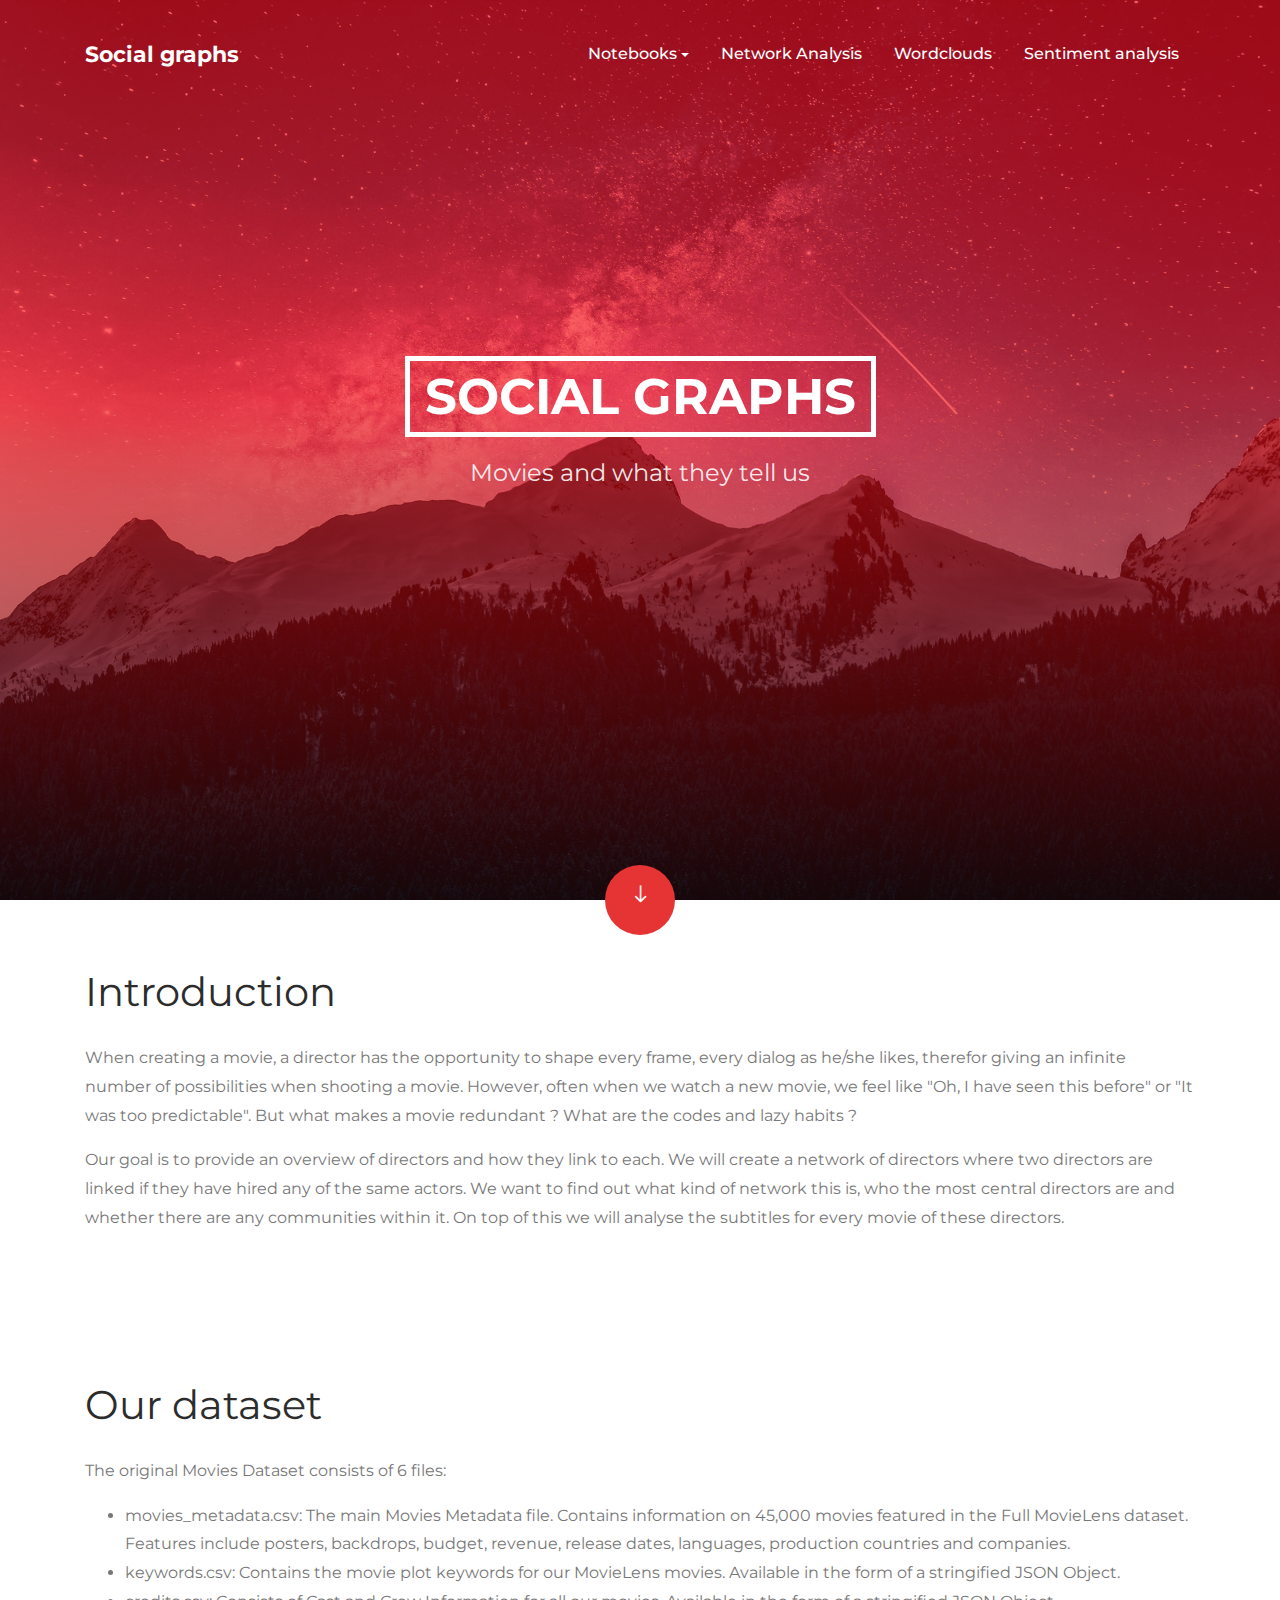
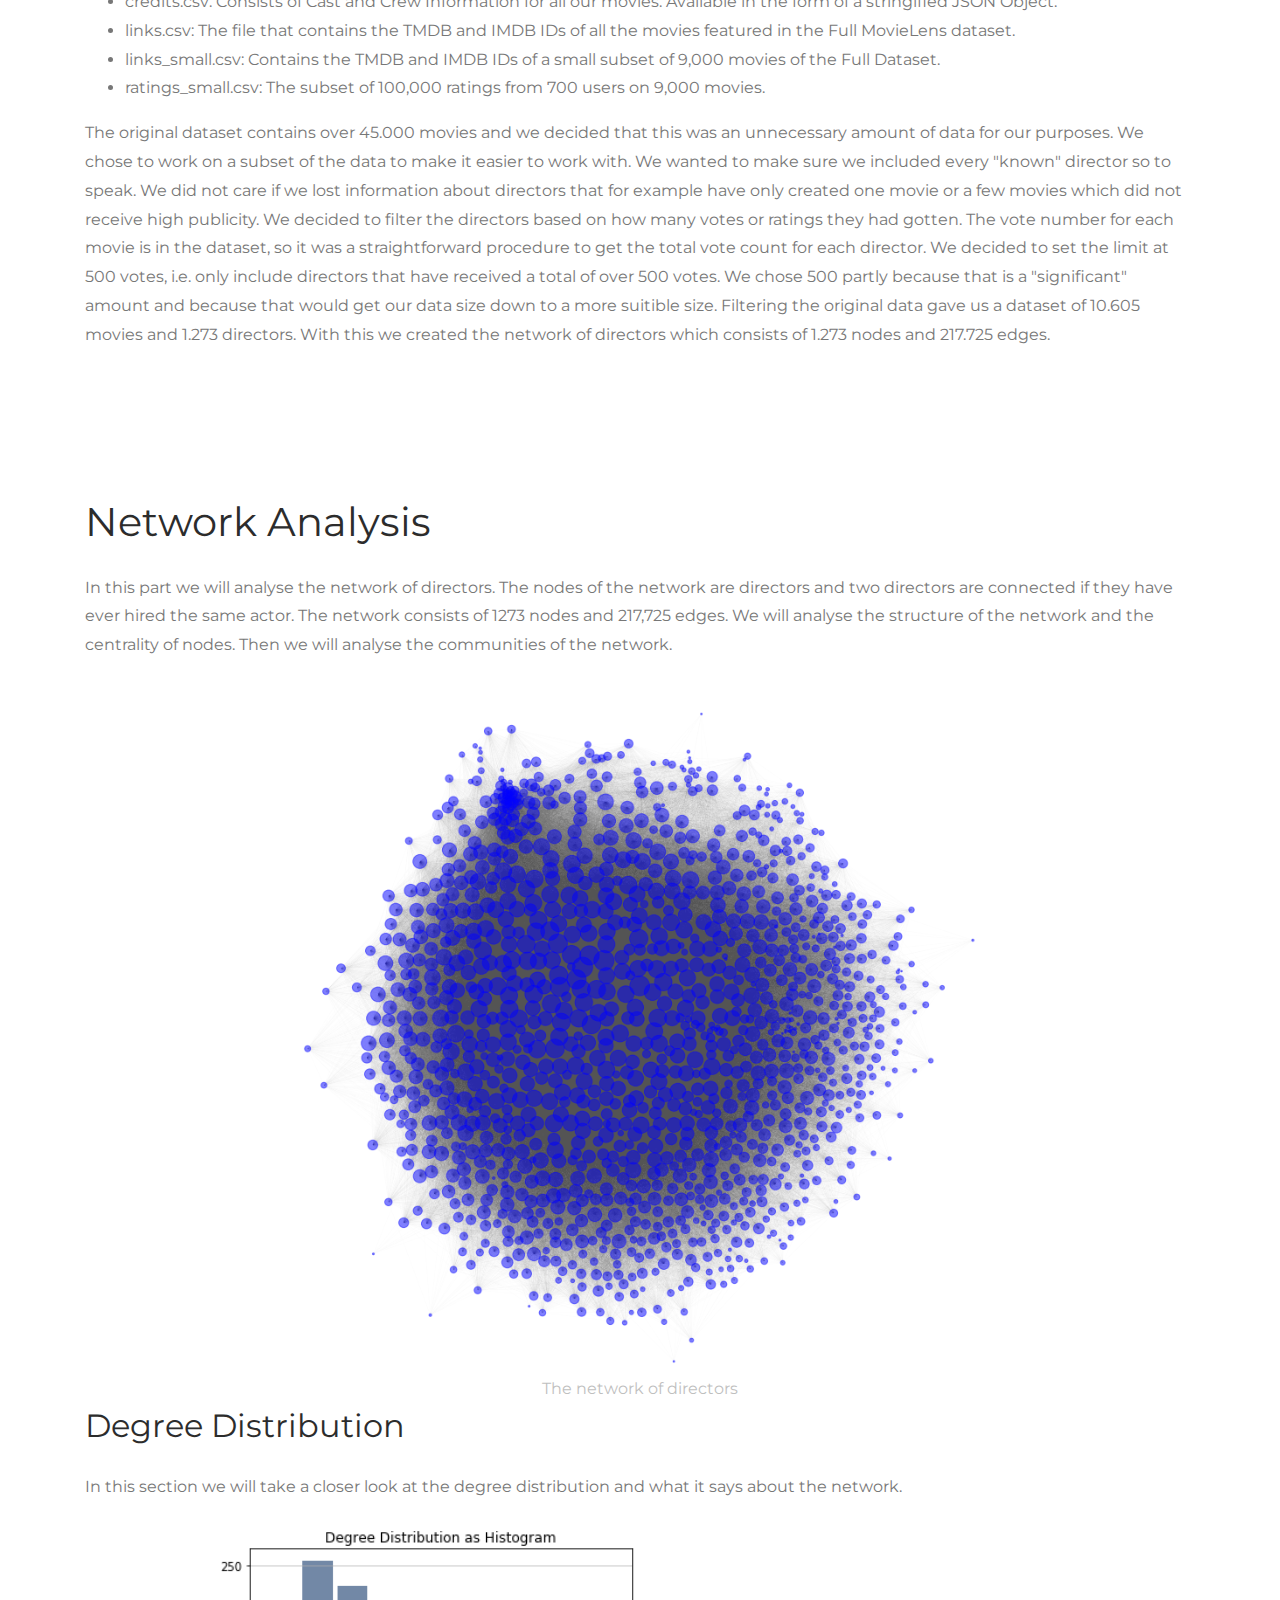
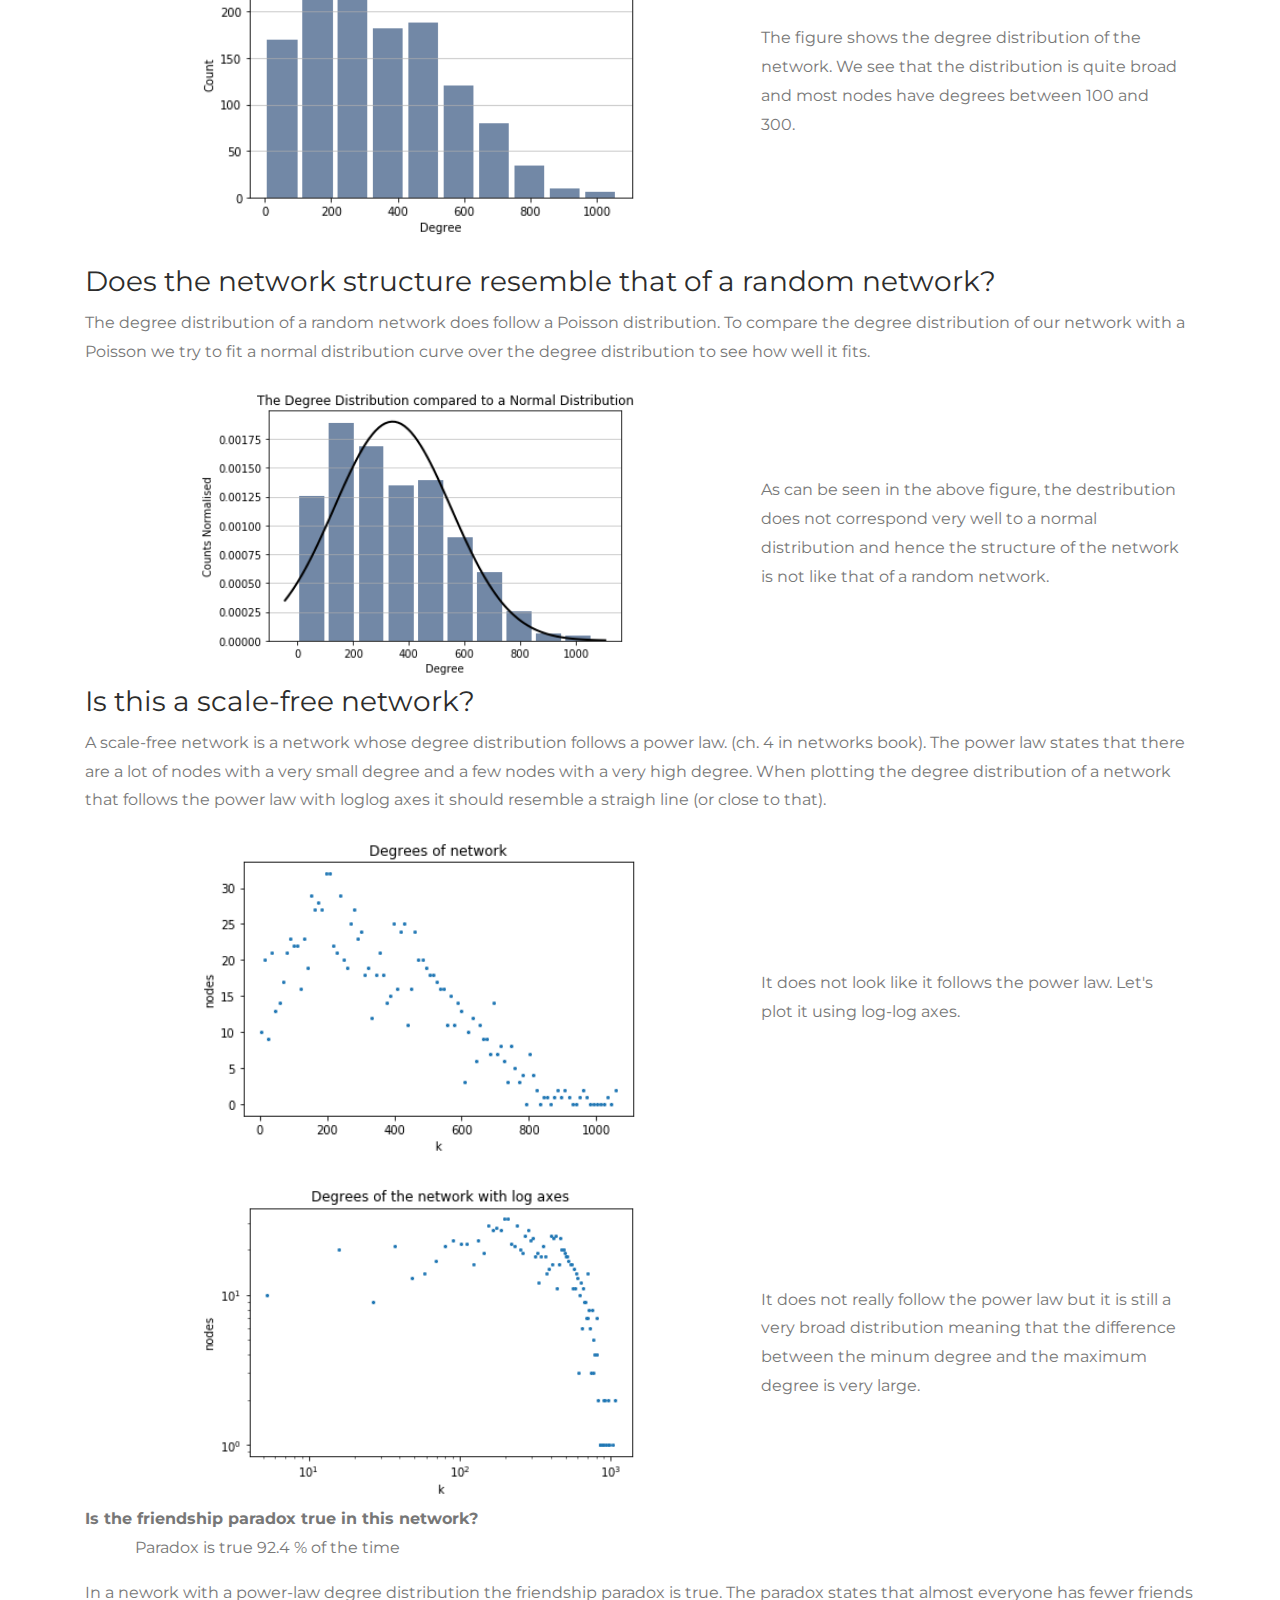
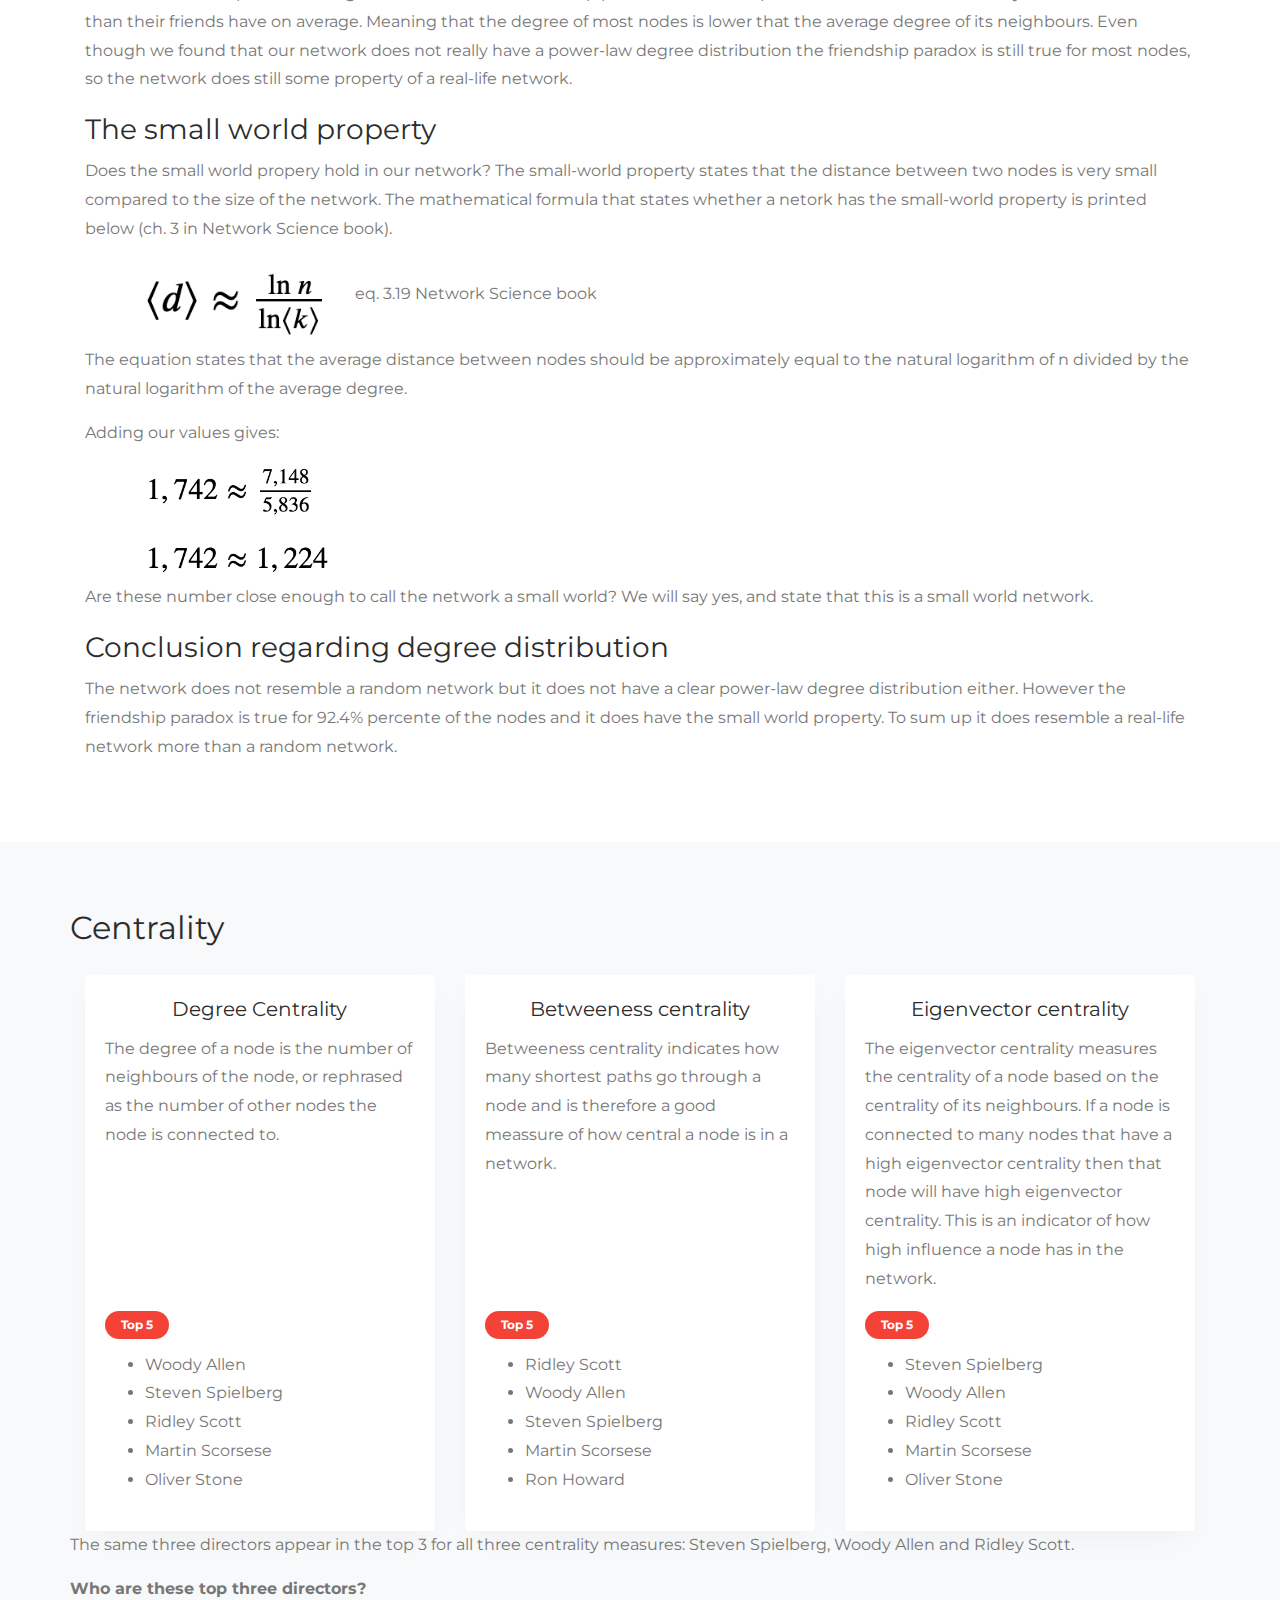
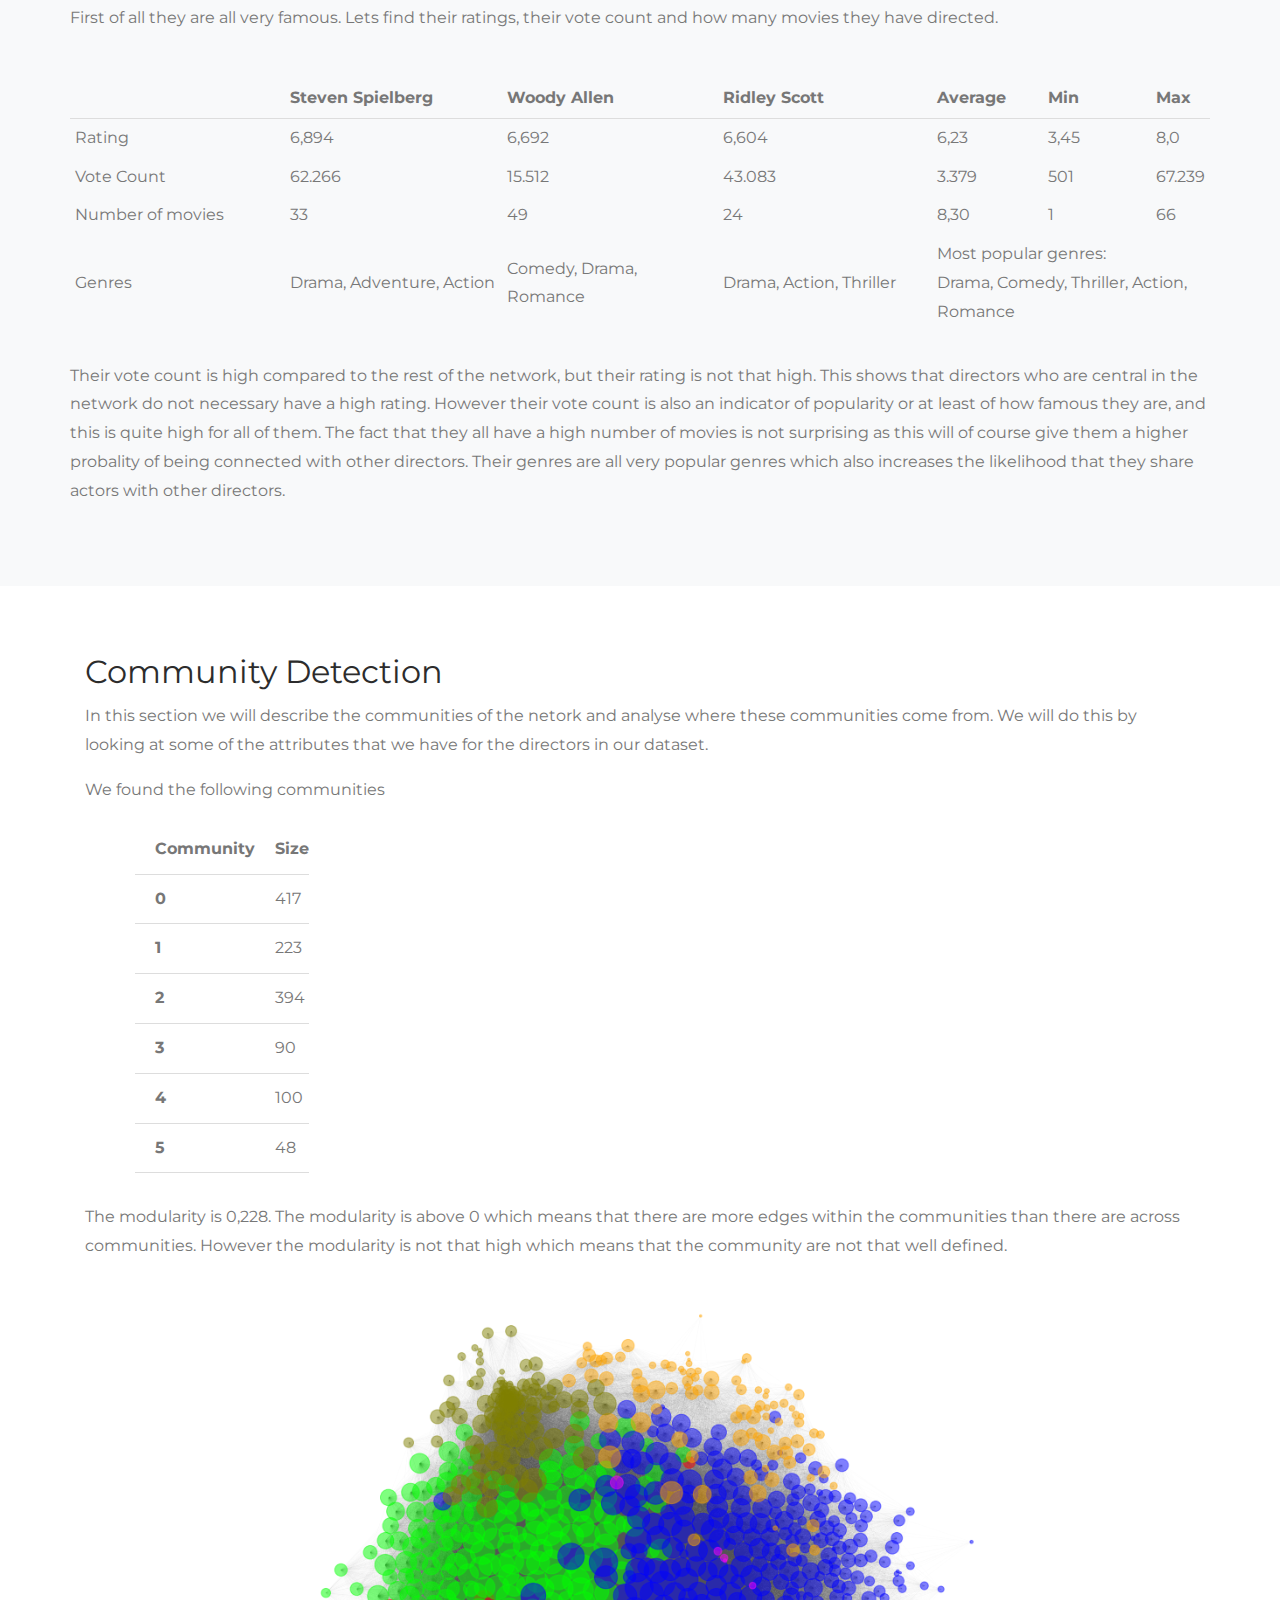
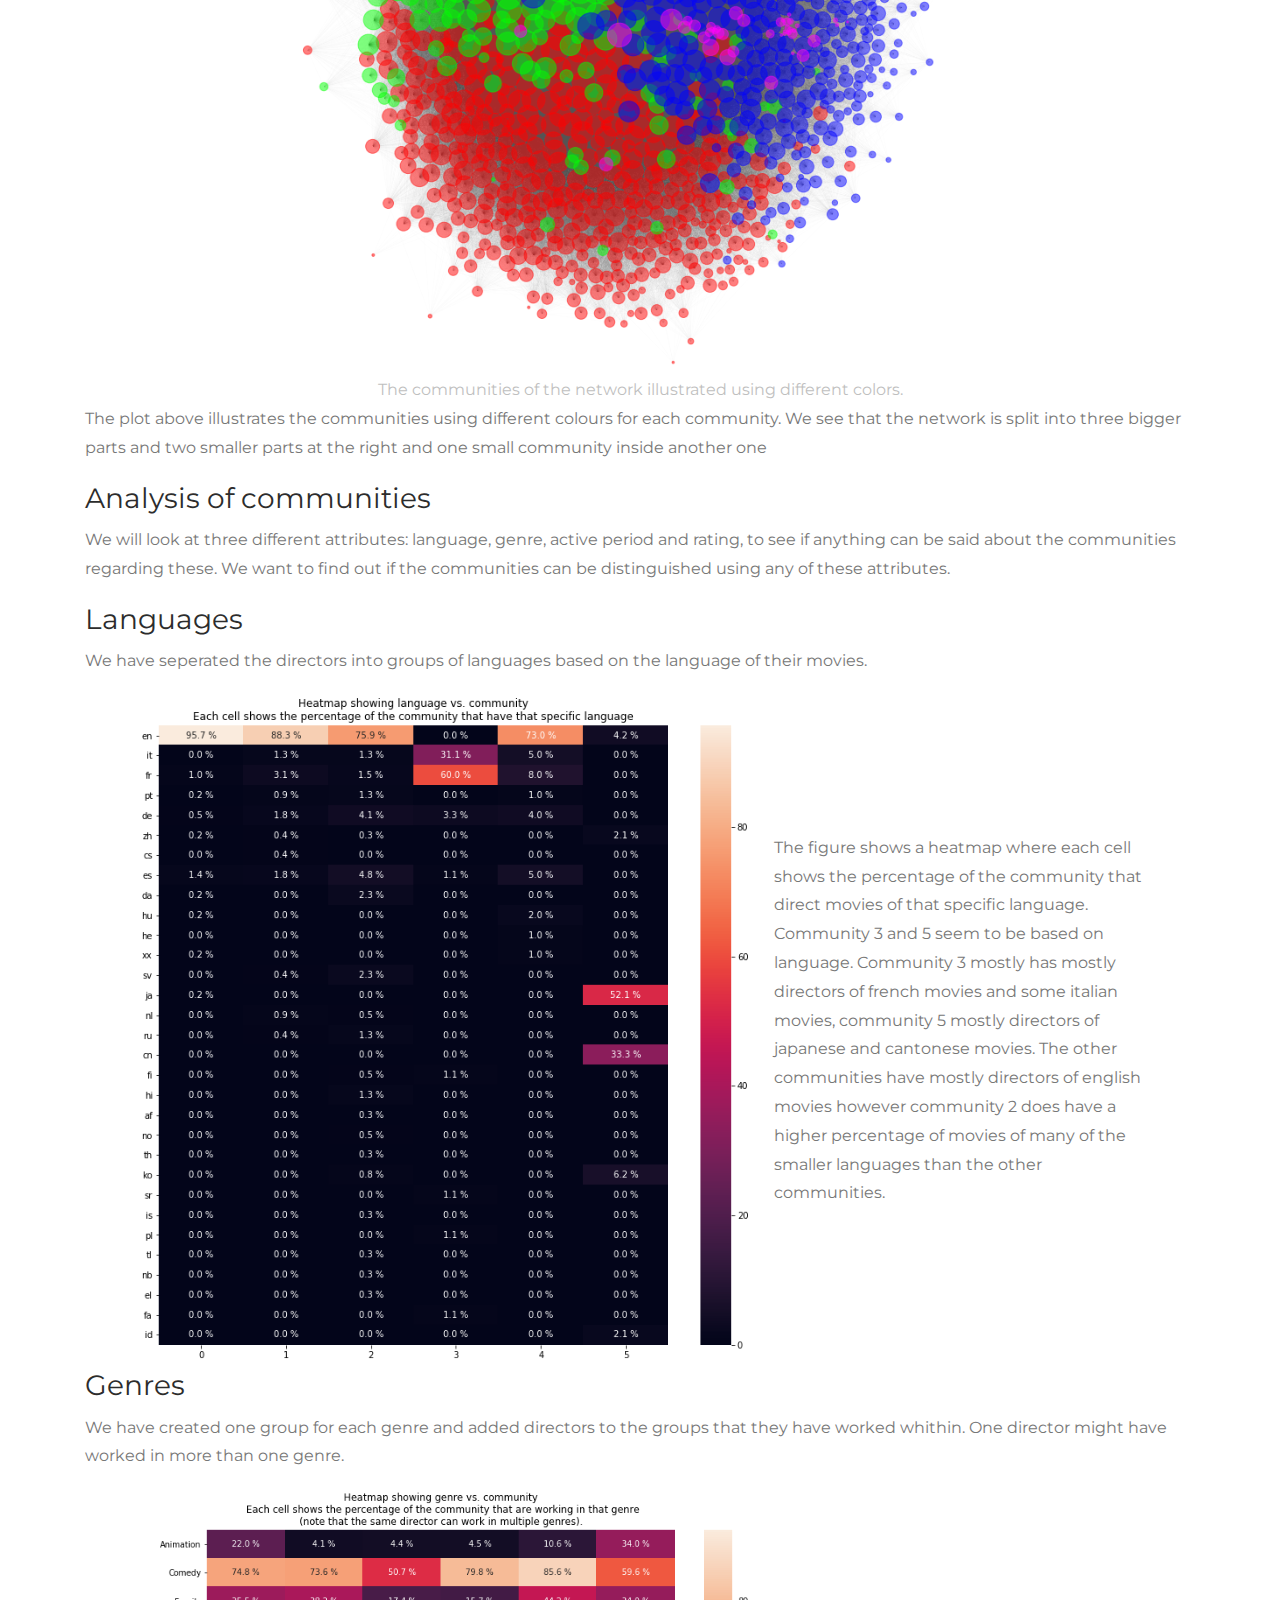
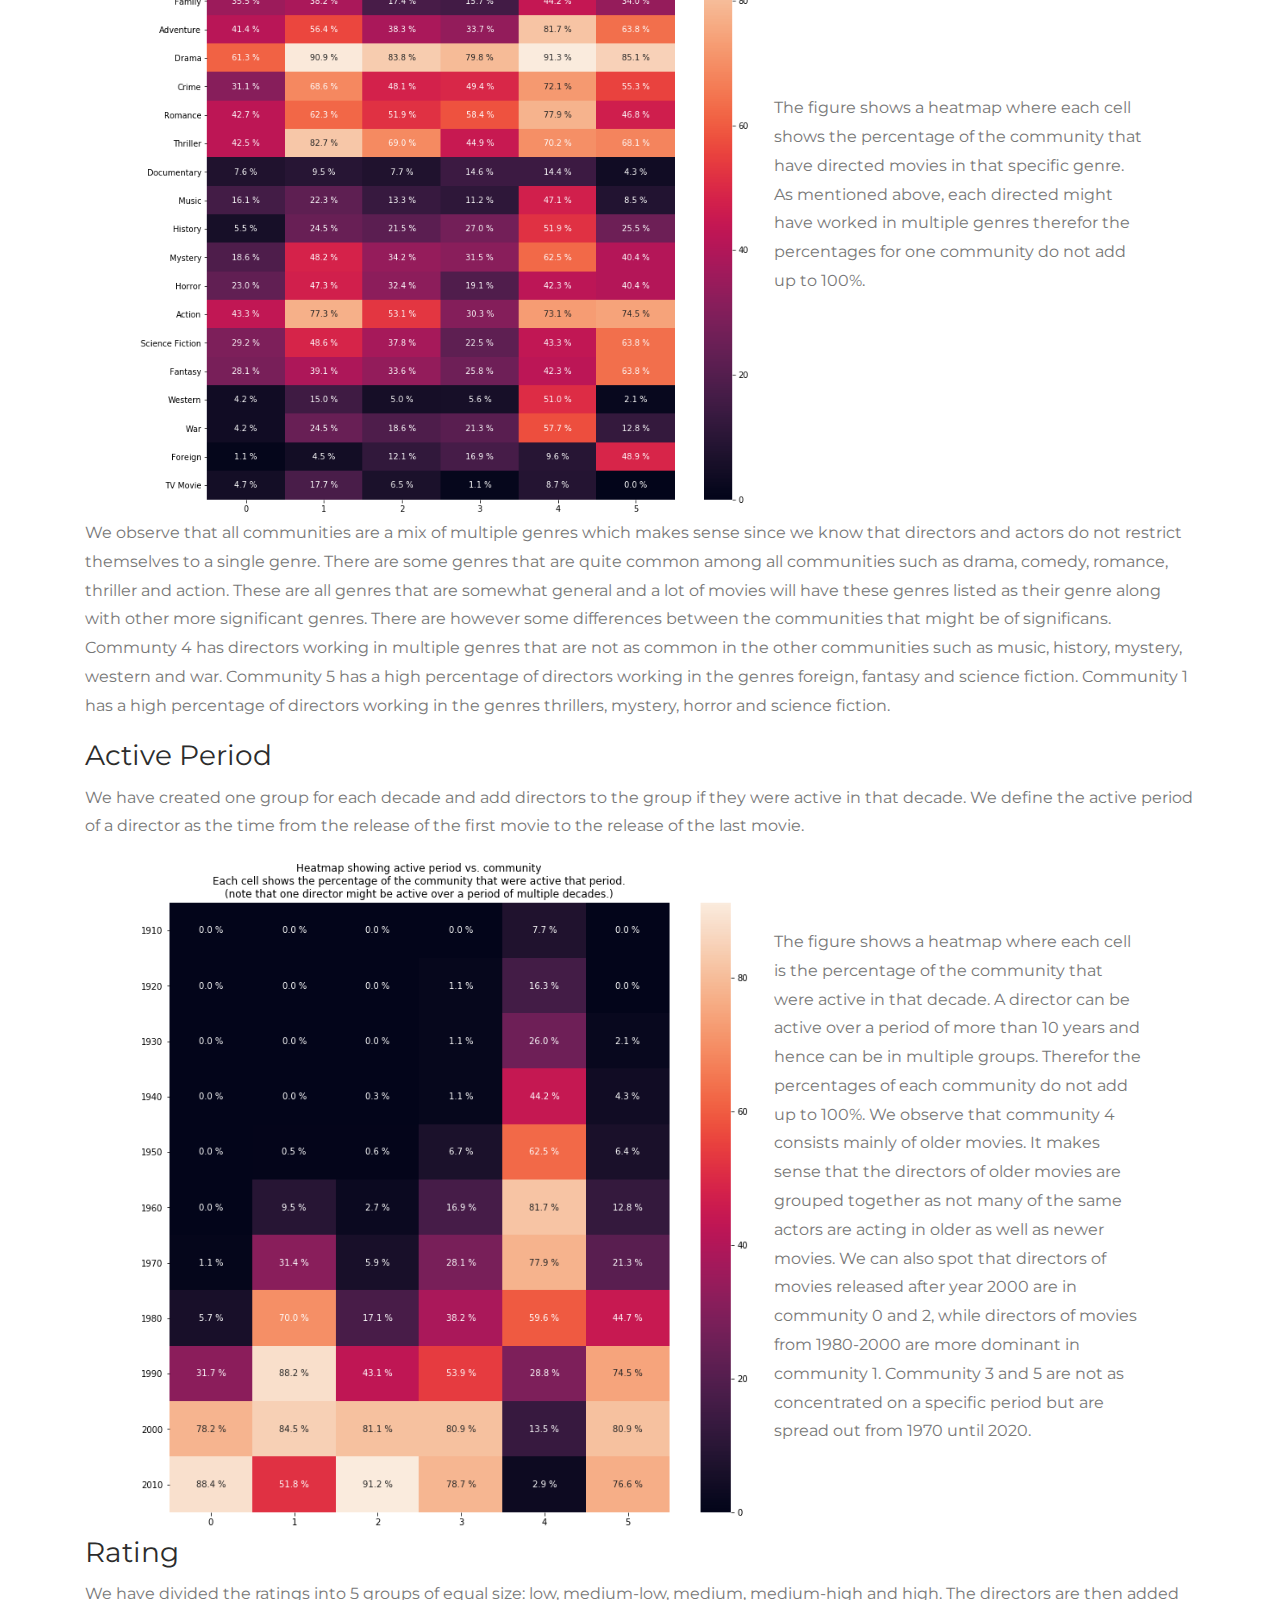
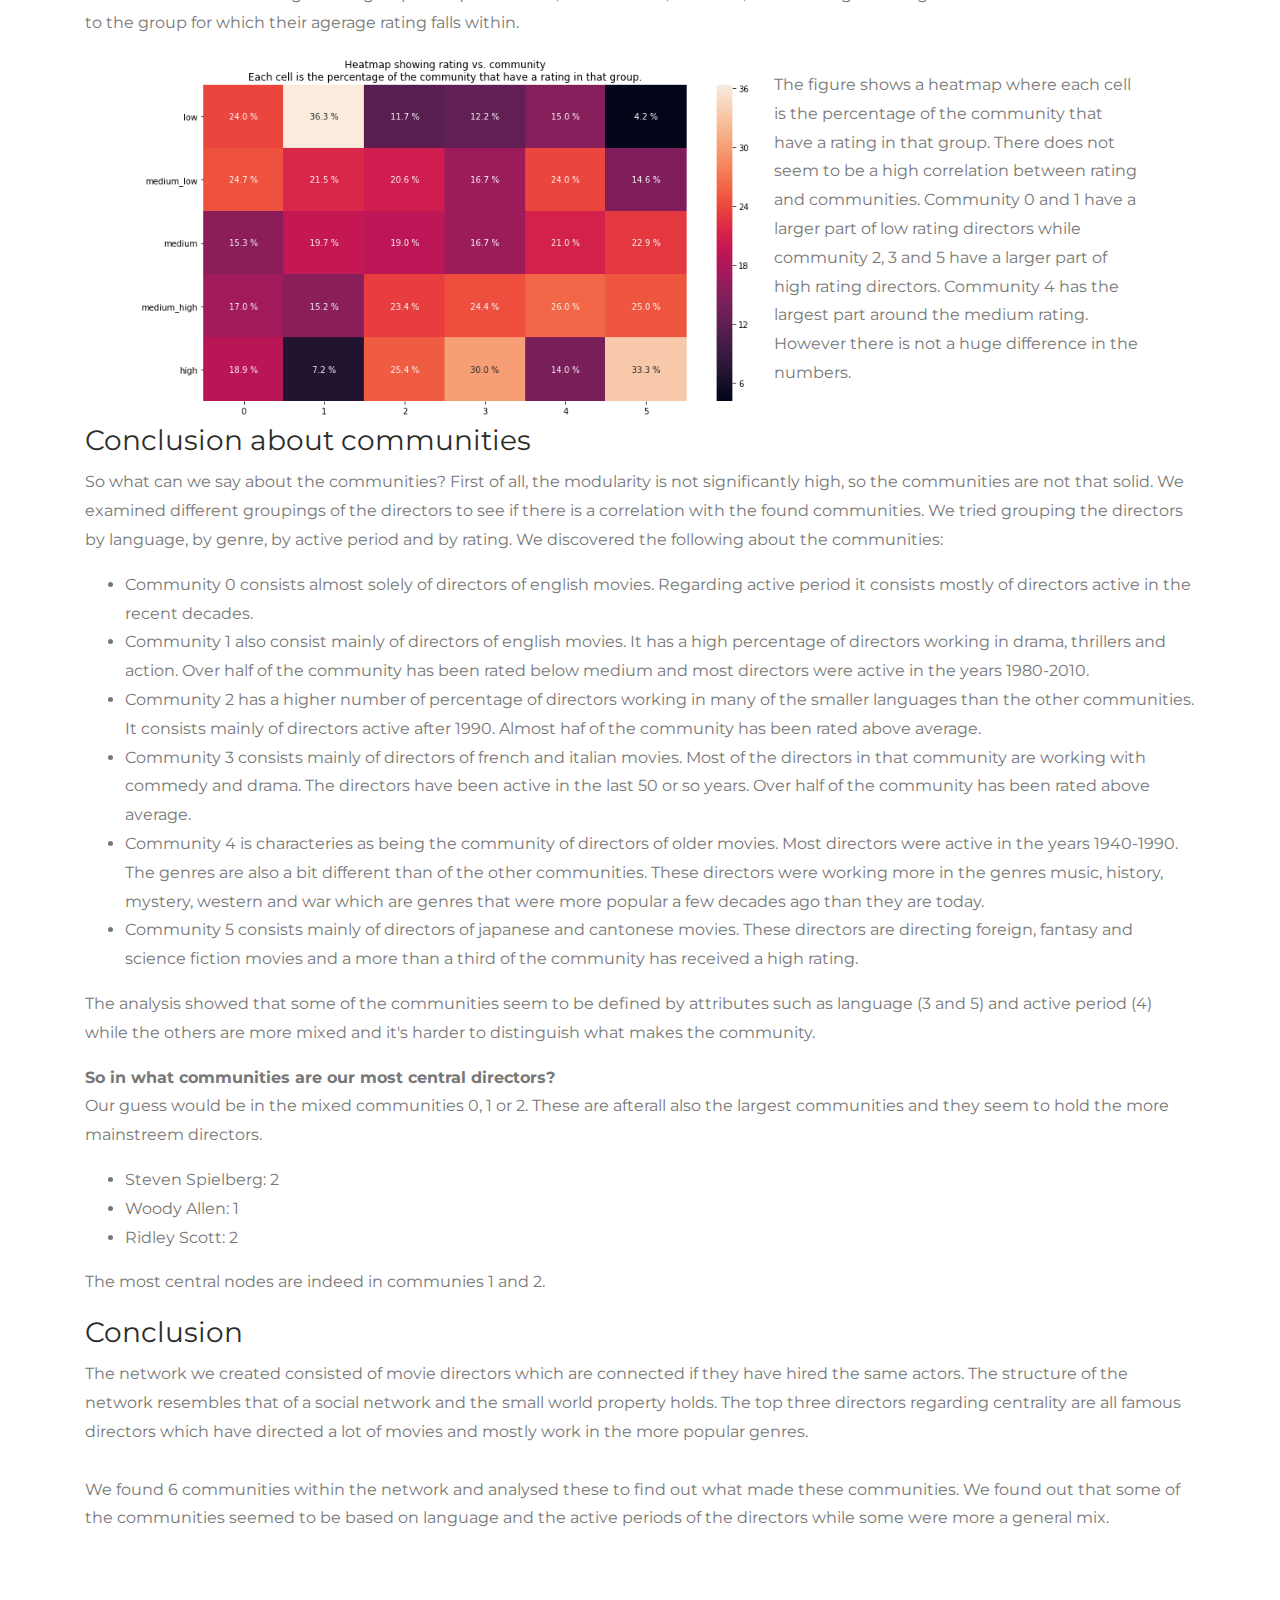
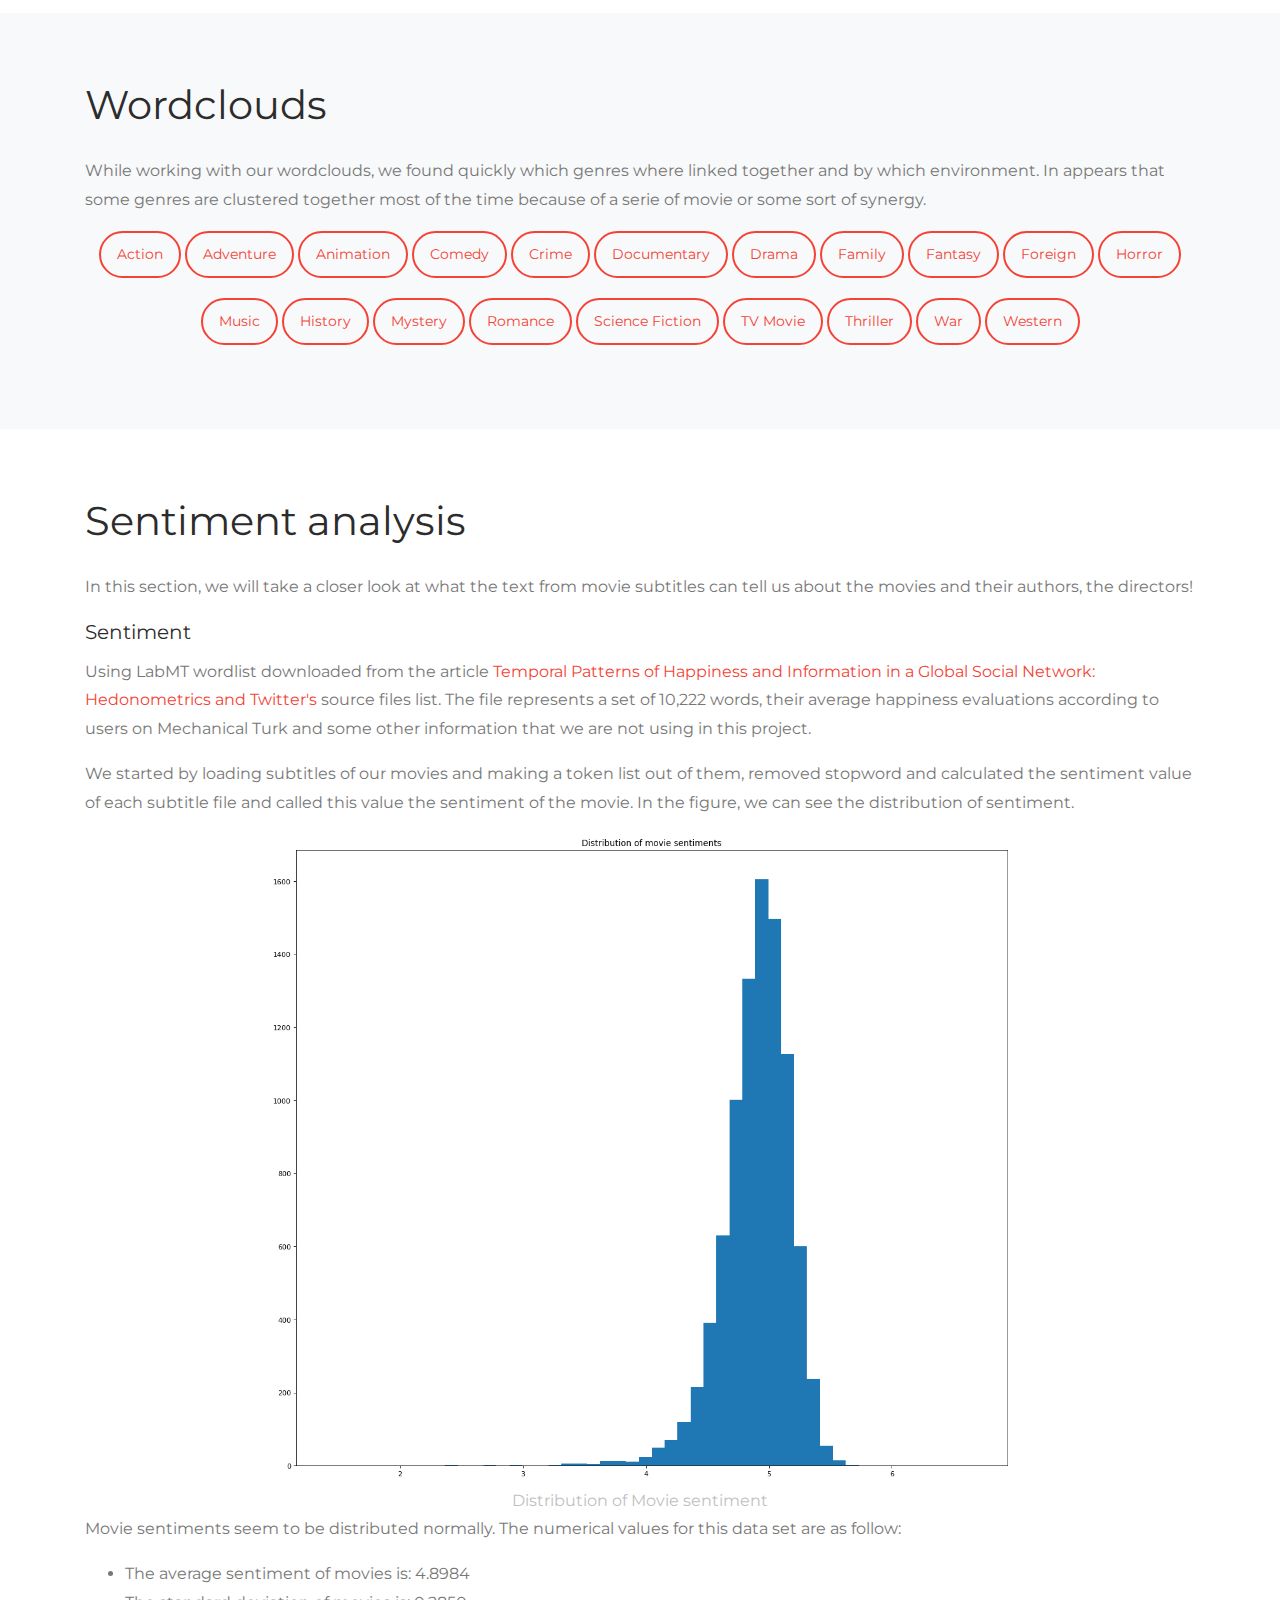
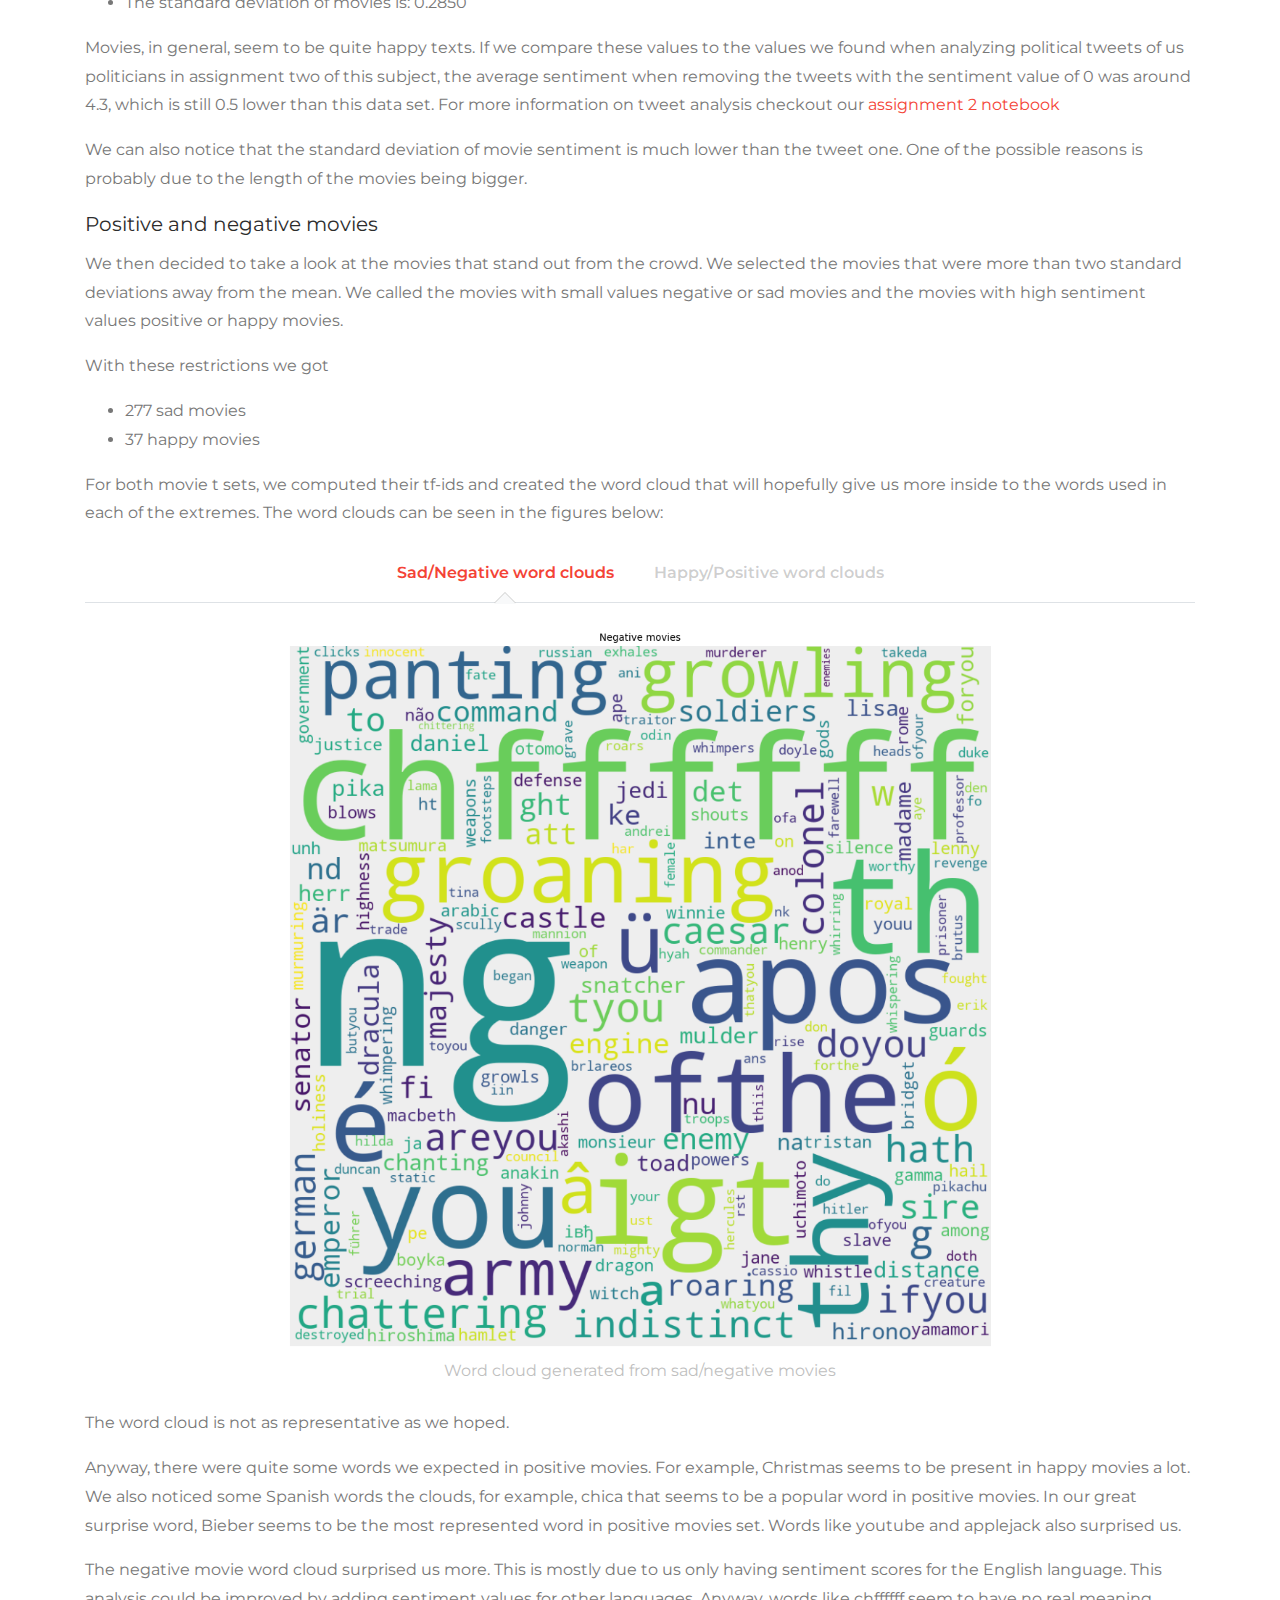
<file: index.html>
<!DOCTYPE html>
<html lang="en">
<head>
    <title>Social graphs - Movies and what they tell us</title>
    <meta charset="utf-8">
    <meta name="viewport" content="width=device-width, initial-scale=1, shrink-to-fit=no">

    <link href="https://fonts.googleapis.com/css?family=Montserrat:200,300,400,500,600,700&display=swap"
          rel="stylesheet">

    <link rel="stylesheet" href="css/open-iconic-bootstrap.min.css">
    <link rel="stylesheet" href="css/animate.css">

    <link rel="stylesheet" href="css/owl.carousel.min.css">
    <link rel="stylesheet" href="css/owl.theme.default.min.css">
    <link rel="stylesheet" href="css/magnific-popup.css">

    <link rel="stylesheet" href="css/aos.css">

    <link rel="stylesheet" href="css/ionicons.min.css">

    <link rel="stylesheet" href="css/bootstrap-datetimepicker.min.css">
    <link rel="stylesheet" href="css/nouislider.css">


    <link rel="stylesheet" href="css/flaticon.css">
    <link rel="stylesheet" href="css/icomoon.css">
    <link rel="stylesheet" href="css/style.css">
    <link rel="stylesheet" href="css/custom.css">
</head>
<body>

<div class="main-section">

    <nav class="navbar navbar-expand-lg navbar-dark ftco_navbar bg-dark ftco-navbar-light" id="ftco-navbar">
        <div class="container">
            <a class="navbar-brand" href="index.html">Social graphs</a>
            <button class="navbar-toggler" type="button" data-toggle="collapse" data-target="#ftco-nav"
                    aria-controls="ftco-nav" aria-expanded="false" aria-label="Toggle navigation">
                <span class="oi oi-menu"></span> Menu
            </button>
            <div class="collapse navbar-collapse" id="ftco-nav">
                <ul class="navbar-nav ml-auto">
                    <li class="dropdown nav-item">
                        <a href="#" class="dropdown-toggle nav-link icon d-flex align-items-center"
                           data-toggle="dropdown">
                            Notebooks
                            <b class="caret"></b>
                        </a>
                        <div class="dropdown-menu dropdown-menu-left">
                            <a href="https://nbviewer.jupyter.org/github/LukaAvbreht/Social_graphs/blob/master/project/Project_overview.ipynb?flush_cache=true" class="dropdown-item">Project overview</a>
                            <a href="./project/network_analysis.ipynb" class="dropdown-item">Network analysis</a>
                            <a href="./project/Sentiment%20analysis%20.ipynb" class="dropdown-item">Sentiment analysis</a>
                            <a href="./project/Wordcloud_Generator.ipynb" class="dropdown-item">Wordcloud</a>
                        </div>
                    </li>
                    <li class="nav-item"><a href="#netanalysis" class="nav-link icon d-flex align-items-center"></i> Network Analysis</a></li>
                    <li class="nav-item"><a href="#wordclouds" class="nav-link icon d-flex align-items-center"></i> Wordclouds</a></li>
                    <li class="nav-item"><a href="#sentanalysis" class="nav-link icon d-flex align-items-center"></i> Sentiment analysis</a></li>
                </ul>
            </div>
        </div>
    </nav>
    <!-- END nav -->

    <section class="hero-wrap js-fullheight" style="background-image: url(images/bg_1.jpg);"
             data-stellar-background-ratio="0.5">
        <div class="overlay"></div>
        <div class="container">
            <div class="row description js-fullheight align-items-center justify-content-center">
                <div class="col-md-8 text-center">
                    <div class="text">
                        <h1 class="mb-4"><span>Social Graphs</span></h1>
                        <h4 class="mb-5 mt-2">Movies and what they tell us</h4>
                    </div>
                </div>
            </div>
        </div>
        <div class="mouse">
            <a href="#" class="mouse-icon rounded-circle bg-danger">
                <div class="mouse-wheel"><span class="ion-ios-arrow-round-down text-light"></span></div>
            </a>
        </div>
    </section>

    <section class="ftco-section">
        <div class="container">
            <div class="row">
                <div class="col-md-12">
                    <h1 class="mb-4">Introduction</h1>
                    <p>
                        When creating a movie, a director has the opportunity to shape every frame, every dialog as
                        he/she likes, therefor giving an infinite number of possibilities when shooting a movie.

                        However, often when we watch a new movie, we feel like "Oh, I have seen this before" or "It was
                        too predictable".

                        But what makes a movie redundant ? What are the codes and lazy habits ?
                    </p>
                    <p>
                        Our goal is to provide an overview of directors and how they link to each. We will create a network of directors where two directors are linked if they have hired any of the same actors. We want to find out what kind of network this is, who the most central directors are and whether there are any communities within it. On top of this we will analyse the subtitles for every movie of these directors.</p>
                </div>
            </div>
        </div>
    </section>

    <section class="ftco-section">
        <div class="container">
            <div class="row">
                <div class="col-md-12">
                    <h1 class="mb-4">Our dataset</h1>
                    <p>
                       The original Movies Dataset consists of 6 files:
                        <ul>
                            <li>movies_metadata.csv: The main Movies Metadata file. Contains information on 45,000 movies featured in the Full MovieLens dataset. Features include posters, backdrops, budget, revenue, release dates, languages, production countries and companies.
                            </li>
                            <li>keywords.csv: Contains the movie plot keywords for our MovieLens movies. Available in the form of a stringified JSON Object.</li>
                            <li>credits.csv: Consists of Cast and Crew Information for all our movies. Available in the form of a stringified JSON Object.</li>
                            <li>links.csv: The file that contains the TMDB and IMDB IDs of all the movies featured in the Full MovieLens dataset.</li>
                            <li>links_small.csv: Contains the TMDB and IMDB IDs of a small subset of 9,000 movies of the Full Dataset.</li>
                            <li>ratings_small.csv: The subset of 100,000 ratings from 700 users on 9,000 movies.</li>
                        </ul>
The original dataset contains over 45.000 movies and we decided that this was an unnecessary amount of data for our purposes. We chose to work on a subset of the data to make it easier to work with. We wanted to make sure we included every "known" director so to speak. We did not care if we lost information about directors that for example have only created one movie or a few movies which did not receive high publicity. We decided to filter the directors based on how many votes or ratings they had gotten. The vote number for each movie is in the dataset, so it was a straightforward procedure to get the total vote count for each director. We decided to set the limit at 500 votes, i.e. only include directors that have received a total of over 500 votes. We chose 500 partly because that is a "significant" amount and because that would get our data size down to a more suitible size.

Filtering the original data gave us a dataset of 10.605 movies and 1.273 directors. With this we created the network of directors which consists of 1.273 nodes and 217.725 edges.
                    </p>
                </div>
            </div>
        </div>
    </section>

    <section class="ftco-section" id="netanalysis">
        <div class="container">
            <div class="row">
                <div class="col-md-12">
                    <h1 class="mb-4">Network Analysis</h1>
                    <p>
                        In this part we will analyse the network of directors. The nodes of the network are directors
                        and two directors are connected if they have ever hired the same actor. The network consists of
                        1273 nodes and 217,725 edges. We will analyse the structure of the network and the centrality of
                        nodes. Then we will analyse the communities of the network.
                    </p>
                    <div class="image-wrap center">
                        <img src="images/graph.png" alt="Round Image" class="rounded img-fluid image image-2">
                        <div class="text">
                            <span class="position">The network of directors</span>
                        </div>
                    </div>
                    <h2 class="mb-4">Degree Distribution</h2>
                    <p>
                        In this section we will take a closer look at the degree distribution and what it says about the
                        network.
                    </p>
                    <table style="width: 100% ">
                        <tr>
                            <td class="image-wrap center" style="width: 60% ">
                                <img src="images/degree_dist.png" alt="degree distribution"
                                     class="rounded img-fluid image image-2">
                            </td>
                            <td style="padding: 10px">
                                The figure shows the degree distribution of the network. We see that the distribution is
                                quite broad and most nodes have degrees between 100 and 300.
                            </td>
                        </tr>
                    </table>
                    <div style="margin-top: 20px">
                        <h3>
                            Does the network structure resemble that of a random network?
                        </h3>
                        <p>
                            The degree distribution of a random network does follow a Poisson distribution. To compare
                            the degree distribution of our network with a Poisson we try to fit a normal distribution
                            curve over the degree distribution to see how well it fits.
                        </p>
                        <table style="width: 100% ">
                            <tr>
                                <td class="image-wrap center" style="width: 60% ">
                                    <img src="images/degree_dist_norm.png" alt="degree distribution"
                                         class="rounded img-fluid image image-2">
                                </td>
                                <td style="padding: 10px">
                                    As can be seen in the above figure, the destribution does not correspond very well
                                    to a normal distribution and hence the structure of the network is not like that of
                                    a random network.
                                </td>
                            </tr>
                        </table>
                        <h3>Is this a scale-free network?</h3>
                        <p>A scale-free network is a network whose degree distribution follows a power law. (ch. 4 in
                            networks book). The power law states that there are a lot of nodes with a very small degree
                            and a few nodes with a very high degree. When plotting the degree distribution of a network
                            that follows the power law with loglog axes it should resemble a straigh line (or close to
                            that).</p>
                        <table style="width: 100% ">
                            <tr>
                                <td class="image-wrap center" style="width: 60% ">
                                    <img src="images/degree_point_plot.png" alt="degree distribution"
                                         class="rounded img-fluid image image-2">
                                </td>
                                <td style="padding: 10px">
                                    It does not look like it follows the power law. Let's plot it using log-log axes.
                                </td>
                            </tr>
                        </table>
                        <table style="width: 100% ">
                            <tr>
                                <td class="image-wrap center" style="width: 60% ">
                                    <img src="images/degrees_point_plot_log.png" alt="degree distribution"
                                         class="rounded img-fluid image image-2">
                                </td>
                                <td style="padding: 10px">
                                    It does not really follow the power law but it is still a very broad distribution
                                    meaning that the difference between the minum degree and the maximum degree is very
                                    large.
                                </td>
                            </tr>
                        </table>
                        <b>Is the friendship paradox true in this network?</b>
                        <p class="indented">Paradox is true 92.4 % of the time</p>

                        <p>In a nework with a power-law degree distribution the friendship paradox is true. The paradox
                            states that almost everyone has fewer friends than their friends have on average. Meaning
                            that the degree of most nodes is lower that the average degree of its neighbours. Even
                            though we found that our network does not really have a power-law degree distribution the
                            friendship paradox is still true for most nodes, so the network does still some property of
                            a real-life network.</p>
                        <h3>The small world property</h3>
                        <p>Does the small world propery hold in our network? The small-world property states that the
                            distance between two nodes is very small compared to the size of the network. The
                            mathematical formula that states whether a netork has the small-world property is printed
                            below (ch. 3 in Network Science book).</p>
                        <div class="indented" style="display: flex; align-items: center; flex-direction: row">
                            <img style="display: flex; width: 200px" src="images/eq_3_19.png" alt="degree distribution"
                                 class="rounded img-fluid image image-2">
                            <div style="display: flex; padding-left: 20px">
                                <p style="display: flex"> eq. 3.19 Network Science book</p>
                            </div>
                        </div>
                        <p>The equation states that the average distance between nodes should be approximately equal to
                            the natural logarithm of n divided by the natural logarithm of the average degree.</p>
                        <p>Adding our values gives: </p>
                        <div class="indented">
                            <img style="width: 200px" src="images/eq_3_19_numbers.png" alt="degree distribution"
                                 class="rounded img-fluid image image-2">
                        </div>
                        <p>Are these number close enough to call the network a small world? We will say yes, and state
                            that this is a small world network.</p>
                        <h3>Conclusion regarding degree distribution</h3>
                        <p>The network does not resemble a random network but it does not have a clear power-law degree
                            distribution either. However the friendship paradox is true for 92.4% percente of the nodes
                            and it does have the small world property. To sum up it does resemble a real-life network
                            more than a random network.</p>

                    </div>
                </div>
            </div>
        </div>
    </section>
    <section class="ftco-section bg-light" id="cards">
        <div class="container">
            <div class="row">
                <h2 class="mb-4">Centrality</h2>
            </div>
            <div class="row">
                <div class="col-md-4">
                    <div class="card" style="height: 100%">
                        <div class="card-body text-center">
                            <h5 class="card-title">Degree Centrality</h5>
                            <p class="card-text" style="text-align: left">The degree of a node is the number of
                                neighbours of the node, or rephrased as the number of other nodes the node is connected
                                to.</p>

                            <div style="position: absolute;text-align: left;bottom: 20px;">
                                <span class="badge badge-pill badge-primary p-2 px-3"
                                      style="margin-bottom: 1em">Top 5</span>
                                <ul>
                                    <li>Woody Allen</li>
                                    <li>Steven Spielberg</li>
                                    <li>Ridley Scott</li>
                                    <li>Martin Scorsese</li>
                                    <li>Oliver Stone</li>
                                </ul>
                            </div>
                        </div>
                    </div>
                </div>
                <div class="col-md-4">
                    <div class="card" style="height: 100%">
                        <div class="card-body text-center">
                            <h5 class="card-title">Betweeness centrality</h5>
                            <p class="card-text" style="text-align: left">Betweeness centrality indicates how many
                                shortest paths go through a node and is therefore a good meassure of how central a node
                                is in a network.</p>

                            <div style="position: absolute;text-align: left;bottom: 20px;">
                                <span class="badge badge-pill badge-primary p-2 px-3"
                                      style="margin-bottom: 1em">Top 5</span>
                                <ul>
                                    <li>Ridley Scott</li>
                                    <li>Woody Allen</li>
                                    <li>Steven Spielberg</li>
                                    <li>Martin Scorsese</li>
                                    <li>Ron Howard</li>
                                </ul>
                            </div>
                        </div>
                    </div>
                </div>
                <div class="col-md-4">
                    <div class="card">
                        <div class="card-body text-center">
                            <h5 class="card-title">Eigenvector centrality</h5>
                            <p class="card-text" style="text-align: left">The eigenvector centrality measures the
                                centrality of a node based on the centrality of its neighbours. If a node is connected
                                to many nodes that have a high eigenvector centrality then that node will have high
                                eigenvector centrality. This is an indicator of how high influence a node has in the
                                network.</p>

                            <div style="text-align: left">
                                <span class="badge badge-pill badge-primary p-2 px-3"
                                      style="margin-bottom: 1em">Top 5</span>
                                <ul>
                                    <li>Steven Spielberg</li>
                                    <li>Woody Allen</li>
                                    <li>Ridley Scott</li>
                                    <li>Martin Scorsese</li>
                                    <li>Oliver Stone</li>
                                </ul>
                            </div>
                        </div>
                    </div>
                </div>
            </div>

            <div class="row">
                <p>
                    The same three directors appear in the top 3 for all three centrality measures: Steven Spielberg,
                    Woody Allen and Ridley Scott.
                </p>
                <b>
                    Who are these top three directors?
                </b>
                <p>
                    First of all they are all very famous. Lets find their ratings, their vote count and how many movies
                    they have directed.
                </p>
                <table class="my_table">
                    <tr>
                        <th style="width: 20%; padding: 5px;">
                        </th>
                        <th style="width: 20%; padding:  5px;">
                            Steven Spielberg
                        </th>
                        <th style="width: 20%; padding: 5px;">
                            Woody Allen
                        </th>
                        <th style="width: 20%; padding:  5px;">
                            Ridley Scott
                        </th>
                        <th style="width: 10%; padding: 5px; ">
                            Average
                        </th>
                        <th style="width: 10%; padding: 5px;">
                            Min
                        </th>
                        <th style="width: 10%; padding: 5px;">
                            Max
                        </th>
                    </tr>
                    <tr>
                        <td style="padding: 5px;">
                            Rating
                        </td>
                        <td style="padding: 5px;">
                            6,894
                        </td>
                        <td style="padding: 5px;">
                            6,692
                        </td>
                        <td style="padding: 5px;">
                            6,604
                        </td>
                        <td style="padding: 5px;">
                            6,23
                        </td>
                        <td style="padding: 5px;">
                            3,45
                        </td>
                        <td style="padding: 5px;">
                            8,0
                        </td>
                    </tr>
                    <tr>
                        <td style="padding: 5px;">
                            Vote Count
                        </td>
                        <td style="padding: 5px;">
                            62.266
                        </td>
                        <td style="padding: 5px;">
                            15.512
                        </td>
                        <td style="padding: 5px;">
                            43.083
                        </td>
                        <td style="padding: 5px;">
                            3.379
                        </td>
                        <td style="padding: 5px;">
                            501
                        </td>
                        <td style="padding: 5px;">
                            67.239
                        </td>
                    </tr>
                    <tr>
                        <td style="padding: 5px;">
                            Number of movies
                        </td>
                        <td style="padding: 5px;">
                            33
                        </td>
                        <td style="padding: 5px;">
                            49
                        </td>
                        <td style=" padding: 5px;">
                            24
                        </td>
                        <td style="padding: 5px;">
                            8,30
                        </td>
                        <td style=" padding: 5px;">
                            1
                        </td>
                        <td style="padding: 5px;">
                            66
                        </td>
                    </tr>
                    <tr>
                        <td style="padding: 5px;">
                            Genres
                        </td>
                        <td style="padding: 5px;">
                            Drama, Adventure, Action
                        </td>
                        <td style="padding: 5px;">
                            Comedy, Drama, Romance
                        </td>
                        <td style="padding: 5px;">
                            Drama, Action, Thriller
                        </td>
                        <td colspan="3" style="padding: 5px;">
                            Most popular genres:<br>
                            Drama, Comedy, Thriller, Action, Romance
                        </td>
                    </tr>
                </table>
                <p>
                    Their vote count is high compared to the rest of the network, but their rating is not that high.
                    This shows that directors who are central in the network do not necessary have a high rating.
                    However their vote count is also an indicator of popularity or at least of how famous they are, and
                    this is quite high for all of them. The fact that they all have a high number of movies is not
                    surprising as this will of course give them a higher probality of being connected with other
                    directors. Their genres are all very popular genres which also increases the likelihood that they
                    share actors with other directors.
                </p>
            </div>
        </div>
    </section>
    <section class="ftco-section">
        <div class="container">
            <div class="row">
                <div class="col-md-12">
                    <h2>Community Detection</h2>
                    <p>In this section we will describe the communities of the netork and analyse where these
                        communities come from. We will do this by looking at some of the attributes that we have for the
                        directors in our dataset.</p>
                    <p>We found the following communities</p>
                    <div class="indented">
                        <table class="community_table">
                            <tr>
                                <th>
                                    Community
                                </th>
                                <th>
                                    Size
                                </th>
                            </tr>
                            <tr>
                                <th>
                                    0
                                </th>
                                <td>
                                    417
                                </td>
                            </tr>
                            <tr>
                                <th>
                                    1
                                </th>
                                <td>
                                    223
                                </td>
                            </tr>
                            <tr>
                                <th>
                                    2
                                </th>
                                <td>
                                    394
                                </td>
                            </tr>
                            <tr>
                                <th>
                                    3
                                </th>
                                <td>
                                    90
                                </td>
                            </tr>
                            <tr>
                                <th>
                                    4
                                </th>
                                <td>
                                    100
                                </td>
                            </tr>
                            <tr>
                                <th>
                                    5
                                </th>
                                <td>
                                    48
                                </td>
                            </tr>
                        </table>
                    </div>
                    <p style="margin-top: 30px">The modularity is 0,228. The modularity is above 0 which means that
                        there are more edges within the communities than there are across communities. However the
                        modularity is not that high which means that the community are not that well defined.</p>
                    <div class="image-wrap center">
                        <img src="images/communities.png" alt="communuties" class="rounded img-fluid image image-2">
                        <div class="text">
                            <span class="position">The communities of the network illustrated using different colors.</span>
                        </div>
                    </div>
                    <p>The plot above illustrates the communities using different colours for each community. We see
                        that the network is split into three bigger parts and two smaller parts at the right and one
                        small community inside another one</p>
                    <h3>Analysis of communities</h3>
                    <p>We will look at three different attributes: language, genre, active period and rating, to see if
                        anything can be said about the communities regarding these. We want to find out if the
                        communities can be distinguished using any of these attributes.</p>

                    <h3>Languages</h3>
                    <p> We have seperated the directors into groups of languages based on the language of their
                        movies.</p>
                    <div class="indented" style="display: flex; align-items: center; flex-direction: row">
                        <img style="display: flex; flex:5;" src="images/confusion_matrix_lang.png"
                             alt="degree distribution" class="rounded img-fluid image image-2">
                        <div style="display: flex; flex: 3; padding-left: 20px">
                            <p style="display: flex;"> The figure shows a heatmap where each cell shows the percentage
                                of the community that direct movies of that specific language. Community 3 and 5 seem to
                                be based on language. Community 3 mostly has mostly directors of french movies and some
                                italian movies, community 5 mostly directors of japanese and cantonese movies. The other
                                communities have mostly directors of english movies however community 2 does have a
                                higher percentage of movies of many of the smaller languages than the other
                                communities. </p>
                        </div>
                    </div>
                    <h3>Genres</h3>
                    <p>We have created one group for each genre and added directors to the groups that they have worked
                        whithin. One director might have worked in more than one genre.</p>
                    <div class="indented" style="display: flex; align-items: center; flex-direction: row">
                        <img style="display: flex; flex:5;" src="images/confusion_matrix_genres.png"
                             alt="degree distribution" class="rounded img-fluid image image-2">
                        <div style="display: flex; flex: 3; padding-left: 20px">
                            <p style="display: flex;"> The figure shows a heatmap where each cell shows the percentage
                                of the community that have directed movies in that specific genre. As mentioned above,
                                each directed might have worked in multiple genres therefor the percentages for one
                                community do not add up to 100%. </p>
                        </div>
                    </div>
                    <p>We observe that all communities are a mix of multiple genres which makes sense since we know that
                        directors and actors do not restrict themselves to a single genre. There are some genres that
                        are quite common among all communities such as drama, comedy, romance, thriller and action.
                        These are all genres that are somewhat general and a lot of movies will have these genres listed
                        as their genre along with other more significant genres. There are however some differences
                        between the communities that might be of significans. Communty 4 has directors working in
                        multiple genres that are not as common in the other communities such as music, history, mystery,
                        western and war. Community 5 has a high percentage of directors working in the genres foreign,
                        fantasy and science fiction. Community 1 has a high percentage of directors working in the
                        genres thrillers, mystery, horror and science fiction.</p>

                    <h3>Active Period</h3>
                    <p> We have created one group for each decade and add directors to the group if they were active in
                        that decade. We define the active period of a director as the time from the release of the first
                        movie to the release of the last movie.</p>
                    <div class="indented" style="display: flex; align-items: center; flex-direction: row">
                        <img style="display: flex; flex:5;" src="images/confusion_matrix_period.png"
                             alt="degree distribution" class="rounded img-fluid image image-2">
                        <div style="display: flex; flex: 3; padding-left: 20px">
                            <p style="display: flex;"> The figure shows a heatmap where each cell is the percentage of
                                the community that were active in that decade. A director can be active over a period of
                                more than 10 years and hence can be in multiple groups. Therefor the percentages of each
                                community do not add up to 100%. We observe that community 4 consists mainly of older
                                movies. It makes sense that the directors of older movies are grouped together as not
                                many of the same actors are acting in older as well as newer movies. We can also spot
                                that directors of movies released after year 2000 are in community 0 and 2, while
                                directors of movies from 1980-2000 are more dominant in community 1. Community 3 and 5
                                are not as concentrated on a specific period but are spread out from 1970 until
                                2020. </p>
                        </div>
                    </div>
                    <h3>Rating</h3>
                    <p>We have divided the ratings into 5 groups of equal size: low, medium-low, medium, medium-high and
                        high. The directors are then added to the group for which their agerage rating falls within.</p>
                    <div class="indented" style="display: flex; align-items: center; flex-direction: row">
                        <img style="display: flex; flex:5;" src="images/confusion_matrix_rating.png"
                             alt="degree distribution" class="rounded img-fluid image image-2">
                        <div style="display: flex; flex: 3; padding-left: 20px">
                            <p style="display: flex;"> The figure shows a heatmap where each cell is the percentage of
                                the community that have a rating in that group. There does not seem to be a high
                                correlation between rating and communities. Community 0 and 1 have a larger part of low
                                rating directors while community 2, 3 and 5 have a larger part of high rating directors.
                                Community 4 has the largest part around the medium rating. However there is not a huge
                                difference in the numbers. </p>
                        </div>
                    </div>
                    <h3>Conclusion about communities</h3>
                    <p>So what can we say about the communities? First of all, the modularity is not significantly high,
                        so the communities are not that solid. We examined different groupings of the directors to see
                        if there is a correlation with the found communities. We tried grouping the directors by
                        language, by genre, by active period and by rating. We discovered the following about the
                        communities:</p>
                    <ul>
                        <li>Community 0 consists almost solely of directors of english movies. Regarding active period
                            it consists mostly of directors active in the recent decades.
                        </li>
                        <li>Community 1 also consist mainly of directors of english movies. It has a high percentage of
                            directors working in drama, thrillers and action. Over half of the community has been rated
                            below medium and most directors were active in the years 1980-2010.
                        </li>
                        <li>Community 2 has a higher number of percentage of directors working in many of the smaller
                            languages than the other communities. It consists mainly of directors active after 1990.
                            Almost haf of the community has been rated above average.
                        </li>
                        <li>Community 3 consists mainly of directors of french and italian movies. Most of the directors
                            in that community are working with commedy and drama. The directors have been active in the
                            last 50 or so years. Over half of the community has been rated above average.
                        </li>
                        <li>Community 4 is characteries as being the community of directors of older movies. Most
                            directors were active in the years 1940-1990. The genres are also a bit different than of
                            the other communities. These directors were working more in the genres music, history,
                            mystery, western and war which are genres that were more popular a few decades ago than they
                            are today.
                        </li>
                        <li>Community 5 consists mainly of directors of japanese and cantonese movies. These directors
                            are directing foreign, fantasy and science fiction movies and a more than a third of the
                            community has received a high rating.
                        </li>
                    </ul>
                    <p>
                        The analysis showed that some of the communities seem to be defined by attributes such as
                        language (3 and 5) and active period (4) while the others are more mixed and it's harder to
                        distinguish what makes the community.
                    </p>
                    <b>So in what communities are our most central directors?</b>
                    <p> Our guess would be in the mixed communities 0, 1 or 2. These are afterall also the largest
                        communities and they seem to hold the more mainstreem directors.</p>
                    <ul>
                        <li>Steven Spielberg: 2</li>
                        <li>Woody Allen: 1</li>
                        <li>Ridley Scott: 2</li>
                    </ul>
                    <p>The most central nodes are indeed in communies 1 and 2.</p>
                    <h3>Conclusion</h3>
                    <p>
                        The network we created consisted of movie directors which are connected if they have hired the
                        same actors. The structure of the network resembles that of a social network and the small world
                        property holds. The top three directors regarding centrality are all famous directors which have
                        directed a lot of movies and mostly work in the more popular genres.
                        <br>
                        <br>
                        We found 6 communities within the network and analysed these to find out what made these
                        communities. We found out that some of the communities seemed to be based on language and the
                        active periods of the directors while some were more a general mix.
                    </p>
                </div>
            </div>
        </div>

    </section>


    <section class="ftco-section bg-light" id="wordclouds">
        <div class="container">
            <div class="row">
                <div class="col-md-12">
                    <h1 class="mb-4">Wordclouds</h1>

                    <p>
                        While working with our wordclouds, we found quickly which genres where linked together and by
                        which environment. In appears that some genres are clustered together most of the time because
                        of a serie of movie or some sort of synergy.
                    </p>
                    <div class="tabulation tabulation2">
                        <div class="d-flex tabs border-left-0 border-right-0 border-top-0 justify-content-center">
                            <div class="d-inline-block" style="text-align: center">
                                <button type="button" style="margin-bottom: 20px" class="btn btn-outline-primary"
                                        data-toggle="modal" data-target="#action">
                                    Action
                                </button>
                                <button type="button" style="margin-bottom: 20px" class="btn btn-outline-primary"
                                        data-toggle="modal" data-target="#adventure">
                                    Adventure
                                </button>
                                <button type="button" style="margin-bottom: 20px" class="btn btn-outline-primary"
                                        data-toggle="modal" data-target="#animation">
                                    Animation
                                </button>
                                <button type="button" style="margin-bottom: 20px" class="btn btn-outline-primary"
                                        data-toggle="modal" data-target="#comedy">
                                    Comedy
                                </button>
                                <button type="button" style="margin-bottom: 20px" class="btn btn-outline-primary"
                                        data-toggle="modal" data-target="#crime">
                                    Crime
                                </button>
                                <button type="button" style="margin-bottom: 20px" class="btn btn-outline-primary"
                                        data-toggle="modal" data-target="#documentary">
                                    Documentary
                                </button>
                                <button type="button" style="margin-bottom: 20px" class="btn btn-outline-primary"
                                        data-toggle="modal" data-target="#drama">
                                    Drama
                                </button>
                                <button type="button" style="margin-bottom: 20px" class="btn btn-outline-primary"
                                        data-toggle="modal" data-target="#family">
                                    Family
                                </button>
                                <button type="button" style="margin-bottom: 20px" class="btn btn-outline-primary"
                                        data-toggle="modal" data-target="#fantasy">
                                    Fantasy
                                </button>
                                <button type="button" style="margin-bottom: 20px" class="btn btn-outline-primary"
                                        data-toggle="modal" data-target="#foreign">
                                    Foreign
                                </button>
                                <button type="button" style="margin-bottom: 20px" class="btn btn-outline-primary"
                                        data-toggle="modal" data-target="#horror">
                                    Horror
                                </button>
                                <button type="button" style="margin-bottom: 20px" class="btn btn-outline-primary"
                                        data-toggle="modal" data-target="#music">
                                    Music
                                </button>
                                <button type="button" style="margin-bottom: 20px" class="btn btn-outline-primary"
                                        data-toggle="modal" data-target="#history">
                                    History
                                </button>
                                <button type="button" style="margin-bottom: 20px" class="btn btn-outline-primary"
                                        data-toggle="modal" data-target="#mystery">
                                    Mystery
                                </button>
                                <button type="button" style="margin-bottom: 20px" class="btn btn-outline-primary"
                                        data-toggle="modal" data-target="#romance">
                                    Romance
                                </button>
                                <button type="button" style="margin-bottom: 20px" class="btn btn-outline-primary"
                                        data-toggle="modal" data-target="#scifi">
                                    Science Fiction
                                </button>
                                <button type="button" style="margin-bottom: 20px" class="btn btn-outline-primary"
                                        data-toggle="modal" data-target="#tvmovie">
                                    TV Movie
                                </button>
                                <button type="button" style="margin-bottom: 20px" class="btn btn-outline-primary"
                                        data-toggle="modal" data-target="#thriller">
                                    Thriller
                                </button>
                                <button type="button" style="margin-bottom: 20px" class="btn btn-outline-primary"
                                        data-toggle="modal" data-target="#war">
                                    War
                                </button>
                                <button type="button" style="margin-bottom: 20px" class="btn btn-outline-primary"
                                        data-toggle="modal" data-target="#western">
                                    Western
                                </button>
                            </div>
                        </div>
                        
                        <div>
                            <div class="modal fade" id="action" tabindex="-1" role="dialog" aria-labelledby="exampleModalCenterTitle" aria-hidden="true">
                              <div class="modal-dialog modal-dialog-centered" role="document" style="max-width: 1000px">
                                <div class="modal-content">
                                  <div class="modal-header">
                                    <h5 class="modal-title" id="exampleModalLongTitle">Action</h5>
                                    <button type="button" class="close" data-dismiss="modal" aria-label="Close">
                                      <span aria-hidden="true">&times;</span>
                                    </button>
                                  </div>
                                  <div class="modal-body">
                                    <p>After creating the Action wordcloud, we found out that a lot of words sound like japanese names. When looking deeper into it, it appears that because a lot of japanese movies got famous worldwide, they got translated in english, which got them in our dataset.
                                    
                                      </p>
                                      <p>
                                    Furthermore, japanese characters in movies are known for calling each others out during battle, which could explain why we have a lot of hero's names in our wordcloud.</p>
                                      
                                    <div class="image-wrap center">
                                        <img src="images/wordclouds/Action.png" alt="Round Image" class="rounded img-fluid image image-2">
                                    </div>
                                  </div>
                                  <div class="modal-footer">
                                    <button type="button" class="btn btn-danger" data-dismiss="modal">Close</button>
                                  </div>
                                </div>
                              </div>
                            </div>
                            
                            <div class="modal fade" id="adventure" tabindex="-1" role="dialog" aria-labelledby="exampleModalCenterTitle" aria-hidden="true">
                              <div class="modal-dialog modal-dialog-centered" role="document" style="max-width: 1000px">
                                <div class="modal-content">
                                  <div class="modal-header">
                                    <h5 class="modal-title" id="exampleModalLongTitle">Adventure</h5>
                                    <button type="button" class="close" data-dismiss="modal" aria-label="Close">
                                      <span aria-hidden="true">&times;</span>
                                    </button>
                                  </div>
                                  <div class="modal-body">
                                    <p>Adventure movies are often related to fantastic worlds. We have for example, in our wordcloud, references to the world of Obelix, Pokemons (Celebi & Pikatchu) and Littlefoot.</p>

                                    <div class="image-wrap center">
                                        <img src="images/wordclouds/Adventure.png" alt="Round Image" class="rounded img-fluid image image-2">
                                    </div>
                                  </div>
                                  <div class="modal-footer">
                                    <button type="button" class="btn btn-danger" data-dismiss="modal">Close</button>
                                  </div>
                                </div>
                              </div>
                            </div>
                            
                            <div class="modal fade" id="animation" tabindex="-1" role="dialog" aria-labelledby="exampleModalCenterTitle" aria-hidden="true">
                              <div class="modal-dialog modal-dialog-centered" role="document" style="max-width: 1000px">
                                <div class="modal-content">
                                  <div class="modal-header">
                                    <h5 class="modal-title" id="exampleModalLongTitle">Animation</h5>
                                    <button type="button" class="close" data-dismiss="modal" aria-label="Close">
                                      <span aria-hidden="true">&times;</span>
                                    </button>
                                  </div>
                                  <div class="modal-body">
                                    <p>Animation movies mostly reflects our childhood with universes like Pokemon, Winnie the Pooh, Monster High and countless others.
                                    </p>
                                    <p>Movies found with the Animation genre are often Fantastic and/or about adventure.</p>

                                    <div class="image-wrap center">
                                        <img src="images/wordclouds/Animation.png" alt="Round Image" class="rounded img-fluid image image-2">
                                    </div>
                                  </div>
                                  <div class="modal-footer">
                                    <button type="button" class="btn btn-danger" data-dismiss="modal">Close</button>
                                  </div>
                                </div>
                              </div>
                            </div>
                            
                            <div class="modal fade" id="comedy" tabindex="-1" role="dialog" aria-labelledby="exampleModalCenterTitle" aria-hidden="true">
                              <div class="modal-dialog modal-dialog-centered" role="document" style="max-width: 1000px">
                                <div class="modal-content">
                                  <div class="modal-header">
                                    <h5 class="modal-title" id="exampleModalLongTitle">Comedy</h5>
                                    <button type="button" class="close" data-dismiss="modal" aria-label="Close">
                                      <span aria-hidden="true">&times;</span>
                                    </button>
                                  </div>
                                  <div class="modal-body">
                                    <p>We can hardly miss it, you probably already noticed but we found a reference to American Pie in this wordcloud (Stifler), a very known comedy movie with numerous volumes.</p>
                                    <p>
                                        In addition, we found an unusual word here for subtitles, "Torrente". At first we thought that it could be because of some subtitles where the word would be written to notify a specific download link for pirates or others. In this case, "Torrente" would appear in every wordcloud, so we dug deeper. In the end, it seems like there are multiple movies about a cop in spain.
                                    </p>

                                    <div class="image-wrap center">
                                        <img src="images/wordclouds/Comedy.png" alt="Round Image" class="rounded img-fluid image image-2">
                                    </div>
                                  </div>
                                  <div class="modal-footer">
                                    <button type="button" class="btn btn-danger" data-dismiss="modal">Close</button>
                                  </div>
                                </div>
                              </div>
                            </div>
                            
                            <div class="modal fade" id="crime" tabindex="-1" role="dialog" aria-labelledby="exampleModalCenterTitle" aria-hidden="true">
                              <div class="modal-dialog modal-dialog-centered" role="document" style="max-width: 1000px">
                                <div class="modal-content">
                                  <div class="modal-header">
                                    <h5 class="modal-title" id="exampleModalLongTitle">Crime</h5>
                                    <button type="button" class="close" data-dismiss="modal" aria-label="Close">
                                      <span aria-hidden="true">&times;</span>
                                    </button>
                                  </div>
                                  <div class="modal-body">
                                    <p>For Crimes, we find again "Torrente" but this time with other famous inspector names, like Poirot or Marple for example.</p>

                                    <div class="image-wrap center">
                                        <img src="images/wordclouds/Crime.png" alt="Round Image" class="rounded img-fluid image image-2">
                                    </div>
                                  </div>
                                  <div class="modal-footer">
                                    <button type="button" class="btn btn-danger" data-dismiss="modal">Close</button>
                                  </div>
                                </div>
                              </div>
                            </div>
                            
                            <div class="modal fade" id="documentary" tabindex="-1" role="dialog" aria-labelledby="exampleModalCenterTitle" aria-hidden="true">
                              <div class="modal-dialog modal-dialog-centered" role="document" style="max-width: 1000px">
                                <div class="modal-content">
                                  <div class="modal-header">
                                    <h5 class="modal-title" id="exampleModalLongTitle">Documentary</h5>
                                    <button type="button" class="close" data-dismiss="modal" aria-label="Close">
                                      <span aria-hidden="true">&times;</span>
                                    </button>
                                  </div>
                                  <div class="modal-body">
                                    <p>The Documentary genre is often linked with hot topics. We can notice for example the word "Bitcoin" which got a lot of documentaries during its boom in 2017.</p>
                                    
                                    <p>In addition to hot topics, we can found out of the norms people who had documentaries made about their life, how they became famous etc.
                                      </p>
                                      
                                    <p>On a sidenote, we found weird squares in our wordcloud, those squares could be used in our subtitles by National Geographic Channel to substitute there logo.</p>

                                    <div class="image-wrap center">
                                        <img src="images/wordclouds/Documentary.png" alt="Round Image" class="rounded img-fluid image image-2">
                                        <div class="text">
                                            <span class="position">The network of directors</span>
                                        </div>
                                    </div>
                                  </div>
                                  <div class="modal-footer">
                                    <button type="button" class="btn btn-danger" data-dismiss="modal">Close</button>
                                  </div>
                                </div>
                              </div>
                            </div>
                            
                            <div class="modal fade" id="drama" tabindex="-1" role="dialog" aria-labelledby="exampleModalCenterTitle" aria-hidden="true">
                              <div class="modal-dialog modal-dialog-centered" role="document" style="max-width: 1000px">
                                <div class="modal-content">
                                  <div class="modal-header">
                                    <h5 class="modal-title" id="exampleModalLongTitle">Drama</h5>
                                    <button type="button" class="close" data-dismiss="modal" aria-label="Close">
                                      <span aria-hidden="true">&times;</span>
                                    </button>
                                  </div>
                                  <div class="modal-body">
                                    <p>Dramas are often one time movies, which means that some words might not be particularly more used than others.</p>
                                    
                                      <p>On another note, if we included TV shows in our dataset, we would surely have something relating to "The Young and the Restless" because TV shows are often more oriented towards drama to keep the audience's attention.</p>

                                    <div class="image-wrap center">
                                        <img src="images/wordclouds/Drama.png" alt="Round Image" class="rounded img-fluid image image-2">
                                    </div>
                                  </div>
                                  <div class="modal-footer">
                                    <button type="button" class="btn btn-danger" data-dismiss="modal">Close</button>
                                  </div>
                                </div>
                              </div>
                            </div>
                            
                            <div class="modal fade" id="family" tabindex="-1" role="dialog" aria-labelledby="exampleModalCenterTitle" aria-hidden="true">
                              <div class="modal-dialog modal-dialog-centered" role="document" style="max-width: 1000px">
                                <div class="modal-content">
                                  <div class="modal-header">
                                    <h5 class="modal-title" id="exampleModalLongTitle">Family</h5>
                                    <button type="button" class="close" data-dismiss="modal" aria-label="Close">
                                      <span aria-hidden="true">&times;</span>
                                    </button>
                                  </div>
                                  <div class="modal-body">
                                    <p>Family movies are, like Animation and Fantasy, often linked together because it implies most of the time a fantastic world. So we found, once again, universes like Pokemon and Littlefoot but this time accompanied by puppet shows.</p>

                                    <div class="image-wrap center">
                                        <img src="images/wordclouds/Family.png" alt="Round Image" class="rounded img-fluid image image-2">
                                    </div>
                                  </div>
                                  <div class="modal-footer">
                                    <button type="button" class="btn btn-danger" data-dismiss="modal">Close</button>
                                  </div>
                                </div>
                              </div>
                            </div>
                            
                            <div class="modal fade" id="fantasy" tabindex="-1" role="dialog" aria-labelledby="exampleModalCenterTitle" aria-hidden="true">
                              <div class="modal-dialog modal-dialog-centered" role="document" style="max-width: 1000px">
                                <div class="modal-content">
                                  <div class="modal-header">
                                    <h5 class="modal-title" id="exampleModalLongTitle">Fantasy</h5>
                                    <button type="button" class="close" data-dismiss="modal" aria-label="Close">
                                      <span aria-hidden="true">&times;</span>
                                    </button>
                                  </div>
                                  <div class="modal-body">
                                    <p>The Fantasy genre is one of the broadest genres because it suits a lot of movie subjects. We found again universes like Pokemon and Monster High but this time we have action movies too. For example The Mummy and Fantomas.</p>

                                    <div class="image-wrap center">
                                        <img src="images/wordclouds/Fantasy.png" alt="Round Image" class="rounded img-fluid image image-2">
                                    </div>
                                  </div>
                                  <div class="modal-footer">
                                    <button type="button" class="btn btn-danger" data-dismiss="modal">Close</button>
                                  </div>
                                </div>
                              </div>
                            </div>
                            
                            <div class="modal fade" id="foreign" tabindex="-1" role="dialog" aria-labelledby="exampleModalCenterTitle" aria-hidden="true">
                              <div class="modal-dialog modal-dialog-centered" role="document" style="max-width: 1000px">
                                <div class="modal-content">
                                  <div class="modal-header">
                                    <h5 class="modal-title" id="exampleModalLongTitle">Foreign</h5>
                                    <button type="button" class="close" data-dismiss="modal" aria-label="Close">
                                      <span aria-hidden="true">&times;</span>
                                    </button>
                                  </div>
                                  <div class="modal-body">
                                    <p>Foreign words are kind of unexpected, we didn't know what we could end up with and so we have a lot of words from different languages, representing foreign culture as best as we would.</p>

                                    <div class="image-wrap center">
                                        <img src="images/wordclouds/Foreign.png" alt="Round Image" class="rounded img-fluid image image-2">
                                    </div>
                                  </div>
                                  <div class="modal-footer">
                                    <button type="button" class="btn btn-danger" data-dismiss="modal">Close</button>
                                  </div>
                                </div>
                              </div>
                            </div>
                            
                            <div class="modal fade" id="horror" tabindex="-1" role="dialog" aria-labelledby="exampleModalCenterTitle" aria-hidden="true">
                              <div class="modal-dialog modal-dialog-centered" role="document" style="max-width: 1000px">
                                <div class="modal-content">
                                  <div class="modal-header">
                                    <h5 class="modal-title" id="exampleModalLongTitle">Horror</h5>
                                    <button type="button" class="close" data-dismiss="modal" aria-label="Close">
                                      <span aria-hidden="true">&times;</span>
                                    </button>
                                  </div>
                                  <div class="modal-body">
                                    <p>Movies from the Horror genre are a little different from what we usually have. Indeed, a lot of words are in the end names because it appears that people get called out more often in horror movies than in other movies.</p>

                                    <div class="image-wrap center">
                                        <img src="images/wordclouds/Horror.png" alt="Round Image" class="rounded img-fluid image image-2">
                                    </div>
                                  </div>
                                  <div class="modal-footer">
                                    <button type="button" class="btn btn-danger" data-dismiss="modal">Close</button>
                                  </div>
                                </div>
                              </div>
                            </div>
                            
                            <div class="modal fade" id="music" tabindex="-1" role="dialog" aria-labelledby="exampleModalCenterTitle" aria-hidden="true">
                              <div class="modal-dialog modal-dialog-centered" role="document" style="max-width: 1000px">
                                <div class="modal-content">
                                  <div class="modal-header">
                                    <h5 class="modal-title" id="exampleModalLongTitle">Music</h5>
                                    <button type="button" class="close" data-dismiss="modal" aria-label="Close">
                                      <span aria-hidden="true">&times;</span>
                                    </button>
                                  </div>
                                  <div class="modal-body">

                                    <div class="image-wrap center">
                                        <img src="images/wordclouds/Music.png" alt="Round Image" class="rounded img-fluid image image-2">
                                    </div>
                                  </div>
                                  <div class="modal-footer">
                                    <button type="button" class="btn btn-danger" data-dismiss="modal">Close</button>
                                  </div>
                                </div>
                              </div>
                            </div>
                            
                            <div class="modal fade" id="history" tabindex="-1" role="dialog" aria-labelledby="exampleModalCenterTitle" aria-hidden="true">
                              <div class="modal-dialog modal-dialog-centered" role="document" style="max-width: 1000px">
                                <div class="modal-content">
                                  <div class="modal-header">
                                    <h5 class="modal-title" id="exampleModalLongTitle">History</h5>
                                    <button type="button" class="close" data-dismiss="modal" aria-label="Close">
                                      <span aria-hidden="true">&times;</span>
                                    </button>
                                  </div>
                                  <div class="modal-body">
                                    <p>History is often related to the Documentary so it often relates to hot topics from the moment like bitcoin. The rest of the History section is about lords and kings from older times.</p>

                                    <div class="image-wrap center">
                                        <img src="images/wordclouds/History.png" alt="Round Image" class="rounded img-fluid image image-2">
                                    </div>
                                  </div>
                                  <div class="modal-footer">
                                    <button type="button" class="btn btn-danger" data-dismiss="modal">Close</button>
                                  </div>
                                </div>
                              </div>
                            </div>
                            
                            <div class="modal fade" id="mystery" tabindex="-1" role="dialog" aria-labelledby="exampleModalCenterTitle" aria-hidden="true">
                              <div class="modal-dialog modal-dialog-centered" role="document" style="max-width: 1000px">
                                <div class="modal-content">
                                  <div class="modal-header">
                                    <h5 class="modal-title" id="exampleModalLongTitle">Mystery</h5>
                                    <button type="button" class="close" data-dismiss="modal" aria-label="Close">
                                      <span aria-hidden="true">&times;</span>
                                    </button>
                                  </div>
                                  <div class="modal-body">
                                    <p>The Mystery movie genre is often related to the Crime genre because no crime exist without Mystery, as we can testify from the huge "Poirot" in the middle of the wordcloud. In addition, a lot of other words are coming from mysterical places around the world.</p>

                                    <div class="image-wrap center">
                                        <img src="images/wordclouds/Mystery.png" alt="Round Image" class="rounded img-fluid image image-2">
                                    </div>
                                  </div>
                                  <div class="modal-footer">
                                    <button type="button" class="btn btn-danger" data-dismiss="modal">Close</button>
                                  </div>
                                </div>
                              </div>
                            </div>
                            
                            <div class="modal fade" id="romance" tabindex="-1" role="dialog" aria-labelledby="exampleModalCenterTitle" aria-hidden="true">
                              <div class="modal-dialog modal-dialog-centered" role="document" style="max-width: 1000px">
                                <div class="modal-content">
                                  <div class="modal-header">
                                    <h5 class="modal-title" id="exampleModalLongTitle">Romance</h5>
                                    <button type="button" class="close" data-dismiss="modal" aria-label="Close">
                                      <span aria-hidden="true">&times;</span>
                                    </button>
                                  </div>
                                  <div class="modal-body">
                                    <p>Romance words are often names because its often about a relationship or someone falling in love, which in the script makes someone's name coming back often.</p>

                                    <div class="image-wrap center">
                                        <img src="images/wordclouds/Romance.png" alt="Round Image" class="rounded img-fluid image image-2">
                                    </div>
                                  </div>
                                  <div class="modal-footer">
                                    <button type="button" class="btn btn-danger" data-dismiss="modal">Close</button>
                                  </div>
                                </div>
                              </div>
                            </div>
                            
                            <div class="modal fade" id="scifi" tabindex="-1" role="dialog" aria-labelledby="exampleModalCenterTitle" aria-hidden="true">
                              <div class="modal-dialog modal-dialog-centered" role="document" style="max-width: 1000px">
                                <div class="modal-content">
                                  <div class="modal-header">
                                    <h5 class="modal-title" id="exampleModalLongTitle">Science Fiction</h5>
                                    <button type="button" class="close" data-dismiss="modal" aria-label="Close">
                                      <span aria-hidden="true">&times;</span>
                                    </button>
                                  </div>
                                  <div class="modal-body"><p></p>

                                    <div class="image-wrap center">
                                        <img src="images/wordclouds/Science%20Fiction.png" alt="Round Image" class="rounded img-fluid image image-2">
                                    </div>
                                  </div>
                                  <div class="modal-footer">
                                    <button type="button" class="btn btn-danger" data-dismiss="modal">Close</button>
                                  </div>
                                </div>
                              </div>
                            </div>
                            
                            <div class="modal fade" id="tvmovie" tabindex="-1" role="dialog" aria-labelledby="exampleModalCenterTitle" aria-hidden="true">
                              <div class="modal-dialog modal-dialog-centered" role="document" style="max-width: 1000px">
                                <div class="modal-content">
                                  <div class="modal-header">
                                    <h5 class="modal-title" id="exampleModalLongTitle">TV Movie</h5>
                                    <button type="button" class="close" data-dismiss="modal" aria-label="Close">
                                      <span aria-hidden="true">&times;</span>
                                    </button>
                                  </div>
                                  <div class="modal-body">
                                    <p></p>

                                    <div class="image-wrap center">
                                        <img src="images/wordclouds/TV%20Movie.png" alt="Round Image" class="rounded img-fluid image image-2">
                                    </div>
                                  </div>
                                  <div class="modal-footer">
                                    <button type="button" class="btn btn-danger" data-dismiss="modal">Close</button>
                                  </div>
                                </div>
                              </div>
                            </div>
                            
                            <div class="modal fade" id="thriller" tabindex="-1" role="dialog" aria-labelledby="exampleModalCenterTitle" aria-hidden="true">
                              <div class="modal-dialog modal-dialog-centered" role="document" style="max-width: 1000px">
                                <div class="modal-content">
                                  <div class="modal-header">
                                    <h5 class="modal-title" id="exampleModalLongTitle">Thriller</h5>
                                    <button type="button" class="close" data-dismiss="modal" aria-label="Close">
                                      <span aria-hidden="true">&times;</span>
                                    </button>
                                  </div>
                                  <div class="modal-body">
                                    <p></p>

                                    <div class="image-wrap center">
                                        <img src="images/wordclouds/Thriller.png" alt="Round Image" class="rounded img-fluid image image-2">
                                    </div>
                                  </div>
                                  <div class="modal-footer">
                                    <button type="button" class="btn btn-danger" data-dismiss="modal">Close</button>
                                  </div>
                                </div>
                              </div>
                            </div>
                            
                            <div class="modal fade" id="war" tabindex="-1" role="dialog" aria-labelledby="exampleModalCenterTitle" aria-hidden="true">
                              <div class="modal-dialog modal-dialog-centered" role="document" style="max-width: 1000px">
                                <div class="modal-content">
                                  <div class="modal-header">
                                    <h5 class="modal-title" id="exampleModalLongTitle">War</h5>
                                    <button type="button" class="close" data-dismiss="modal" aria-label="Close">
                                      <span aria-hidden="true">&times;</span>
                                    </button>
                                  </div>
                                  <div class="modal-body">
                                    <p>Words from the War movie genre is often related to generals and lieutenants.</p>

                                    <div class="image-wrap center">
                                        <img src="images/wordclouds/War.png" alt="Round Image" class="rounded img-fluid image image-2">
                                    </div>
                                  </div>
                                  <div class="modal-footer">
                                    <button type="button" class="btn btn-danger" data-dismiss="modal">Close</button>
                                  </div>
                                </div>
                              </div>
                            </div>
                            
                            <div class="modal fade" id="western" tabindex="-1" role="dialog" aria-labelledby="exampleModalCenterTitle" aria-hidden="true">
                              <div class="modal-dialog modal-dialog-centered" role="document" style="max-width: 1000px">
                                <div class="modal-content">
                                  <div class="modal-header">
                                    <h5 class="modal-title" id="exampleModalLongTitle">Western</h5>
                                    <button type="button" class="close" data-dismiss="modal" aria-label="Close">
                                      <span aria-hidden="true">&times;</span>
                                    </button>
                                  </div>
                                  <div class="modal-body">
                                    <p>Because Western movies were more often produced during early years of the cinema, related words are often heroes and main caracters from those movies. They indeed had a lot of success among older generations.</p>

                                    <div class="image-wrap center">
                                        <img src="images/wordclouds/Western.png" alt="Round Image" class="rounded img-fluid image image-2">
                                    </div>
                                  </div>
                                  <div class="modal-footer">
                                    <button type="button" class="btn btn-danger" data-dismiss="modal">Close</button>
                                  </div>
                                </div>
                              </div>
                            </div>
                        </div>
                    </div>
                </div>
            </div>
        </div>
    </section>

    <section class="ftco-section" id="sentanalysis">
        <div class="container">
            <div class="row">
                <div class="col-md-12">
                    <h1 class="mb-4">Sentiment analysis</h1>
                    <p>
                        In this section, we will take a closer look at what the text from movie subtitles can tell us
                        about the movies and their authors, the directors!
                    </p>
                    <h5 class="card-title">Sentiment</h5>
                    <p>Using LabMT wordlist downloaded from the article <a
                            href="http://journals.plos.org/plosone/article?id=10.1371/journal.pone.0026752">Temporal
                        Patterns of Happiness and Information in a Global Social Network: Hedonometrics and
                        Twitter's</a> source files list.

                        The file represents a set of 10,222 words, their average happiness evaluations according to
                        users on Mechanical Turk and some other information that we are not using in this project.</p>
                    <p>
                        We started by loading subtitles of our movies and making a token list out of them, removed
                        stopword and calculated the sentiment value of each subtitle file and called this value the
                        sentiment of the movie. In the figure, we can see the distribution of sentiment.
                    </p>
                    <div class="image-wrap center">
                        <img style="margin-bottom: 30px" src="images/fig1_avrg_sentiment.png" alt="communuties"
                             class="rounded img-fluid image image-2">
                        <div class="text">
                            <span class="position"> Distribution of Movie sentiment </span>
                        </div>
                    </div>
                    <p>
                        Movie sentiments seem to be distributed normally. The numerical values for this data set are as
                        follow:
                    </p>

                    <ul>
                        <li>The average sentiment of movies is: 4.8984</li>
                        <li>The standard deviation of movies is: 0.2850</li>
                    </ul>

                    <p>
                        Movies, in general, seem to be quite happy texts. If we compare these values to the values
                        we found when analyzing political tweets of us politicians in assignment two of this subject,
                        the average sentiment when removing the tweets with the sentiment value of 0 was around 4.3,
                        which is still 0.5 lower than this data set. For more information on tweet analysis
                        checkout our <a href="02_Assignment/assignment2.ipynb">assignment 2 notebook</a>
                    </p>
                    <p>
                        We can also notice that the standard deviation of movie sentiment is much lower than the tweet
                        one.
                        One of the possible reasons is probably due to the length of the movies being bigger.
                    </p>
                </div>
            </div>
            <div class="row">
                <div class="col-md-12">
                    <h5 class="card-title">Positive and negative movies</h5>
                    <p>
                        We then decided to take a look at the movies that stand out from the crowd. We selected the
                        movies that were more than two standard deviations away from the mean.
                        We called the movies with small values negative or sad movies and the movies with high sentiment
                        values positive or happy movies.
                    </p>
                    <p>With these restrictions we got </p>
                    <ul>
                        <li>277 sad movies</li>
                        <li>37 happy movies</li>
                    </ul>

                    <p>For both movie t sets, we computed their tf-ids and created the word cloud that will hopefully
                        give us more inside to the words used in each of the extremes. The word clouds can be seen in
                        the figures below:</p>

                    <div class="tabulation tabulation2">
                        <div class="d-flex tabs border border-left-0 border-right-0 border-top-0 justify-content-center">
                            <div class="d-inline-block">
                                <ul class="nav nav-tabs border-0">
                                    <li class="nav-item">
                                        <a class="nav-link active" data-toggle="tab" href="#Negativewordclouds">Sad/Negative
                                            word clouds</a>
                                    </li>
                                    <li class="nav-item">
                                        <a class="nav-link" data-toggle="tab" href="#Positivewordclouds">Happy/Positive
                                            word clouds</a>
                                    </li>
                                </ul>
                            </div>
                        </div>

                        <!-- Tab panes -->
                        <div class="tab-content border-0">
                            <div class="tab-pane container p-4 active text-center" id="Negativewordclouds">
                                <div class="image-wrap center">
                                    <img style="margin-bottom: 30px" src="images/fig2_sad_wordclud.png"
                                         alt="sad_wordcloud"
                                         class="rounded img-fluid image image-2">
                                    <div class="text">
                                        <span class="position"> Word cloud generated from sad/negative movies </span>
                                    </div>
                                </div>
                            </div>
                            <div class="tab-pane container p-4 fade text-center" id="Positivewordclouds">
                                <div class="image-wrap center">
                                    <img style="margin-bottom: 30px" src="images/fig3_happy_wordclud.png"
                                         alt="sad_wordcloud"
                                         class="rounded img-fluid image image-2">
                                    <div class="text">
                                        <span class="position"> Word cloud generated from happy/positive movies </span>
                                    </div>
                                </div>
                            </div>
                        </div>
                    </div>
                    <p>
                        The word cloud is not as representative as we hoped.
                    </p>
                    <p>
                        Anyway, there were quite some words we expected in positive movies. For example, Christmas seems
                        to be present in happy movies a lot. We also noticed some Spanish words the clouds, for example,
                        chica that seems to be a popular word in positive movies. In our great surprise word, Bieber
                        seems to be the most represented word in positive movies set. Words like youtube and applejack
                        also surprised us.
                    </p>
                    <p>
                        The negative movie word cloud surprised us more. This is mostly due to us only having sentiment
                        scores for the English language. This analysis could be improved by adding sentiment values for
                        other languages. Anyway, words like chffffff seem to have no real meaning. There were also a lot
                        of words that seem like stopword from other languages. There were also quite a few words that
                        seem were to be expected in the sad movie set, for example screeching, danger, justice, army and
                        so on.
                    </p>

                </div>
            </div>

            <div class="row">
                <div class="col-md-12">
                    <h5 class="card-title">Sentiment of directors</h5>
                    <p>
                        We then grouped the movies of each director. We were again interested in the distribution of
                        sentiment of each director. The results can be seen in the figure below:
                    </p>
                    <div class="image-wrap center">
                        <img style="margin-bottom: 30px" src="images/fig4_director_sentiment_dist.png"
                             alt="director_sentiment"
                             class="rounded img-fluid image image-2">
                        <div class="text">
                            <span class="position"> Distribution of Directors sentiment </span>
                        </div>
                    </div>
                    <p>There is no surprise that the sentiment is again distributed normally. The numerical values are
                        as follows:</p>
                    <ul>
                        <li>The average sentiment of directors work is: 4.9084</li>
                        <li>The standard deviation of directors work is: 0.1878</li>
                    </ul>

                    <p>Again the sentiment of the director's work is even higher than the tweeter one. It is also higher
                        than the average movie sentiment. </p>
                </div>
            </div>

            <div class="row">
                <div class="col-md-12">
                    <h5 class="card-title">Positive and negative Directors</h5>
                    <p>
                        We again selected happy/positive and sad/negative directors using the same criteria as with
                        movies to get two sets of directors.
                    </p>
                    <p>The sizes of the sets are as follows: </p>
                    <ul>
                        <li>43 sad directors</li>
                        <li>19 happy directors</li>
                    </ul>

                    <p>For reasons stated before we are not surprised that there are quite a few non-English speaking
                        directors in the negative set since most of their work is not in English.</p>

                    <p>We again generated word clouds for each director group and got the following word clouds</p>

                    <div class="tabulation tabulation2">
                        <div class="d-flex tabs border border-left-0 border-right-0 border-top-0 justify-content-center">
                            <div class="d-inline-block">
                                <ul class="nav nav-tabs border-0">
                                    <li class="nav-item">
                                        <a class="nav-link active" data-toggle="tab" href="#Negativewordcloudsdir">Sad/Negative
                                            director word clouds</a>
                                    </li>
                                    <li class="nav-item">
                                        <a class="nav-link" data-toggle="tab" href="#Positivewordcloudsdir">Happy/Positive
                                            director word clouds</a>
                                    </li>
                                </ul>
                            </div>
                        </div>

                        <!-- Tab panes -->
                        <div class="tab-content border-0">
                            <div class="tab-pane container p-4 active text-center" id="Negativewordcloudsdir">
                                <div class="image-wrap center">
                                    <img style="margin-bottom: 30px" src="images/fig5_sad_directors.png"
                                         alt="sad_wordcloud"
                                         class="rounded img-fluid image image-2">
                                    <div class="text">
                                        <span class="position"> Word cloud generated from sad/negative directors </span>
                                    </div>
                                </div>
                            </div>
                            <div class="tab-pane container p-4 fade text-center" id="Positivewordcloudsdir">
                                <div class="image-wrap center">
                                    <img style="margin-bottom: 30px" src="images/fig6_happy_directors.png"
                                         alt="sad_wordcloud"
                                         class="rounded img-fluid image image-2">
                                    <div class="text">
                                        <span class="position"> Word cloud generated from happy/positive directors </span>
                                    </div>
                                </div>
                            </div>
                        </div>
                    </div>
                    <p>
                        The results of positive and negative director work surprised us a lot. Words like Pikachu, Pika,
                        Anakin, and words like that surprised us a lot. The Positive word cloud was even weirder. There
                        where almost only names in it and maybe some words that we could make sense of, for example,
                        pajamas
                    </p>

                </div>
            </div>

            <div class="row">
                <div class="col-md-12">
                    <h5 class="card-title">Central Directors</h5>
                    <p>
                        We focused on three directors that were in the most central nodes in most of the centrality
                        measures. We did in the network analysis part of this project for the following three Directors:
                    </p>
                    <ul>
                        <li>Ridley Scott</li>
                        <li>Woody Allen</li>
                        <li>Steven Spielberg</li>
                    </ul>
                    <p>We first took a look at their sentiment in comparison to other directors. This can be seen very
                        well in figure bellow
                    </p>
                    <div class="image-wrap center">
                        <img style="margin-bottom: 30px" src="images/fig7_dir_sentiment_with_central_directors.png"
                             alt="director_sentiment"
                             class="rounded img-fluid image image-2">
                        <div class="text">
                            <span class="position"> Distribution of directors sentiment with central directors </span>
                        </div>
                    </div>
                    <p>It comes as no surprise that out of these three, Woody Allen has the highest sentiment since he
                        is known more for his work in romantic and drama genres of movies. Both Ridley Scott know for
                        Alien, Blade Runner, Gladiator ... and Steven Spielberg is known for Jaws, Jurassic Park,
                        Schindler's list ... are more of directors that normally produce a bit darker movies, and
                        therefore have a lower average sentiment. </p>

                    <p>We also generated the word clouds comparing and representing their work.</p>

                    <div class="tabulation tabulation2">
                        <div class="d-flex tabs border border-left-0 border-right-0 border-top-0 justify-content-center">
                            <div class="d-inline-block">
                                <ul class="nav nav-tabs border-0">
                                    <li class="nav-item">
                                        <a class="nav-link active" data-toggle="tab" href="#RidleyScottwc">RidleyScott
                                            word clouds</a>
                                    </li>
                                    <li class="nav-item">
                                        <a class="nav-link" data-toggle="tab" href="#WoodyAllenwc">Woody Allen
                                            word clouds</a>
                                    </li>
                                    <li class="nav-item">
                                        <a class="nav-link" data-toggle="tab" href="#StevenSpielbergwc">Steven Spielberg
                                            word clouds</a>
                                    </li>
                                </ul>
                            </div>
                        </div>

                        <!-- Tab panes -->
                        <div class="tab-content border-0">
                            <div class="tab-pane container p-4 active text-center" id="RidleyScottwc">
                                <div class="image-wrap center">
                                    <img style="margin-bottom: 30px" src="images/fig8_wordcloud_RidleyScott.png"
                                         alt="sad_wordcloud"
                                         class="rounded img-fluid image image-2">
                                    <div class="text">
                                        <span class="position"> Word cloud generated from Ridley Scott's movies </span>
                                    </div>
                                </div>
                            </div>
                            <div class="tab-pane container p-4 fade text-center" id="WoodyAllenwc">
                                <div class="image-wrap center">
                                    <img style="margin-bottom: 30px" src="images/fig9_wordcloud_WoodyAllen.png"
                                         alt="sad_wordcloud"
                                         class="rounded img-fluid image image-2">
                                    <div class="text">
                                        <span class="position"> Word cloud generated from Woody Allen's movies </span>
                                    </div>
                                </div>
                            </div>
                            <div class="tab-pane container p-4 fade text-center" id="StevenSpielbergwc">
                                <div class="image-wrap center">
                                    <img style="margin-bottom: 30px" src="images/fig10_wordcloud_StevenSpielberg.png"
                                         alt="sad_wordcloud"
                                         class="rounded img-fluid image image-2">
                                    <div class="text">
                                        <span class="position"> Word cloud generated from Steven Spielberg's movies </span>
                                    </div>
                                </div>
                            </div>
                        </div>
                    </div>

                    <p> In Ridley Scott word clouds there are quite a few names from greek mythology, such as Maximus,
                        Hermes, and Ramses which comes as no surprise. There are also words like rover and starling that
                        point to more fantasy/space movies. </p>

                    <p>Woody Allen uses words like actresses, sexy and novel a lot which also comes as no surprise since
                        his style is more romantic and easy-going. </p>

                    <p>Steven Spielberg uses words like the grail, nicht, and ark in his work, which tells us something
                        about his more adventure colored movies. As with the other two directors, a lot of words in
                        clouds are the character names, especially if there are more movies with the same
                        characters.</p>
                    <p>Just by analyzing word clouds of different directors, we can tell something about their style.
                        Both Ridley Scott and Steven Spielberg make more action and sci-fi movies when Allen produces
                        mostly drama movies.</p>
                </div>
            </div>

            <div class="row">
                <div class="col-md-12">
                    <h5 class="card-title">Language diversity for directors</h5>
                    <p>
                        We also analyzed the language diversity used by directors.
                    </p>

                    <p>What even is language diversity.</p>
                    <p>We call language diversity the measure of how many different words are used in directors'
                        vocabulary compared to their vocabulary size.</p>

                    <p>We can see the language diversity distribution of director's work in figure bellow</p>

                    <div class="image-wrap center">
                        <img style="margin-bottom: 30px" src="images/fig11_director_lang_diversity.png"
                             alt="director_sentiment"
                             class="rounded img-fluid image image-2">
                        <div class="text">
                            <span class="position"> Distribution of language diversity of directors </span>
                        </div>
                    </div>
                    <p>
                        As expected the distribution of language diversity seems to be normal. Again the numerical
                        values are as follows:</p>
                    <ul>
                        <li>Average language diversity of directors work is: 0.2229</li>
                        <li>Standard language diversity of directors work is: 0.0770</li>
                    </ul>

                    <p>
                        It seems like this measure alone doesn't tell us much about directors. We see that popular
                        directors
                        are the ones that have really low diversity value, but that is mainly due to them having made a
                        lot
                        of movies.
                    </p>
                    <p>
                        Lets again take a look at the central director's ant their diversity. These measures are the
                        best
                        represented in the figure below.
                    </p>
                    <div class="image-wrap center">
                        <img style="margin-bottom: 30px" src="images/fig12_director_lang_diversity_with_central.png"
                             alt="director_sentiment"
                             class="rounded img-fluid image image-2">
                        <div class="text">
                            <span class="position"> Distribution of language diversity of directors with central direcotrs </span>
                        </div>
                    </div>
                    <p>
                        We suspect that the reason for their low diversity is mostly due to them having made a lot of
                        movies, and therefore even if they are having really big vocabulary still doesn't outweigh the
                        combined length of their work
                    </p>
                </div>
            </div>

            <div class="row">
                <div class="col-md-12">
                    <h5 class="card-title">Most used words for directors</h5>
                    <p>
                        We also looked at the distribution of most used words in each of the highest centrality
                        directors' work. We did that by selecting the 75 most used words in their work by counting it
                        and sorting it. We then plotted the results in the next figures.

                    </p>

                    <div class="tabulation tabulation2">
                        <div class="d-flex tabs border border-left-0 border-right-0 border-top-0 justify-content-center">
                            <div class="d-inline-block">
                                <ul class="nav nav-tabs border-0">
                                    <li class="nav-item">
                                        <a class="nav-link active" data-toggle="tab" href="#RidleyScottwu">RidleyScott
                                            words usage</a>
                                    </li>
                                    <li class="nav-item">
                                        <a class="nav-link" data-toggle="tab" href="#WoodyAllenwu">Woody Allen
                                            words usage</a>
                                    </li>
                                    <li class="nav-item">
                                        <a class="nav-link" data-toggle="tab" href="#StevenSpielbergwu">Steven Spielberg
                                            words usage</a>
                                    </li>
                                </ul>
                            </div>
                        </div>

                        <!-- Tab panes -->
                        <div class="tab-content border-0">
                            <div class="tab-pane container p-4 active text-center" id="RidleyScottwu">
                                <div class="image-wrap center">
                                    <img style="margin-bottom: 30px" src="images/fig13_com_freq_RidleyScott.png"
                                         alt="sad_wordcloud"
                                         class="rounded img-fluid image image-2">
                                    <div class="text">
                                        <span class="position"> Ridley Scott's movies word usage distribution</span>
                                    </div>
                                </div>
                            </div>
                            <div class="tab-pane container p-4 fade text-center" id="WoodyAllenwu">
                                <div class="image-wrap center">
                                    <img style="margin-bottom: 30px" src="images/fig14_com_freq_WoodyAllen.png"
                                         alt="sad_wordcloud"
                                         class="rounded img-fluid image image-2">
                                    <div class="text">
                                        <span class="position">Woody Allen's movies word usage distribution</span>
                                    </div>
                                </div>
                            </div>
                            <div class="tab-pane container p-4 fade text-center" id="StevenSpielbergwu">
                                <div class="image-wrap center">
                                    <img style="margin-bottom: 30px" src="images/fig15_com_freq_StevenSpielberg.png"
                                         alt="sad_wordcloud"
                                         class="rounded img-fluid image image-2">
                                    <div class="text">
                                        <span class="position">Steven Spielberg's movies word usage distribution</span>
                                    </div>
                                </div>
                            </div>
                        </div>
                    </div>


                    <p>We can see that the frequencies look quite similar for all directors. This is probably due to the
                        common words used in everyday English that outweigh the ones that may represent each individual
                        director..</p>

                </div>
            </div>

            <div class="row">
                <div class="col-md-12">
                    <h5 class="card-title">Most used words for directors</h5>
                    <p>
                        We were also interested in how movies changed over time. To get an inside in this kind of
                        information we used lexical dispersity visualization. This is done marking each occurrence of a
                        word in text by a small line and then plotting the graph. With this, we get an inside on how
                        texts change over time.
                    </p>
                    <p>
                        For this need, we ordered all of our movie data by their release date, and then join them all
                        together. We tried generating the plots for quite some words, some of them are representative
                        and some of them just seem to be too common to tell us anything about the change in the language
                        used.
                    </p>

                    <div class="tabulation tabulation2">
                        <div class="d-flex tabs border border-left-0 border-right-0 border-top-0 justify-content-center">
                            <div class="d-inline-block">
                                <ul class="nav nav-tabs border-0">
                                    <li class="nav-item">
                                        <a class="nav-link active" data-toggle="tab" href="#disper1">Dispersity plot
                                            1</a>
                                    </li>
                                    <li class="nav-item">
                                        <a class="nav-link" data-toggle="tab" href="#disper2">Dispersity plot 2</a>
                                    </li>
                                    <li class="nav-item">
                                        <a class="nav-link" data-toggle="tab" href="#disper3">Dispersity plot 3</a>
                                    </li>
                                </ul>
                            </div>
                        </div>

                        <!-- Tab panes -->
                        <div class="tab-content border-0">
                            <div class="tab-pane container p-4 active text-center" id="disper1">
                                <div class="image-wrap center">
                                    <img style="margin-bottom: 30px" src="images/fig16_dispersity_1.png"
                                         alt="sad_wordcloud"
                                         class="rounded img-fluid image image-2">
                                    <div class="text">
                                        <span class="position"> Dispersity plot: Lady, money, gun, internet, americ</span>
                                    </div>
                                </div>
                            </div>
                            <div class="tab-pane container p-4 fade text-center" id="disper2">
                                <div class="image-wrap center">
                                    <img style="margin-bottom: 30px" src="images/fig17_dispersity_2.png"
                                         alt="sad_wordcloud"
                                         class="rounded img-fluid image image-2">
                                    <div class="text">
                                        <span class="position">Dispersity plot: Potter, Bond, Indy, Batman, Jedy</span>
                                    </div>
                                </div>
                            </div>
                            <div class="tab-pane container p-4 fade text-center" id="disper3">
                                <div class="image-wrap center">
                                    <img style="margin-bottom: 30px" src="images/fig18_dispersity_3.png"
                                         alt="sad_wordcloud"
                                         class="rounded img-fluid image image-2">
                                    <div class="text">
                                        <span class="position">Dispersity plot: Fuck, Marry, Beatles, Queen, Aliens</span>
                                    </div>
                                </div>
                            </div>
                        </div>
                    </div>
                    <p>
                        For example, if we take a look at the dispersity plot of the word Indy, we get the
                        rough placement of Indiana Jones movies that was brought to life by Steven Spielberg
                        and George Lucas and played by Harrison Ford. We also plotted some other words that
                        are specific to famous movies, for example, Potter, Bond, Batman, Jedi...
                    </p>
                    <p>
                        We also tried doing the same for the directors with the highest centrality. We again
                        selected their work and picked out some words that seem to be interesting for each
                        of the selected directors, and some universal ones.
                    </p>

                    <div class="tabulation tabulation2">
                        <div class="d-flex tabs border border-left-0 border-right-0 border-top-0 justify-content-center">
                            <div class="d-inline-block">
                                <ul class="nav nav-tabs border-0">
                                    <li class="nav-item">
                                        <a class="nav-link active" data-toggle="tab" href="#RidleyScottdp">RidleyScott
                                        </a>
                                    </li>
                                    <li class="nav-item">
                                        <a class="nav-link" data-toggle="tab" href="#WoodyAllendp">Woody Allen
                                        </a>
                                    </li>
                                    <li class="nav-item">
                                        <a class="nav-link" data-toggle="tab" href="#StevenSpielbergdp">Steven Spielberg
                                        </a>
                                    </li>
                                </ul>
                            </div>
                        </div>

                        <!-- Tab panes -->
                        <div class="tab-content border-0">
                            <div class="tab-pane container p-4 active text-center" id="RidleyScottwdp">
                                <div class="image-wrap center">
                                    <img style="margin-bottom: 30px" src="images/fig19_dispersity_RidleyScott.png"
                                         alt="sad_wordcloud"
                                         class="rounded img-fluid image image-2">
                                    <div class="text">
                                        <span class="position"> Ridley Scott's dispersity plot</span>
                                    </div>
                                </div>
                            </div>
                            <div class="tab-pane container p-4 fade text-center" id="WoodyAllendp">
                                <div class="image-wrap center">
                                    <img style="margin-bottom: 30px" src="images/fig20_dispersity_WoodyAllen.png"
                                         alt="sad_wordcloud"
                                         class="rounded img-fluid image image-2">
                                    <div class="text">
                                        <span class="position">Woody Allen's dispersity plot</span>
                                    </div>
                                </div>
                            </div>
                            <div class="tab-pane container p-4 fade text-center" id="StevenSpielbergdp">
                                <div class="image-wrap center">
                                    <img style="margin-bottom: 30px" src="images/fig21_dispersity_StevenSpielberg.png"
                                         alt="sad_wordcloud"
                                         class="rounded img-fluid image image-2">
                                    <div class="text">
                                        <span class="position">Steven Spielberg's dispersity plot</span>
                                    </div>
                                </div>
                            </div>
                        </div>
                    </div>

                    <p>
                        Again we can see that word love is used a lot more in the Woody Allen than in any other
                        Directors work
                    </p>

                </div>
            </div>

            <div class="row">
                <div class="col-md-12">
                    <h5 class="card-title">Director community sentiment</h5>
                    <p>
                        We also tried to check if there are any noticeable differences between the communities of
                        directors described in the network analysis part of this assignment. The combined sentiments can
                        be observed in the figure below.
                    </p>

                    <div class="image-wrap center">
                        <img style="margin-bottom: 30px" src="images/fig22_community_sentiment.png"
                             alt="director_sentiment"
                             class="rounded img-fluid image image-2">
                        <div class="text">
                            <span class="position"> Distribution of community sentiments</span>
                        </div>
                    </div>

                    <div class="indented">
                        <table class="community_table">
                            <tbody>
                            <tr>
                                <th>
                                    Community
                                </th>
                                <th>
                                    Mean
                                </th>
                                <th>
                                    Standard deviation
                                </th>
                            </tr>
                            <tr>
                                <th>
                                    Community 1
                                </th>
                                <td>
                                    4.9592
                                </td>
                                <th>
                                    0.2111
                                </th>
                            </tr>
                            <tr>
                                <th>
                                    Community 2
                                </th>
                                <td>
                                    4.9248
                                </td>
                                <th>
                                    0.1334
                                </th>
                            </tr>

                            <tr>
                                <th>
                                    Community 3
                                </th>
                                <td>
                                    4.8870
                                </td>
                                <th>
                                    0.1835
                                </th>
                            </tr>

                            <tr>
                                <th>
                                    Community 4
                                </th>
                                <td>
                                    4.8646
                                </td>
                                <th>
                                    0.1519
                                </th>
                            </tr>

                            <tr>
                                <th>
                                    Community 5
                                </th>
                                <td>
                                    4.8463
                                </td>
                                <th>
                                    0.1372
                                </th>
                            </tr>

                            <tr>
                                <th>
                                    Community 6
                                </th>
                                <td>
                                    4.7859
                                </td>
                                <th>
                                    0.2184
                                </th>
                            </tr>
                            </tbody>
                        </table>
                    </div>

                    <p>
                        The last community's sentiment is lower than others, we mostly assume that is due to there being
                        a lot of foreign directors in that community.
                    </p>
                </div>
            </div>

        </div>
    </section>

    <footer class="ftco-section ftco-section-2">
        <div class="col-md-12 text-center">
            <p class="mb-0">
                <!-- Link back to Colorlib can't be removed. Template is licensed under CC BY 3.0. -->
                Copyright &copy;<script>
                document.write(new Date().getFullYear());

            </script>
                All rights reserved | This template is made with <i class="icon-heart" aria-hidden="true"></i> by <a
                    href="https://colorlib.com" target="_blank">Colorlib</a>
                <!-- Link back to Colorlib can't be removed. Template is licensed under CC BY 3.0. -->
            </p>
        </div>
    </footer>

</div>

<!-- loader -->
<div id="ftco-loader" class="show fullscreen">
    <svg class="circular" width="48px" height="48px">
        <circle class="path-bg" cx="24" cy="24" r="22" fill="none" stroke-width="4" stroke="#eeeeee"/>
        <circle class="path" cx="24" cy="24" r="22" fill="none" stroke-width="4" stroke-miterlimit="10"
                stroke="#F96D00"/>
    </svg>
</div>


<script src="js/jquery.min.js"></script>
<script src="js/jquery-migrate-3.0.1.min.js"></script>
<script src="js/popper.min.js"></script>
<script src="js/bootstrap.min.js"></script>
<script src="js/jquery.easing.1.3.js"></script>
<script src="js/jquery.waypoints.min.js"></script>
<script src="js/jquery.stellar.min.js"></script>
<script src="js/owl.carousel.min.js"></script>
<script src="js/jquery.magnific-popup.min.js"></script>
<script src="js/aos.js"></script>

<script src="js/nouislider.min.js"></script>
<script src="js/moment-with-locales.min.js"></script>
<script src="js/bootstrap-datetimepicker.min.js"></script>
<script src="js/main.js"></script>

</body>
</html>
</file>
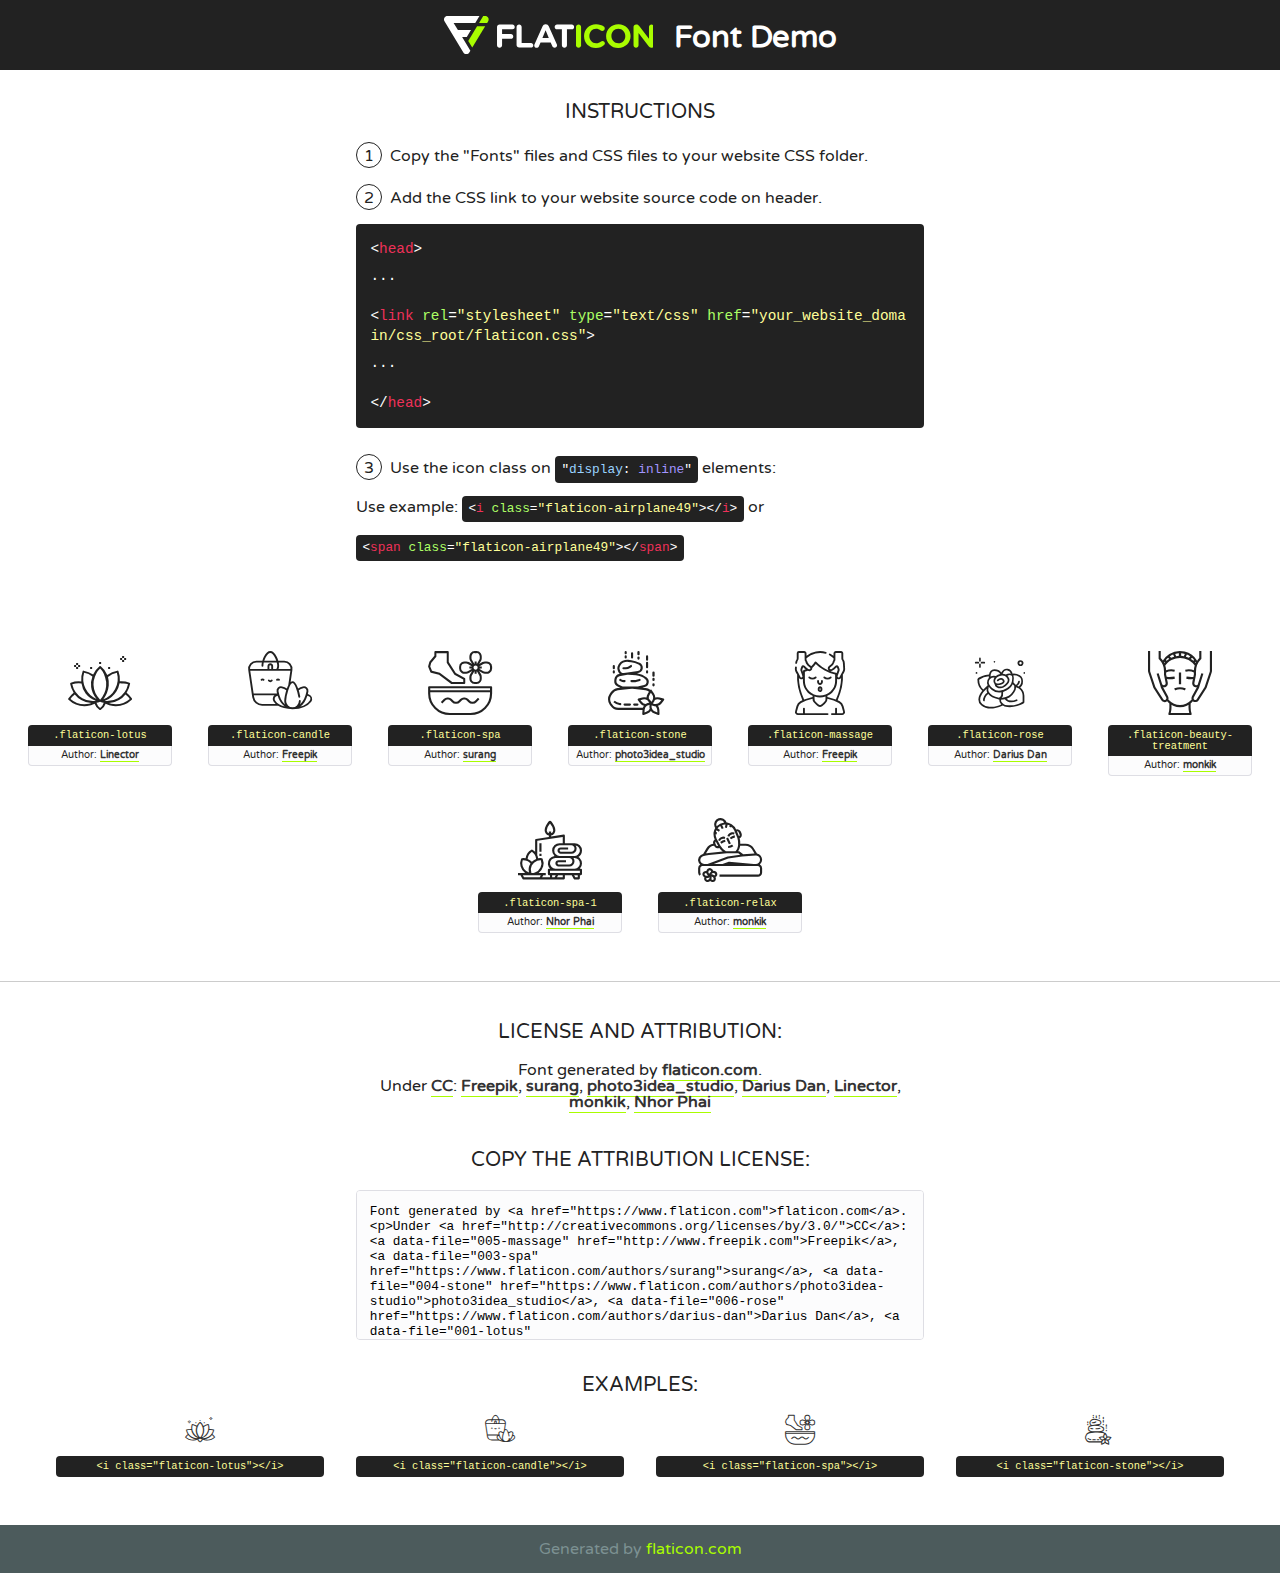
<file: fonts/flaticon/font/flaticon.html>
<!DOCTYPE html>
<!--
  Flaticon icon font: Flaticon
  Creation date: 24/09/2019 09:05
-->
<html>
<!DOCTYPE html>
<html>

<head>
    <title>Flaticon WebFont</title>
    <link href="http://fonts.googleapis.com/css?family=Varela+Round" rel="stylesheet" type="text/css" />
    <link rel="stylesheet" type="text/css" href="flaticon.css">
    <meta charset="UTF-8">
    <style>
    html, body, div, span, applet, object, iframe,
    h1, h2, h3, h4, h5, h6, p, blockquote, pre,
    a, abbr, acronym, address, big, cite, code,
    del, dfn, em, img, ins, kbd, q, s, samp,
    small, strike, strong, sub, sup, tt, var,
    b, u, i, center,
    dl, dt, dd, ol, ul, li,
    fieldset, form, label, legend,
    table, caption, tbody, tfoot, thead, tr, th, td,
    article, aside, canvas, details, embed, 
    figure, figcaption, footer, header, hgroup, 
    menu, nav, output, ruby, section, summary,
    time, mark, audio, video {
        margin: 0;
        padding: 0;
        border: 0;
        font-size: 100%;
        font: inherit;
        vertical-align: baseline;
    }
    /* HTML5 display-role reset for older browsers */
    article, aside, details, figcaption, figure, 
    footer, header, hgroup, menu, nav, section {
        display: block;
    }
    body {
        line-height: 1;
    }
    ol, ul {
        list-style: none;
    }
    blockquote, q {
        quotes: none;
    }
    blockquote:before, blockquote:after,
    q:before, q:after {
        content: '';
        content: none;
    }
    table {
        border-collapse: collapse;
        border-spacing: 0;
    }
    body {
        font-family: 'Varela Round', Helvetica, Arial, sans-serif;
        font-size: 16px;
        color: #222;
    }
    a {
        color: #333;
        border-bottom: 1px solid #a9fd00;
        font-weight: bold;
        text-decoration: none;
    }
    * {
        -moz-box-sizing: border-box;
        -webkit-box-sizing: border-box;
        box-sizing: border-box;
        margin: 0;
        padding: 0;
    }
    [class^="flaticon-"]:before, [class*=" flaticon-"]:before, [class^="flaticon-"]:after, [class*=" flaticon-"]:after {
        font-family: Flaticon;
        font-size: 30px;
        font-style: normal;
        margin-left: 20px;
        color: #333;
    }
    .wrapper {
        max-width: 600px;
        margin: auto;
        padding: 0 1em;
    }
    .title {
        font-size: 1.25em;
        text-align: center;
        margin-bottom: 1em;
        text-transform: uppercase;
    }
    header {
        text-align: center;
        background-color: #222;
        color: #fff;
        padding: 1em;
    }
    header .logo {
        width: 210px;
        height: 38px;
        display: inline-block;
        vertical-align: middle;
        margin-right: 1em;
        border: none;
    }
    header strong {
        font-size: 1.95em;
        font-weight: bold;
        vertical-align: middle;
        margin-top: 5px;
        display: inline-block;
    }
    .demo {
        margin: 2em auto;
        line-height: 1.25em;
    }
    .demo ul li {
        margin-bottom: 1em;
    }
    .demo ul li .num {
        color: #222;
        border-radius: 20px;
        display: inline-block;
        width: 26px;
        padding: 3px;
        height: 26px;
        text-align: center;
        margin-right: 0.5em;
        border: 1px solid #222;
    }
    .demo ul li code {
        background-color: #222;
        border-radius: 4px;
        padding: 0.25em 0.5em;
        display: inline-block;
        color: #fff;
        font-family: Consolas,Monaco,Lucida Console,Liberation Mono,DejaVu Sans Mono,Bitstream Vera Sans Mono,Courier New, monospace;
        font-weight: lighter;
        margin-top: 1em;
        font-size: 0.8em;
        word-break: break-all;
    }
    .demo ul li code.big {
        padding: 1em;
        font-size: 0.9em;
    }
    .demo ul li code .red {
        color: #EF3159;
    }
    .demo ul li code .green {
        color: #ACFF65;
    }
    .demo ul li code .yellow {
        color: #FFFF99;
    }
    .demo ul li code .blue {
        color: #99D3FF;
    }
    .demo ul li code .purple {
        color: #A295FF;
    }
    .demo ul li code .dots {
        margin-top: 0.5em;
        display: block;
    }
    #glyphs {
        border-bottom: 1px solid #ccc;
        padding: 2em 0;
        text-align: center;
    }
    .glyph {
        display: inline-block;
        width: 9em;
        margin: 1em;
        text-align: center;
        vertical-align: top;
        background: #FFF;
    }
    .glyph .glyph-icon {
        padding: 10px;
        display: block;
        font-family:"Flaticon";
        font-size: 64px;
        line-height: 1;
    }
    .glyph .glyph-icon:before {
        font-size: 64px;
        color: #222;
        margin-left: 0;
    }
    .class-name {
        font-size: 0.65em;
        background-color: #222;
        color: #fff;
        border-radius: 4px 4px 0 0;
        padding: 0.5em;
        color: #FFFF99;
        font-family: Consolas,Monaco,Lucida Console,Liberation Mono,DejaVu Sans Mono,Bitstream Vera Sans Mono,Courier New, monospace;
    }
    .author-name {
        font-size: 0.6em;
        background-color: #fcfcfd;
        border: 1px solid #DEDEE4;
        border-top: 0;
        border-radius: 0 0 4px 4px;
        padding: 0.5em;
    }
    .class-name:last-child {
        font-size: 10px;
        color:#888;
    }
    .class-name:last-child a {
        font-size: 10px;
        color:#555;
    }
    .class-name:last-child a:hover {
        color:#a9fd00;
    }
    .glyph > input {
        display: block;
        width: 100px;
        margin: 5px auto;
        text-align: center;
        font-size: 12px;
        cursor: text;
    }
    .glyph > input.icon-input {
        font-family:"Flaticon";
        font-size: 16px;
        margin-bottom: 10px;
    }
    .attribution .title {
        margin-top: 2em;
    }
    .attribution textarea {
        background-color: #fcfcfd;
        padding: 1em;
        border: none;
        box-shadow: none;
        border: 1px solid #DEDEE4;
        border-radius: 4px;
        resize: none;
        width: 100%;
        height: 150px;
        font-size: 0.8em;
        font-family: Consolas,Monaco,Lucida Console,Liberation Mono,DejaVu Sans Mono,Bitstream Vera Sans Mono,Courier New, monospace;
        -webkit-appearance: none;
    }
    .iconsuse {
        margin: 2em auto;
        text-align: center;
        max-width: 1200px;
    }
    .iconsuse:after {
        content: '';
        display: table;
        clear: both;
    }
    .iconsuse .image {
        float: left;
        width: 25%;
        padding: 0 1em;
    }
    .iconsuse .image p {
        margin-bottom: 1em;
    }
    .iconsuse .image span {
        display: block;
        font-size: 0.65em;
        background-color: #222;
        color: #fff;
        border-radius: 4px;
        padding: 0.5em;
        color: #FFFF99;
        margin-top: 1em;
        font-family: Consolas,Monaco,Lucida Console,Liberation Mono,DejaVu Sans Mono,Bitstream Vera Sans Mono,Courier New, monospace;
    }
    #footer {
        text-align: center;
        background-color: #4C5B5C;
        color: #7c9192;
        padding: 1em;
    }
    #footer a {
        border: none;
        color: #a9fd00;
        font-weight: normal;
    }
    @media (max-width: 960px) {
        .iconsuse .image {
            width: 50%;
        }
    }
    @media (max-width: 560px) {
        .iconsuse .image {
            width: 100%;
        }
    }
    </style>
</head>

<body class="characters-off">

    <header>
        <a href="https://www.flaticon.com" target="_blank" class="logo">
            <svg version="1.1" xmlns="http://www.w3.org/2000/svg" xmlns:xlink="http://www.w3.org/1999/xlink" xmlns:a="http://ns.adobe.com/AdobeSVGViewerExtensions/3.0/" viewBox="0 0 560.875 102.036" enable-background="new 0 0 560.875 102.036" xml:space="preserve">
                <defs>
                </defs>
                <g>
                    <g class="letters">
                        <path fill="#ffffff" d="M141.596,29.675c0-3.777,2.985-6.767,6.764-6.767h34.438c3.426,0,6.15,2.728,6.15,6.15
                        c0,3.43-2.724,6.149-6.15,6.149h-27.674v13.091h23.719c3.429,0,6.151,2.724,6.151,6.15c0,3.43-2.723,6.149-6.151,6.149h-23.719
                        v17.574c0,3.773-2.986,6.761-6.764,6.761c-3.779,0-6.764-2.989-6.764-6.761V29.675z"></path>
                        <path fill="#ffffff" d="M193.844,29.149c0-3.781,2.985-6.767,6.764-6.767c3.776,0,6.763,2.985,6.763,6.767v42.957h25.039
                        c3.426,0,6.149,2.726,6.149,6.153c0,3.425-2.723,6.15-6.149,6.15h-31.802c-3.779,0-6.764-2.986-6.764-6.768V29.149z"></path>
                        <path fill="#ffffff" d="M241.891,75.71l21.438-48.407c1.492-3.341,4.215-5.357,7.906-5.357h0.792
                        c3.686,0,6.323,2.017,7.815,5.357l21.439,48.407c0.436,0.967,0.701,1.845,0.701,2.723c0,3.602-2.809,6.501-6.414,6.501
                        c-3.161,0-5.269-1.845-6.499-4.655l-4.132-9.661h-27.059l-4.301,10.102c-1.144,2.631-3.426,4.214-6.237,4.214
                        c-3.517,0-6.24-2.81-6.24-6.325C241.1,77.64,241.451,76.677,241.891,75.71z M279.932,58.666l-8.521-20.297l-8.526,20.297H279.932
                        z"></path>
                        <path fill="#ffffff" d="M314.864,35.387H301.86c-3.429,0-6.239-2.813-6.239-6.238c0-3.429,2.811-6.24,6.239-6.24h39.533
                        c3.426,0,6.237,2.811,6.237,6.24c0,3.425-2.811,6.238-6.237,6.238h-13.001v42.785c0,3.773-2.99,6.761-6.764,6.761
                        c-3.779,0-6.764-2.989-6.764-6.761V35.387z"></path>
                        <path fill="#A9FD00" d="M352.615,29.149c0-3.781,2.985-6.767,6.767-6.767c3.774,0,6.761,2.985,6.761,6.767v49.024
                        c0,3.773-2.987,6.761-6.761,6.761c-3.781,0-6.767-2.989-6.767-6.761V29.149z"></path>
                        <path fill="#A9FD00" d="M374.132,53.836v-0.179c0-17.481,13.178-31.801,32.065-31.801c9.22,0,15.459,2.458,20.557,6.238
                        c1.402,1.054,2.637,2.985,2.637,5.357c0,3.692-2.985,6.59-6.681,6.59c-1.845,0-3.071-0.702-4.044-1.319
                        c-3.776-2.813-7.729-4.393-12.562-4.393c-10.364,0-17.831,8.611-17.831,19.154v0.173c0,10.542,7.291,19.329,17.831,19.329
                        c5.715,0,9.492-1.756,13.359-4.834c1.049-0.874,2.458-1.491,4.039-1.491c3.429,0,6.325,2.813,6.325,6.236
                        c0,2.106-1.056,3.78-2.282,4.834c-5.539,4.834-12.036,7.733-21.878,7.733C387.572,85.464,374.132,71.493,374.132,53.836z"></path>
                        <path fill="#A9FD00" d="M433.009,53.836v-0.179c0-17.481,13.79-31.801,32.766-31.801c18.981,0,32.592,14.143,32.592,31.628v0.173
                        c0,17.483-13.785,31.807-32.769,31.807C446.625,85.464,433.009,71.32,433.009,53.836z M484.224,53.836v-0.179
                        c0-10.539-7.725-19.326-18.626-19.326c-10.893,0-18.449,8.611-18.449,19.154v0.173c0,10.542,7.73,19.329,18.626,19.329
                        C476.676,72.986,484.224,64.378,484.224,53.836z"></path>
                        <path fill="#A9FD00" d="M506.233,29.321c0-3.774,2.99-6.763,6.767-6.763h1.401c3.252,0,5.183,1.583,7.029,3.953l26.093,34.265
                        V29.059c0-3.692,2.99-6.677,6.681-6.677c3.683,0,6.671,2.985,6.671,6.677v48.934c0,3.78-2.987,6.765-6.764,6.765h-0.436
                        c-3.257,0-5.188-1.581-7.034-3.953l-27.056-35.492v32.944c0,3.687-2.985,6.676-6.678,6.676c-3.683,0-6.673-2.989-6.673-6.676
                        V29.321z"></path>
                    </g>
                    <g class="insignia">
                        <path fill="#ffffff" d="M48.372,56.137h12.517l11.156-18.537H37.186L25.688,18.539h57.825L94.668,0H9.271
                        C5.925,0,2.842,1.801,1.198,4.716c-1.644,2.907-1.593,6.482,0.134,9.343l50.38,83.501c1.678,2.781,4.689,4.476,7.938,4.476
                        c3.246,0,6.257-1.695,7.935-4.476l2.898-4.804L48.372,56.137z"></path>
                        <g class="i">
                            <path fill="#A9FD00" d="M93.575,18.539h0.031v0.004l21.652,0.004l2.705-4.488c1.727-2.861,1.778-6.436,0.133-9.343
                            C116.454,1.801,113.371,0,110.026,0h-5.294L93.575,18.539z"></path>
                            <polygon fill="#A9FD00" points="88.291,27.356 64.725,66.486 75.519,84.404 109.942,27.356"></polygon>
                        </g>
                    </g>
                </g>
            </svg>
        </a>
        <strong>Font Demo</strong>
    </header>


    <section class="demo wrapper">

        <p class="title">Instructions</p>

        <ul>
            <li>
                <span class="num">1</span>Copy the "Fonts" files and CSS files to your website CSS folder.
            </li>
            <li>
                <span class="num">2</span>Add the CSS link to your website source code on header.
                <code class="big">
                    &lt;<span class="red">head</span>&gt;
                    <br/><span class="dots">...</span>
                    <br/>&lt;<span class="red">link</span> <span class="green">rel</span>=<span class="yellow">"stylesheet"</span> <span class="green">type</span>=<span class="yellow">"text/css"</span> <span class="green">href</span>=<span class="yellow">"your_website_domain/css_root/flaticon.css"</span>&gt;
                    <br/><span class="dots">...</span>
                    <br/>&lt;/<span class="red">head</span>&gt;
                </code>
            </li>

            <li>
                <p>
                    <span class="num">3</span>Use the icon class on <code>"<span class="blue">display</span>:<span class="purple"> inline</span>"</code> elements:
                    <br />
                    Use example: <code>&lt;<span class="red">i</span> <span class="green">class</span>=<span class="yellow">&quot;flaticon-airplane49&quot;</span>&gt;&lt;/<span class="red">i</span>&gt;</code> or <code>&lt;<span class="red">span</span> <span class="green">class</span>=<span class="yellow">&quot;flaticon-airplane49&quot;</span>&gt;&lt;/<span class="red">span</span>&gt;</code>
            </li>
        </ul>

    </section>




   <section id="glyphs">          
    
      
        <div class="glyph"><div class="glyph-icon flaticon-lotus"></div>
            <div class="class-name">.flaticon-lotus</div>
            <div class="author-name">Author: <a data-file="001-lotus" href="https://www.flaticon.com/authors/linector">Linector</a> </div> 
        </div>        
        
        <div class="glyph"><div class="glyph-icon flaticon-candle"></div>
            <div class="class-name">.flaticon-candle</div>
            <div class="author-name">Author: <a data-file="002-candle" href="http://www.freepik.com">Freepik</a> </div> 
        </div>        
        
        <div class="glyph"><div class="glyph-icon flaticon-spa"></div>
            <div class="class-name">.flaticon-spa</div>
            <div class="author-name">Author: <a data-file="003-spa" href="https://www.flaticon.com/authors/surang">surang</a> </div> 
        </div>        
        
        <div class="glyph"><div class="glyph-icon flaticon-stone"></div>
            <div class="class-name">.flaticon-stone</div>
            <div class="author-name">Author: <a data-file="004-stone" href="https://www.flaticon.com/authors/photo3idea-studio">photo3idea_studio</a> </div> 
        </div>        
        
        <div class="glyph"><div class="glyph-icon flaticon-massage"></div>
            <div class="class-name">.flaticon-massage</div>
            <div class="author-name">Author: <a data-file="005-massage" href="http://www.freepik.com">Freepik</a> </div> 
        </div>        
        
        <div class="glyph"><div class="glyph-icon flaticon-rose"></div>
            <div class="class-name">.flaticon-rose</div>
            <div class="author-name">Author: <a data-file="006-rose" href="https://www.flaticon.com/authors/darius-dan">Darius Dan</a> </div> 
        </div>        
        
        <div class="glyph"><div class="glyph-icon flaticon-beauty-treatment"></div>
            <div class="class-name">.flaticon-beauty-treatment</div>
            <div class="author-name">Author: <a data-file="007-beauty-treatment" href="https://www.flaticon.com/authors/monkik">monkik</a> </div> 
        </div>        
        
        <div class="glyph"><div class="glyph-icon flaticon-spa-1"></div>
            <div class="class-name">.flaticon-spa-1</div>
            <div class="author-name">Author: <a data-file="008-spa-1" href="https://www.flaticon.com/authors/nhor-phai">Nhor Phai</a> </div> 
        </div>        
        
        <div class="glyph"><div class="glyph-icon flaticon-relax"></div>
            <div class="class-name">.flaticon-relax</div>
            <div class="author-name">Author: <a data-file="009-relax" href="https://www.flaticon.com/authors/monkik">monkik</a> </div> 
        </div>        
        

    </section>



    <section class="attribution wrapper"   style="text-align:center;">

      <div class="title">License and attribution:</div><div class="attrDiv">Font generated by <a href="https://www.flaticon.com">flaticon.com</a>. <div><p>Under <a href="http://creativecommons.org/licenses/by/3.0/">CC</a>: <a data-file="005-massage" href="http://www.freepik.com">Freepik</a>, <a data-file="003-spa" href="https://www.flaticon.com/authors/surang">surang</a>, <a data-file="004-stone" href="https://www.flaticon.com/authors/photo3idea-studio">photo3idea_studio</a>, <a data-file="006-rose" href="https://www.flaticon.com/authors/darius-dan">Darius Dan</a>, <a data-file="001-lotus" href="https://www.flaticon.com/authors/linector">Linector</a>, <a data-file="009-relax" href="https://www.flaticon.com/authors/monkik">monkik</a>, <a data-file="008-spa-1" href="https://www.flaticon.com/authors/nhor-phai">Nhor Phai</a></p>  </div>
      </div>
      <div class="title">Copy the Attribution License:</div>

    <textarea onclick="this.focus();this.select();">Font generated by &lt;a href=&quot;https://www.flaticon.com&quot;&gt;flaticon.com&lt;/a&gt;. <p>Under <a href="http://creativecommons.org/licenses/by/3.0/">CC</a>: <a data-file="005-massage" href="http://www.freepik.com">Freepik</a>, <a data-file="003-spa" href="https://www.flaticon.com/authors/surang">surang</a>, <a data-file="004-stone" href="https://www.flaticon.com/authors/photo3idea-studio">photo3idea_studio</a>, <a data-file="006-rose" href="https://www.flaticon.com/authors/darius-dan">Darius Dan</a>, <a data-file="001-lotus" href="https://www.flaticon.com/authors/linector">Linector</a>, <a data-file="009-relax" href="https://www.flaticon.com/authors/monkik">monkik</a>, <a data-file="008-spa-1" href="https://www.flaticon.com/authors/nhor-phai">Nhor Phai</a></p>  
     </textarea>

    </section>

    <section class="iconsuse">

          <div class="title">Examples:</div>            
             
            <div class="image">
                <p>
                    <i class="glyph-icon flaticon-lotus"></i> 
                    <span>&lt;i class=&quot;flaticon-lotus&quot;&gt;&lt;/i&gt;</span>
                </p>
            </div>
            
            <div class="image">
                <p>
                    <i class="glyph-icon flaticon-candle"></i> 
                    <span>&lt;i class=&quot;flaticon-candle&quot;&gt;&lt;/i&gt;</span>
                </p>
            </div>
            
            <div class="image">
                <p>
                    <i class="glyph-icon flaticon-spa"></i> 
                    <span>&lt;i class=&quot;flaticon-spa&quot;&gt;&lt;/i&gt;</span>
                </p>
            </div>
            
            <div class="image">
                <p>
                    <i class="glyph-icon flaticon-stone"></i> 
                    <span>&lt;i class=&quot;flaticon-stone&quot;&gt;&lt;/i&gt;</span>
                </p>
            </div>
                       
        </div>
                            
    </section>

<div id="footer">
    <div>Generated by <a href="https://www.flaticon.com">flaticon.com</a>
    </div>
</div>



</body>
</html>
</file>
<file: css/nouislider.css>
/*! nouislider - 14.0.2 - 6/28/2019 */
/* Functional styling;
 * These styles are required for noUiSlider to function.
 * You don't need to change these rules to apply your design.
 */
.noUi-target,
.noUi-target * {
  -webkit-touch-callout: none;
  -webkit-tap-highlight-color: rgba(0, 0, 0, 0);
  -webkit-user-select: none;
  -ms-touch-action: none;
  touch-action: none;
  -ms-user-select: none;
  -moz-user-select: none;
  user-select: none;
  -moz-box-sizing: border-box;
  box-sizing: border-box;
}
.noUi-target {
  position: relative;
  direction: ltr;
}
.noUi-base,
.noUi-connects {
  width: 100%;
  height: 100%;
  position: relative;
  z-index: 1;
}
/* Wrapper for all connect elements.
 */
.noUi-connects {
  overflow: hidden;
  z-index: 0;
}
.noUi-connect,
.noUi-origin {
  will-change: transform;
  position: absolute;
  z-index: 1;
  top: 0;
  left: 0;
  -ms-transform-origin: 0 0;
  -webkit-transform-origin: 0 0;
  -webkit-transform-style: preserve-3d;
  transform-origin: 0 0;
  transform-style: flat;
}
.noUi-connect {
  height: 100%;
  width: 100%;
}
.noUi-origin {
  height: 10%;
  width: 10%;
}
/* Offset direction
 */
html:not([dir="rtl"]) .noUi-horizontal .noUi-origin {
  left: auto;
  right: 0;
}
/* Give origins 0 height/width so they don't interfere with clicking the
 * connect elements.
 */
.noUi-vertical .noUi-origin {
  width: 0;
}
.noUi-horizontal .noUi-origin {
  height: 0;
}
.noUi-handle {
  -webkit-backface-visibility: hidden;
  backface-visibility: hidden;
  position: absolute;
}
.noUi-touch-area {
  height: 100%;
  width: 100%;
}
.noUi-state-tap .noUi-connect,
.noUi-state-tap .noUi-origin {
  -webkit-transition: transform 0.3s;
  transition: transform 0.3s;
}
.noUi-state-drag * {
  cursor: inherit !important;
}
/* Slider size and handle placement;
 */
.noUi-horizontal {
  height: 18px;
}
.noUi-horizontal .noUi-handle {
  width: 34px;
  height: 28px;
  left: -17px;
  top: -6px;
}
.noUi-vertical {
  width: 18px;
}
.noUi-vertical .noUi-handle {
  width: 28px;
  height: 34px;
  left: -6px;
  top: -17px;
}
html:not([dir="rtl"]) .noUi-horizontal .noUi-handle {
  right: -17px;
  left: auto;
}
/* Styling;
 * Giving the connect element a border radius causes issues with using transform: scale
 */
.noUi-target {
  background: #FAFAFA;
  border-radius: 4px;
  border: 1px solid #D3D3D3;
  box-shadow: inset 0 1px 1px #F0F0F0, 0 3px 6px -5px #BBB;
}
.noUi-connects {
  border-radius: 3px;
}
.noUi-connect {
  background: #3FB8AF;
}
/* Handles and cursors;
 */
.noUi-draggable {
  cursor: ew-resize;
}
.noUi-vertical .noUi-draggable {
  cursor: ns-resize;
}
.noUi-handle {
  border: 1px solid #D9D9D9;
  border-radius: 3px;
  background: #FFF;
  cursor: default;
  box-shadow: inset 0 0 1px #FFF, inset 0 1px 7px #EBEBEB, 0 3px 6px -3px #BBB;
}
.noUi-active {
  box-shadow: inset 0 0 1px #FFF, inset 0 1px 7px #DDD, 0 3px 6px -3px #BBB;
}
/* Handle stripes;
 */
.noUi-handle:before,
.noUi-handle:after {
  content: "";
  display: block;
  position: absolute;
  height: 14px;
  width: 1px;
  background: #E8E7E6;
  left: 14px;
  top: 6px;
}
.noUi-handle:after {
  left: 17px;
}
.noUi-vertical .noUi-handle:before,
.noUi-vertical .noUi-handle:after {
  width: 14px;
  height: 1px;
  left: 6px;
  top: 14px;
}
.noUi-vertical .noUi-handle:after {
  top: 17px;
}
/* Disabled state;
 */
[disabled] .noUi-connect {
  background: #B8B8B8;
}
[disabled].noUi-target,
[disabled].noUi-handle,
[disabled] .noUi-handle {
  cursor: not-allowed;
}
/* Base;
 *
 */
.noUi-pips,
.noUi-pips * {
  -moz-box-sizing: border-box;
  box-sizing: border-box;
}
.noUi-pips {
  position: absolute;
  color: #999;
}
/* Values;
 *
 */
.noUi-value {
  position: absolute;
  white-space: nowrap;
  text-align: center;
}
.noUi-value-sub {
  color: #ccc;
  font-size: 10px;
}
/* Markings;
 *
 */
.noUi-marker {
  position: absolute;
  background: #CCC;
}
.noUi-marker-sub {
  background: #AAA;
}
.noUi-marker-large {
  background: #AAA;
}
/* Horizontal layout;
 *
 */
.noUi-pips-horizontal {
  padding: 10px 0;
  height: 80px;
  top: 100%;
  left: 0;
  width: 100%;
}
.noUi-value-horizontal {
  -webkit-transform: translate(-50%, 50%);
  transform: translate(-50%, 50%);
}
.noUi-rtl .noUi-value-horizontal {
  -webkit-transform: translate(50%, 50%);
  transform: translate(50%, 50%);
}
.noUi-marker-horizontal.noUi-marker {
  margin-left: -1px;
  width: 2px;
  height: 5px;
}
.noUi-marker-horizontal.noUi-marker-sub {
  height: 10px;
}
.noUi-marker-horizontal.noUi-marker-large {
  height: 15px;
}
/* Vertical layout;
 *
 */
.noUi-pips-vertical {
  padding: 0 10px;
  height: 100%;
  top: 0;
  left: 100%;
}
.noUi-value-vertical {
  -webkit-transform: translate(0, -50%);
  transform: translate(0, -50%);
  padding-left: 25px;
}
.noUi-rtl .noUi-value-vertical {
  -webkit-transform: translate(0, 50%);
  transform: translate(0, 50%);
}
.noUi-marker-vertical.noUi-marker {
  width: 5px;
  height: 2px;
  margin-top: -1px;
}
.noUi-marker-vertical.noUi-marker-sub {
  width: 10px;
}
.noUi-marker-vertical.noUi-marker-large {
  width: 15px;
}
.noUi-tooltip {
  display: block;
  position: absolute;
  border: 1px solid #D9D9D9;
  border-radius: 3px;
  background: #fff;
  color: #000;
  padding: 5px;
  text-align: center;
  white-space: nowrap;
}
.noUi-horizontal .noUi-tooltip {
  -webkit-transform: translate(-50%, 0);
  transform: translate(-50%, 0);
  left: 50%;
  bottom: 120%;
}
.noUi-vertical .noUi-tooltip {
  -webkit-transform: translate(0, -50%);
  transform: translate(0, -50%);
  top: 50%;
  right: 120%;
}
</file>
<file: css/flaticon.css>
/*
  	Flaticon icon font: Flaticon
  	Creation date: 31/12/2018 05:16
  	*/
  	
@font-face {
  font-family: "Flaticon";
  src: url("../fonts/flaticon/font/Flaticon.eot");
  src: url("../fonts/flaticon/font/Flaticon.eot?#iefix") format("embedded-opentype"),
       url("../fonts/flaticon/font/Flaticon.woff") format("woff"),
       url("../fonts/flaticon/font/Flaticon.ttf") format("truetype"),
       url("../fonts/flaticon/font/Flaticon.svg#Flaticon") format("svg");
  font-weight: normal;
  font-style: normal;
}

@media screen and (-webkit-min-device-pixel-ratio:0) {
  @font-face {
    font-family: "Flaticon";
    src: url("../fonts/flaticon/font/Flaticon.svg#Flaticon") format("svg");
  }
}

[class^="flaticon-"]:before, [class*=" flaticon-"]:before,
[class^="flaticon-"]:after, [class*=" flaticon-"]:after {   
  font-family: Flaticon;
  font-style: normal;
  font-weight: normal;
  font-variant: normal;
  text-transform: none;
  line-height: 1;

  /* Better Font Rendering =========== */
  -webkit-font-smoothing: antialiased;
  -moz-osx-font-smoothing: grayscale;
}

.flaticon-lotus:before { content: "\f100"; }
.flaticon-candle:before { content: "\f101"; }
.flaticon-spa:before { content: "\f102"; }
.flaticon-stone:before { content: "\f103"; }
.flaticon-massage:before { content: "\f104"; }
.flaticon-rose:before { content: "\f105"; }
.flaticon-beauty-treatment:before { content: "\f106"; }
.flaticon-spa-1:before { content: "\f107"; }
.flaticon-relax:before { content: "\f108"; }
</file>
<file: css/icomoon.css>
@font-face {
  font-family: 'icomoon';
  src:  url('../fonts/icomoon/icomoon.eot?6tt51o');
  src:  url('../fonts/icomoon/icomoon.eot?6tt51o#iefix') format('embedded-opentype'),
    url('../fonts/icomoon/icomoon.ttf?6tt51o') format('truetype'),
    url('../fonts/icomoon/icomoon.woff?6tt51o') format('woff'),
    url('../fonts/icomoon/icomoon.svg?6tt51o#icomoon') format('svg');
  font-weight: normal;
  font-style: normal;
}

[class^="icon-"], [class*=" icon-"] {
  /* use !important to prevent issues with browser extensions that change fonts */
  font-family: 'icomoon' !important;
  speak: none;
  font-style: normal;
  font-weight: normal;
  font-variant: normal;
  text-transform: none;
  line-height: 1;

  /* Better Font Rendering =========== */
  -webkit-font-smoothing: antialiased;
  -moz-osx-font-smoothing: grayscale;
}

.icon-asterisk:before {
  content: "\f069";
}
.icon-plus:before {
  content: "\f067";
}
.icon-question:before {
  content: "\f128";
}
.icon-minus:before {
  content: "\f068";
}
.icon-glass:before {
  content: "\f000";
}
.icon-music:before {
  content: "\f001";
}
.icon-search:before {
  content: "\f002";
}
.icon-envelope-o:before {
  content: "\f003";
}
.icon-heart:before {
  content: "\f004";
}
.icon-star:before {
  content: "\f005";
}
.icon-star-o:before {
  content: "\f006";
}
.icon-user:before {
  content: "\f007";
}
.icon-film:before {
  content: "\f008";
}
.icon-th-large:before {
  content: "\f009";
}
.icon-th:before {
  content: "\f00a";
}
.icon-th-list:before {
  content: "\f00b";
}
.icon-check:before {
  content: "\f00c";
}
.icon-close:before {
  content: "\f00d";
}
.icon-remove:before {
  content: "\f00d";
}
.icon-times:before {
  content: "\f00d";
}
.icon-search-plus:before {
  content: "\f00e";
}
.icon-search-minus:before {
  content: "\f010";
}
.icon-power-off:before {
  content: "\f011";
}
.icon-signal:before {
  content: "\f012";
}
.icon-cog:before {
  content: "\f013";
}
.icon-gear:before {
  content: "\f013";
}
.icon-trash-o:before {
  content: "\f014";
}
.icon-home:before {
  content: "\f015";
}
.icon-file-o:before {
  content: "\f016";
}
.icon-clock-o:before {
  content: "\f017";
}
.icon-road:before {
  content: "\f018";
}
.icon-download:before {
  content: "\f019";
}
.icon-arrow-circle-o-down:before {
  content: "\f01a";
}
.icon-arrow-circle-o-up:before {
  content: "\f01b";
}
.icon-inbox:before {
  content: "\f01c";
}
.icon-play-circle-o:before {
  content: "\f01d";
}
.icon-repeat:before {
  content: "\f01e";
}
.icon-rotate-right:before {
  content: "\f01e";
}
.icon-refresh:before {
  content: "\f021";
}
.icon-list-alt:before {
  content: "\f022";
}
.icon-lock:before {
  content: "\f023";
}
.icon-flag:before {
  content: "\f024";
}
.icon-headphones:before {
  content: "\f025";
}
.icon-volume-off:before {
  content: "\f026";
}
.icon-volume-down:before {
  content: "\f027";
}
.icon-volume-up:before {
  content: "\f028";
}
.icon-qrcode:before {
  content: "\f029";
}
.icon-barcode:before {
  content: "\f02a";
}
.icon-tag:before {
  content: "\f02b";
}
.icon-tags:before {
  content: "\f02c";
}
.icon-book:before {
  content: "\f02d";
}
.icon-bookmark:before {
  content: "\f02e";
}
.icon-print:before {
  content: "\f02f";
}
.icon-camera:before {
  content: "\f030";
}
.icon-font:before {
  content: "\f031";
}
.icon-bold:before {
  content: "\f032";
}
.icon-italic:before {
  content: "\f033";
}
.icon-text-height:before {
  content: "\f034";
}
.icon-text-width:before {
  content: "\f035";
}
.icon-align-left:before {
  content: "\f036";
}
.icon-align-center:before {
  content: "\f037";
}
.icon-align-right:before {
  content: "\f038";
}
.icon-align-justify:before {
  content: "\f039";
}
.icon-list:before {
  content: "\f03a";
}
.icon-dedent:before {
  content: "\f03b";
}
.icon-outdent:before {
  content: "\f03b";
}
.icon-indent:before {
  content: "\f03c";
}
.icon-video-camera:before {
  content: "\f03d";
}
.icon-image:before {
  content: "\f03e";
}
.icon-photo:before {
  content: "\f03e";
}
.icon-picture-o:before {
  content: "\f03e";
}
.icon-pencil:before {
  content: "\f040";
}
.icon-map-marker:before {
  content: "\f041";
}
.icon-adjust:before {
  content: "\f042";
}
.icon-tint:before {
  content: "\f043";
}
.icon-edit:before {
  content: "\f044";
}
.icon-pencil-square-o:before {
  content: "\f044";
}
.icon-share-square-o:before {
  content: "\f045";
}
.icon-check-square-o:before {
  content: "\f046";
}
.icon-arrows:before {
  content: "\f047";
}
.icon-step-backward:before {
  content: "\f048";
}
.icon-fast-backward:before {
  content: "\f049";
}
.icon-backward:before {
  content: "\f04a";
}
.icon-play:before {
  content: "\f04b";
}
.icon-pause:before {
  content: "\f04c";
}
.icon-stop:before {
  content: "\f04d";
}
.icon-forward:before {
  content: "\f04e";
}
.icon-fast-forward:before {
  content: "\f050";
}
.icon-step-forward:before {
  content: "\f051";
}
.icon-eject:before {
  content: "\f052";
}
.icon-chevron-left:before {
  content: "\f053";
}
.icon-chevron-right:before {
  content: "\f054";
}
.icon-plus-circle:before {
  content: "\f055";
}
.icon-minus-circle:before {
  content: "\f056";
}
.icon-times-circle:before {
  content: "\f057";
}
.icon-check-circle:before {
  content: "\f058";
}
.icon-question-circle:before {
  content: "\f059";
}
.icon-info-circle:before {
  content: "\f05a";
}
.icon-crosshairs:before {
  content: "\f05b";
}
.icon-times-circle-o:before {
  content: "\f05c";
}
.icon-check-circle-o:before {
  content: "\f05d";
}
.icon-ban:before {
  content: "\f05e";
}
.icon-arrow-left:before {
  content: "\f060";
}
.icon-arrow-right:before {
  content: "\f061";
}
.icon-arrow-up:before {
  content: "\f062";
}
.icon-arrow-down:before {
  content: "\f063";
}
.icon-mail-forward:before {
  content: "\f064";
}
.icon-share:before {
  content: "\f064";
}
.icon-expand:before {
  content: "\f065";
}
.icon-compress:before {
  content: "\f066";
}
.icon-exclamation-circle:before {
  content: "\f06a";
}
.icon-gift:before {
  content: "\f06b";
}
.icon-leaf:before {
  content: "\f06c";
}
.icon-fire:before {
  content: "\f06d";
}
.icon-eye:before {
  content: "\f06e";
}
.icon-eye-slash:before {
  content: "\f070";
}
.icon-exclamation-triangle:before {
  content: "\f071";
}
.icon-warning:before {
  content: "\f071";
}
.icon-plane:before {
  content: "\f072";
}
.icon-calendar:before {
  content: "\f073";
}
.icon-random:before {
  content: "\f074";
}
.icon-comment:before {
  content: "\f075";
}
.icon-magnet:before {
  content: "\f076";
}
.icon-chevron-up:before {
  content: "\f077";
}
.icon-chevron-down:before {
  content: "\f078";
}
.icon-retweet:before {
  content: "\f079";
}
.icon-shopping-cart:before {
  content: "\f07a";
}
.icon-folder:before {
  content: "\f07b";
}
.icon-folder-open:before {
  content: "\f07c";
}
.icon-arrows-v:before {
  content: "\f07d";
}
.icon-arrows-h:before {
  content: "\f07e";
}
.icon-bar-chart:before {
  content: "\f080";
}
.icon-bar-chart-o:before {
  content: "\f080";
}
.icon-twitter-square:before {
  content: "\f081";
}
.icon-facebook-square:before {
  content: "\f082";
}
.icon-camera-retro:before {
  content: "\f083";
}
.icon-key:before {
  content: "\f084";
}
.icon-cogs:before {
  content: "\f085";
}
.icon-gears:before {
  content: "\f085";
}
.icon-comments:before {
  content: "\f086";
}
.icon-thumbs-o-up:before {
  content: "\f087";
}
.icon-thumbs-o-down:before {
  content: "\f088";
}
.icon-star-half:before {
  content: "\f089";
}
.icon-heart-o:before {
  content: "\f08a";
}
.icon-sign-out:before {
  content: "\f08b";
}
.icon-linkedin-square:before {
  content: "\f08c";
}
.icon-thumb-tack:before {
  content: "\f08d";
}
.icon-external-link:before {
  content: "\f08e";
}
.icon-sign-in:before {
  content: "\f090";
}
.icon-trophy:before {
  content: "\f091";
}
.icon-github-square:before {
  content: "\f092";
}
.icon-upload:before {
  content: "\f093";
}
.icon-lemon-o:before {
  content: "\f094";
}
.icon-phone:before {
  content: "\f095";
}
.icon-square-o:before {
  content: "\f096";
}
.icon-bookmark-o:before {
  content: "\f097";
}
.icon-phone-square:before {
  content: "\f098";
}
.icon-twitter:before {
  content: "\f099";
}
.icon-facebook:before {
  content: "\f09a";
}
.icon-facebook-f:before {
  content: "\f09a";
}
.icon-github:before {
  content: "\f09b";
}
.icon-unlock:before {
  content: "\f09c";
}
.icon-credit-card:before {
  content: "\f09d";
}
.icon-feed:before {
  content: "\f09e";
}
.icon-rss:before {
  content: "\f09e";
}
.icon-hdd-o:before {
  content: "\f0a0";
}
.icon-bullhorn:before {
  content: "\f0a1";
}
.icon-bell-o:before {
  content: "\f0a2";
}
.icon-certificate:before {
  content: "\f0a3";
}
.icon-hand-o-right:before {
  content: "\f0a4";
}
.icon-hand-o-left:before {
  content: "\f0a5";
}
.icon-hand-o-up:before {
  content: "\f0a6";
}
.icon-hand-o-down:before {
  content: "\f0a7";
}
.icon-arrow-circle-left:before {
  content: "\f0a8";
}
.icon-arrow-circle-right:before {
  content: "\f0a9";
}
.icon-arrow-circle-up:before {
  content: "\f0aa";
}
.icon-arrow-circle-down:before {
  content: "\f0ab";
}
.icon-globe:before {
  content: "\f0ac";
}
.icon-wrench:before {
  content: "\f0ad";
}
.icon-tasks:before {
  content: "\f0ae";
}
.icon-filter:before {
  content: "\f0b0";
}
.icon-briefcase:before {
  content: "\f0b1";
}
.icon-arrows-alt:before {
  content: "\f0b2";
}
.icon-group:before {
  content: "\f0c0";
}
.icon-users:before {
  content: "\f0c0";
}
.icon-chain:before {
  content: "\f0c1";
}
.icon-link:before {
  content: "\f0c1";
}
.icon-cloud:before {
  content: "\f0c2";
}
.icon-flask:before {
  content: "\f0c3";
}
.icon-cut:before {
  content: "\f0c4";
}
.icon-scissors:before {
  content: "\f0c4";
}
.icon-copy:before {
  content: "\f0c5";
}
.icon-files-o:before {
  content: "\f0c5";
}
.icon-paperclip:before {
  content: "\f0c6";
}
.icon-floppy-o:before {
  content: "\f0c7";
}
.icon-save:before {
  content: "\f0c7";
}
.icon-square:before {
  content: "\f0c8";
}
.icon-bars:before {
  content: "\f0c9";
}
.icon-navicon:before {
  content: "\f0c9";
}
.icon-reorder:before {
  content: "\f0c9";
}
.icon-list-ul:before {
  content: "\f0ca";
}
.icon-list-ol:before {
  content: "\f0cb";
}
.icon-strikethrough:before {
  content: "\f0cc";
}
.icon-underline:before {
  content: "\f0cd";
}
.icon-table:before {
  content: "\f0ce";
}
.icon-magic:before {
  content: "\f0d0";
}
.icon-truck:before {
  content: "\f0d1";
}
.icon-pinterest:before {
  content: "\f0d2";
}
.icon-pinterest-square:before {
  content: "\f0d3";
}
.icon-google-plus-square:before {
  content: "\f0d4";
}
.icon-google-plus:before {
  content: "\f0d5";
}
.icon-money:before {
  content: "\f0d6";
}
.icon-caret-down:before {
  content: "\f0d7";
}
.icon-caret-up:before {
  content: "\f0d8";
}
.icon-caret-left:before {
  content: "\f0d9";
}
.icon-caret-right:before {
  content: "\f0da";
}
.icon-columns:before {
  content: "\f0db";
}
.icon-sort:before {
  content: "\f0dc";
}
.icon-unsorted:before {
  content: "\f0dc";
}
.icon-sort-desc:before {
  content: "\f0dd";
}
.icon-sort-down:before {
  content: "\f0dd";
}
.icon-sort-asc:before {
  content: "\f0de";
}
.icon-sort-up:before {
  content: "\f0de";
}
.icon-envelope:before {
  content: "\f0e0";
}
.icon-linkedin:before {
  content: "\f0e1";
}
.icon-rotate-left:before {
  content: "\f0e2";
}
.icon-undo:before {
  content: "\f0e2";
}
.icon-gavel:before {
  content: "\f0e3";
}
.icon-legal:before {
  content: "\f0e3";
}
.icon-dashboard:before {
  content: "\f0e4";
}
.icon-tachometer:before {
  content: "\f0e4";
}
.icon-comment-o:before {
  content: "\f0e5";
}
.icon-comments-o:before {
  content: "\f0e6";
}
.icon-bolt:before {
  content: "\f0e7";
}
.icon-flash:before {
  content: "\f0e7";
}
.icon-sitemap:before {
  content: "\f0e8";
}
.icon-umbrella:before {
  content: "\f0e9";
}
.icon-clipboard:before {
  content: "\f0ea";
}
.icon-paste:before {
  content: "\f0ea";
}
.icon-lightbulb-o:before {
  content: "\f0eb";
}
.icon-exchange:before {
  content: "\f0ec";
}
.icon-cloud-download:before {
  content: "\f0ed";
}
.icon-cloud-upload:before {
  content: "\f0ee";
}
.icon-user-md:before {
  content: "\f0f0";
}
.icon-stethoscope:before {
  content: "\f0f1";
}
.icon-suitcase:before {
  content: "\f0f2";
}
.icon-bell:before {
  content: "\f0f3";
}
.icon-coffee:before {
  content: "\f0f4";
}
.icon-cutlery:before {
  content: "\f0f5";
}
.icon-file-text-o:before {
  content: "\f0f6";
}
.icon-building-o:before {
  content: "\f0f7";
}
.icon-hospital-o:before {
  content: "\f0f8";
}
.icon-ambulance:before {
  content: "\f0f9";
}
.icon-medkit:before {
  content: "\f0fa";
}
.icon-fighter-jet:before {
  content: "\f0fb";
}
.icon-beer:before {
  content: "\f0fc";
}
.icon-h-square:before {
  content: "\f0fd";
}
.icon-plus-square:before {
  content: "\f0fe";
}
.icon-angle-double-left:before {
  content: "\f100";
}
.icon-angle-double-right:before {
  content: "\f101";
}
.icon-angle-double-up:before {
  content: "\f102";
}
.icon-angle-double-down:before {
  content: "\f103";
}
.icon-angle-left:before {
  content: "\f104";
}
.icon-angle-right:before {
  content: "\f105";
}
.icon-angle-up:before {
  content: "\f106";
}
.icon-angle-down:before {
  content: "\f107";
}
.icon-desktop:before {
  content: "\f108";
}
.icon-laptop:before {
  content: "\f109";
}
.icon-tablet:before {
  content: "\f10a";
}
.icon-mobile:before {
  content: "\f10b";
}
.icon-mobile-phone:before {
  content: "\f10b";
}
.icon-circle-o:before {
  content: "\f10c";
}
.icon-quote-left:before {
  content: "\f10d";
}
.icon-quote-right:before {
  content: "\f10e";
}
.icon-spinner:before {
  content: "\f110";
}
.icon-circle:before {
  content: "\f111";
}
.icon-mail-reply:before {
  content: "\f112";
}
.icon-reply:before {
  content: "\f112";
}
.icon-github-alt:before {
  content: "\f113";
}
.icon-folder-o:before {
  content: "\f114";
}
.icon-folder-open-o:before {
  content: "\f115";
}
.icon-smile-o:before {
  content: "\f118";
}
.icon-frown-o:before {
  content: "\f119";
}
.icon-meh-o:before {
  content: "\f11a";
}
.icon-gamepad:before {
  content: "\f11b";
}
.icon-keyboard-o:before {
  content: "\f11c";
}
.icon-flag-o:before {
  content: "\f11d";
}
.icon-flag-checkered:before {
  content: "\f11e";
}
.icon-terminal:before {
  content: "\f120";
}
.icon-code:before {
  content: "\f121";
}
.icon-mail-reply-all:before {
  content: "\f122";
}
.icon-reply-all:before {
  content: "\f122";
}
.icon-star-half-empty:before {
  content: "\f123";
}
.icon-star-half-full:before {
  content: "\f123";
}
.icon-star-half-o:before {
  content: "\f123";
}
.icon-location-arrow:before {
  content: "\f124";
}
.icon-crop:before {
  content: "\f125";
}
.icon-code-fork:before {
  content: "\f126";
}
.icon-chain-broken:before {
  content: "\f127";
}
.icon-unlink:before {
  content: "\f127";
}
.icon-info:before {
  content: "\f129";
}
.icon-exclamation:before {
  content: "\f12a";
}
.icon-superscript:before {
  content: "\f12b";
}
.icon-subscript:before {
  content: "\f12c";
}
.icon-eraser:before {
  content: "\f12d";
}
.icon-puzzle-piece:before {
  content: "\f12e";
}
.icon-microphone:before {
  content: "\f130";
}
.icon-microphone-slash:before {
  content: "\f131";
}
.icon-shield:before {
  content: "\f132";
}
.icon-calendar-o:before {
  content: "\f133";
}
.icon-fire-extinguisher:before {
  content: "\f134";
}
.icon-rocket:before {
  content: "\f135";
}
.icon-maxcdn:before {
  content: "\f136";
}
.icon-chevron-circle-left:before {
  content: "\f137";
}
.icon-chevron-circle-right:before {
  content: "\f138";
}
.icon-chevron-circle-up:before {
  content: "\f139";
}
.icon-chevron-circle-down:before {
  content: "\f13a";
}
.icon-html5:before {
  content: "\f13b";
}
.icon-css3:before {
  content: "\f13c";
}
.icon-anchor:before {
  content: "\f13d";
}
.icon-unlock-alt:before {
  content: "\f13e";
}
.icon-bullseye:before {
  content: "\f140";
}
.icon-ellipsis-h:before {
  content: "\f141";
}
.icon-ellipsis-v:before {
  content: "\f142";
}
.icon-rss-square:before {
  content: "\f143";
}
.icon-play-circle:before {
  content: "\f144";
}
.icon-ticket:before {
  content: "\f145";
}
.icon-minus-square:before {
  content: "\f146";
}
.icon-minus-square-o:before {
  content: "\f147";
}
.icon-level-up:before {
  content: "\f148";
}
.icon-level-down:before {
  content: "\f149";
}
.icon-check-square:before {
  content: "\f14a";
}
.icon-pencil-square:before {
  content: "\f14b";
}
.icon-external-link-square:before {
  content: "\f14c";
}
.icon-share-square:before {
  content: "\f14d";
}
.icon-compass:before {
  content: "\f14e";
}
.icon-caret-square-o-down:before {
  content: "\f150";
}
.icon-toggle-down:before {
  content: "\f150";
}
.icon-caret-square-o-up:before {
  content: "\f151";
}
.icon-toggle-up:before {
  content: "\f151";
}
.icon-caret-square-o-right:before {
  content: "\f152";
}
.icon-toggle-right:before {
  content: "\f152";
}
.icon-eur:before {
  content: "\f153";
}
.icon-euro:before {
  content: "\f153";
}
.icon-gbp:before {
  content: "\f154";
}
.icon-dollar:before {
  content: "\f155";
}
.icon-usd:before {
  content: "\f155";
}
.icon-inr:before {
  content: "\f156";
}
.icon-rupee:before {
  content: "\f156";
}
.icon-cny:before {
  content: "\f157";
}
.icon-jpy:before {
  content: "\f157";
}
.icon-rmb:before {
  content: "\f157";
}
.icon-yen:before {
  content: "\f157";
}
.icon-rouble:before {
  content: "\f158";
}
.icon-rub:before {
  content: "\f158";
}
.icon-ruble:before {
  content: "\f158";
}
.icon-krw:before {
  content: "\f159";
}
.icon-won:before {
  content: "\f159";
}
.icon-bitcoin:before {
  content: "\f15a";
}
.icon-btc:before {
  content: "\f15a";
}
.icon-file:before {
  content: "\f15b";
}
.icon-file-text:before {
  content: "\f15c";
}
.icon-sort-alpha-asc:before {
  content: "\f15d";
}
.icon-sort-alpha-desc:before {
  content: "\f15e";
}
.icon-sort-amount-asc:before {
  content: "\f160";
}
.icon-sort-amount-desc:before {
  content: "\f161";
}
.icon-sort-numeric-asc:before {
  content: "\f162";
}
.icon-sort-numeric-desc:before {
  content: "\f163";
}
.icon-thumbs-up:before {
  content: "\f164";
}
.icon-thumbs-down:before {
  content: "\f165";
}
.icon-youtube-square:before {
  content: "\f166";
}
.icon-youtube:before {
  content: "\f167";
}
.icon-xing:before {
  content: "\f168";
}
.icon-xing-square:before {
  content: "\f169";
}
.icon-youtube-play:before {
  content: "\f16a";
}
.icon-dropbox:before {
  content: "\f16b";
}
.icon-stack-overflow:before {
  content: "\f16c";
}
.icon-instagram:before {
  content: "\f16d";
}
.icon-flickr:before {
  content: "\f16e";
}
.icon-adn:before {
  content: "\f170";
}
.icon-bitbucket:before {
  content: "\f171";
}
.icon-bitbucket-square:before {
  content: "\f172";
}
.icon-tumblr:before {
  content: "\f173";
}
.icon-tumblr-square:before {
  content: "\f174";
}
.icon-long-arrow-down:before {
  content: "\f175";
}
.icon-long-arrow-up:before {
  content: "\f176";
}
.icon-long-arrow-left:before {
  content: "\f177";
}
.icon-long-arrow-right:before {
  content: "\f178";
}
.icon-apple:before {
  content: "\f179";
}
.icon-windows:before {
  content: "\f17a";
}
.icon-android:before {
  content: "\f17b";
}
.icon-linux:before {
  content: "\f17c";
}
.icon-dribbble:before {
  content: "\f17d";
}
.icon-skype:before {
  content: "\f17e";
}
.icon-foursquare:before {
  content: "\f180";
}
.icon-trello:before {
  content: "\f181";
}
.icon-female:before {
  content: "\f182";
}
.icon-male:before {
  content: "\f183";
}
.icon-gittip:before {
  content: "\f184";
}
.icon-gratipay:before {
  content: "\f184";
}
.icon-sun-o:before {
  content: "\f185";
}
.icon-moon-o:before {
  content: "\f186";
}
.icon-archive:before {
  content: "\f187";
}
.icon-bug:before {
  content: "\f188";
}
.icon-vk:before {
  content: "\f189";
}
.icon-weibo:before {
  content: "\f18a";
}
.icon-renren:before {
  content: "\f18b";
}
.icon-pagelines:before {
  content: "\f18c";
}
.icon-stack-exchange:before {
  content: "\f18d";
}
.icon-arrow-circle-o-right:before {
  content: "\f18e";
}
.icon-arrow-circle-o-left:before {
  content: "\f190";
}
.icon-caret-square-o-left:before {
  content: "\f191";
}
.icon-toggle-left:before {
  content: "\f191";
}
.icon-dot-circle-o:before {
  content: "\f192";
}
.icon-wheelchair:before {
  content: "\f193";
}
.icon-vimeo-square:before {
  content: "\f194";
}
.icon-try:before {
  content: "\f195";
}
.icon-turkish-lira:before {
  content: "\f195";
}
.icon-plus-square-o:before {
  content: "\f196";
}
.icon-space-shuttle:before {
  content: "\f197";
}
.icon-slack:before {
  content: "\f198";
}
.icon-envelope-square:before {
  content: "\f199";
}
.icon-wordpress:before {
  content: "\f19a";
}
.icon-openid:before {
  content: "\f19b";
}
.icon-bank:before {
  content: "\f19c";
}
.icon-institution:before {
  content: "\f19c";
}
.icon-university:before {
  content: "\f19c";
}
.icon-graduation-cap:before {
  content: "\f19d";
}
.icon-mortar-board:before {
  content: "\f19d";
}
.icon-yahoo:before {
  content: "\f19e";
}
.icon-google:before {
  content: "\f1a0";
}
.icon-reddit:before {
  content: "\f1a1";
}
.icon-reddit-square:before {
  content: "\f1a2";
}
.icon-stumbleupon-circle:before {
  content: "\f1a3";
}
.icon-stumbleupon:before {
  content: "\f1a4";
}
.icon-delicious:before {
  content: "\f1a5";
}
.icon-digg:before {
  content: "\f1a6";
}
.icon-pied-piper-pp:before {
  content: "\f1a7";
}
.icon-pied-piper-alt:before {
  content: "\f1a8";
}
.icon-drupal:before {
  content: "\f1a9";
}
.icon-joomla:before {
  content: "\f1aa";
}
.icon-language:before {
  content: "\f1ab";
}
.icon-fax:before {
  content: "\f1ac";
}
.icon-building:before {
  content: "\f1ad";
}
.icon-child:before {
  content: "\f1ae";
}
.icon-paw:before {
  content: "\f1b0";
}
.icon-spoon:before {
  content: "\f1b1";
}
.icon-cube:before {
  content: "\f1b2";
}
.icon-cubes:before {
  content: "\f1b3";
}
.icon-behance:before {
  content: "\f1b4";
}
.icon-behance-square:before {
  content: "\f1b5";
}
.icon-steam:before {
  content: "\f1b6";
}
.icon-steam-square:before {
  content: "\f1b7";
}
.icon-recycle:before {
  content: "\f1b8";
}
.icon-automobile:before {
  content: "\f1b9";
}
.icon-car:before {
  content: "\f1b9";
}
.icon-cab:before {
  content: "\f1ba";
}
.icon-taxi:before {
  content: "\f1ba";
}
.icon-tree:before {
  content: "\f1bb";
}
.icon-spotify:before {
  content: "\f1bc";
}
.icon-deviantart:before {
  content: "\f1bd";
}
.icon-soundcloud:before {
  content: "\f1be";
}
.icon-database:before {
  content: "\f1c0";
}
.icon-file-pdf-o:before {
  content: "\f1c1";
}
.icon-file-word-o:before {
  content: "\f1c2";
}
.icon-file-excel-o:before {
  content: "\f1c3";
}
.icon-file-powerpoint-o:before {
  content: "\f1c4";
}
.icon-file-image-o:before {
  content: "\f1c5";
}
.icon-file-photo-o:before {
  content: "\f1c5";
}
.icon-file-picture-o:before {
  content: "\f1c5";
}
.icon-file-archive-o:before {
  content: "\f1c6";
}
.icon-file-zip-o:before {
  content: "\f1c6";
}
.icon-file-audio-o:before {
  content: "\f1c7";
}
.icon-file-sound-o:before {
  content: "\f1c7";
}
.icon-file-movie-o:before {
  content: "\f1c8";
}
.icon-file-video-o:before {
  content: "\f1c8";
}
.icon-file-code-o:before {
  content: "\f1c9";
}
.icon-vine:before {
  content: "\f1ca";
}
.icon-codepen:before {
  content: "\f1cb";
}
.icon-jsfiddle:before {
  content: "\f1cc";
}
.icon-life-bouy:before {
  content: "\f1cd";
}
.icon-life-buoy:before {
  content: "\f1cd";
}
.icon-life-ring:before {
  content: "\f1cd";
}
.icon-life-saver:before {
  content: "\f1cd";
}
.icon-support:before {
  content: "\f1cd";
}
.icon-circle-o-notch:before {
  content: "\f1ce";
}
.icon-ra:before {
  content: "\f1d0";
}
.icon-rebel:before {
  content: "\f1d0";
}
.icon-resistance:before {
  content: "\f1d0";
}
.icon-empire:before {
  content: "\f1d1";
}
.icon-ge:before {
  content: "\f1d1";
}
.icon-git-square:before {
  content: "\f1d2";
}
.icon-git:before {
  content: "\f1d3";
}
.icon-hacker-news:before {
  content: "\f1d4";
}
.icon-y-combinator-square:before {
  content: "\f1d4";
}
.icon-yc-square:before {
  content: "\f1d4";
}
.icon-tencent-weibo:before {
  content: "\f1d5";
}
.icon-qq:before {
  content: "\f1d6";
}
.icon-wechat:before {
  content: "\f1d7";
}
.icon-weixin:before {
  content: "\f1d7";
}
.icon-paper-plane:before {
  content: "\f1d8";
}
.icon-send:before {
  content: "\f1d8";
}
.icon-paper-plane-o:before {
  content: "\f1d9";
}
.icon-send-o:before {
  content: "\f1d9";
}
.icon-history:before {
  content: "\f1da";
}
.icon-circle-thin:before {
  content: "\f1db";
}
.icon-header:before {
  content: "\f1dc";
}
.icon-paragraph:before {
  content: "\f1dd";
}
.icon-sliders:before {
  content: "\f1de";
}
.icon-share-alt:before {
  content: "\f1e0";
}
.icon-share-alt-square:before {
  content: "\f1e1";
}
.icon-bomb:before {
  content: "\f1e2";
}
.icon-futbol-o:before {
  content: "\f1e3";
}
.icon-soccer-ball-o:before {
  content: "\f1e3";
}
.icon-tty:before {
  content: "\f1e4";
}
.icon-binoculars:before {
  content: "\f1e5";
}
.icon-plug:before {
  content: "\f1e6";
}
.icon-slideshare:before {
  content: "\f1e7";
}
.icon-twitch:before {
  content: "\f1e8";
}
.icon-yelp:before {
  content: "\f1e9";
}
.icon-newspaper-o:before {
  content: "\f1ea";
}
.icon-wifi:before {
  content: "\f1eb";
}
.icon-calculator:before {
  content: "\f1ec";
}
.icon-paypal:before {
  content: "\f1ed";
}
.icon-google-wallet:before {
  content: "\f1ee";
}
.icon-cc-visa:before {
  content: "\f1f0";
}
.icon-cc-mastercard:before {
  content: "\f1f1";
}
.icon-cc-discover:before {
  content: "\f1f2";
}
.icon-cc-amex:before {
  content: "\f1f3";
}
.icon-cc-paypal:before {
  content: "\f1f4";
}
.icon-cc-stripe:before {
  content: "\f1f5";
}
.icon-bell-slash:before {
  content: "\f1f6";
}
.icon-bell-slash-o:before {
  content: "\f1f7";
}
.icon-trash:before {
  content: "\f1f8";
}
.icon-copyright:before {
  content: "\f1f9";
}
.icon-at:before {
  content: "\f1fa";
}
.icon-eyedropper:before {
  content: "\f1fb";
}
.icon-paint-brush:before {
  content: "\f1fc";
}
.icon-birthday-cake:before {
  content: "\f1fd";
}
.icon-area-chart:before {
  content: "\f1fe";
}
.icon-pie-chart:before {
  content: "\f200";
}
.icon-line-chart:before {
  content: "\f201";
}
.icon-lastfm:before {
  content: "\f202";
}
.icon-lastfm-square:before {
  content: "\f203";
}
.icon-toggle-off:before {
  content: "\f204";
}
.icon-toggle-on:before {
  content: "\f205";
}
.icon-bicycle:before {
  content: "\f206";
}
.icon-bus:before {
  content: "\f207";
}
.icon-ioxhost:before {
  content: "\f208";
}
.icon-angellist:before {
  content: "\f209";
}
.icon-cc:before {
  content: "\f20a";
}
.icon-ils:before {
  content: "\f20b";
}
.icon-shekel:before {
  content: "\f20b";
}
.icon-sheqel:before {
  content: "\f20b";
}
.icon-meanpath:before {
  content: "\f20c";
}
.icon-buysellads:before {
  content: "\f20d";
}
.icon-connectdevelop:before {
  content: "\f20e";
}
.icon-dashcube:before {
  content: "\f210";
}
.icon-forumbee:before {
  content: "\f211";
}
.icon-leanpub:before {
  content: "\f212";
}
.icon-sellsy:before {
  content: "\f213";
}
.icon-shirtsinbulk:before {
  content: "\f214";
}
.icon-simplybuilt:before {
  content: "\f215";
}
.icon-skyatlas:before {
  content: "\f216";
}
.icon-cart-plus:before {
  content: "\f217";
}
.icon-cart-arrow-down:before {
  content: "\f218";
}
.icon-diamond:before {
  content: "\f219";
}
.icon-ship:before {
  content: "\f21a";
}
.icon-user-secret:before {
  content: "\f21b";
}
.icon-motorcycle:before {
  content: "\f21c";
}
.icon-street-view:before {
  content: "\f21d";
}
.icon-heartbeat:before {
  content: "\f21e";
}
.icon-venus:before {
  content: "\f221";
}
.icon-mars:before {
  content: "\f222";
}
.icon-mercury:before {
  content: "\f223";
}
.icon-intersex:before {
  content: "\f224";
}
.icon-transgender:before {
  content: "\f224";
}
.icon-transgender-alt:before {
  content: "\f225";
}
.icon-venus-double:before {
  content: "\f226";
}
.icon-mars-double:before {
  content: "\f227";
}
.icon-venus-mars:before {
  content: "\f228";
}
.icon-mars-stroke:before {
  content: "\f229";
}
.icon-mars-stroke-v:before {
  content: "\f22a";
}
.icon-mars-stroke-h:before {
  content: "\f22b";
}
.icon-neuter:before {
  content: "\f22c";
}
.icon-genderless:before {
  content: "\f22d";
}
.icon-facebook-official:before {
  content: "\f230";
}
.icon-pinterest-p:before {
  content: "\f231";
}
.icon-whatsapp:before {
  content: "\f232";
}
.icon-server:before {
  content: "\f233";
}
.icon-user-plus:before {
  content: "\f234";
}
.icon-user-times:before {
  content: "\f235";
}
.icon-bed:before {
  content: "\f236";
}
.icon-hotel:before {
  content: "\f236";
}
.icon-viacoin:before {
  content: "\f237";
}
.icon-train:before {
  content: "\f238";
}
.icon-subway:before {
  content: "\f239";
}
.icon-medium:before {
  content: "\f23a";
}
.icon-y-combinator:before {
  content: "\f23b";
}
.icon-yc:before {
  content: "\f23b";
}
.icon-optin-monster:before {
  content: "\f23c";
}
.icon-opencart:before {
  content: "\f23d";
}
.icon-expeditedssl:before {
  content: "\f23e";
}
.icon-battery:before {
  content: "\f240";
}
.icon-battery-4:before {
  content: "\f240";
}
.icon-battery-full:before {
  content: "\f240";
}
.icon-battery-3:before {
  content: "\f241";
}
.icon-battery-three-quarters:before {
  content: "\f241";
}
.icon-battery-2:before {
  content: "\f242";
}
.icon-battery-half:before {
  content: "\f242";
}
.icon-battery-1:before {
  content: "\f243";
}
.icon-battery-quarter:before {
  content: "\f243";
}
.icon-battery-0:before {
  content: "\f244";
}
.icon-battery-empty:before {
  content: "\f244";
}
.icon-mouse-pointer:before {
  content: "\f245";
}
.icon-i-cursor:before {
  content: "\f246";
}
.icon-object-group:before {
  content: "\f247";
}
.icon-object-ungroup:before {
  content: "\f248";
}
.icon-sticky-note:before {
  content: "\f249";
}
.icon-sticky-note-o:before {
  content: "\f24a";
}
.icon-cc-jcb:before {
  content: "\f24b";
}
.icon-cc-diners-club:before {
  content: "\f24c";
}
.icon-clone:before {
  content: "\f24d";
}
.icon-balance-scale:before {
  content: "\f24e";
}
.icon-hourglass-o:before {
  content: "\f250";
}
.icon-hourglass-1:before {
  content: "\f251";
}
.icon-hourglass-start:before {
  content: "\f251";
}
.icon-hourglass-2:before {
  content: "\f252";
}
.icon-hourglass-half:before {
  content: "\f252";
}
.icon-hourglass-3:before {
  content: "\f253";
}
.icon-hourglass-end:before {
  content: "\f253";
}
.icon-hourglass:before {
  content: "\f254";
}
.icon-hand-grab-o:before {
  content: "\f255";
}
.icon-hand-rock-o:before {
  content: "\f255";
}
.icon-hand-paper-o:before {
  content: "\f256";
}
.icon-hand-stop-o:before {
  content: "\f256";
}
.icon-hand-scissors-o:before {
  content: "\f257";
}
.icon-hand-lizard-o:before {
  content: "\f258";
}
.icon-hand-spock-o:before {
  content: "\f259";
}
.icon-hand-pointer-o:before {
  content: "\f25a";
}
.icon-hand-peace-o:before {
  content: "\f25b";
}
.icon-trademark:before {
  content: "\f25c";
}
.icon-registered:before {
  content: "\f25d";
}
.icon-creative-commons:before {
  content: "\f25e";
}
.icon-gg:before {
  content: "\f260";
}
.icon-gg-circle:before {
  content: "\f261";
}
.icon-tripadvisor:before {
  content: "\f262";
}
.icon-odnoklassniki:before {
  content: "\f263";
}
.icon-odnoklassniki-square:before {
  content: "\f264";
}
.icon-get-pocket:before {
  content: "\f265";
}
.icon-wikipedia-w:before {
  content: "\f266";
}
.icon-safari:before {
  content: "\f267";
}
.icon-chrome:before {
  content: "\f268";
}
.icon-firefox:before {
  content: "\f269";
}
.icon-opera:before {
  content: "\f26a";
}
.icon-internet-explorer:before {
  content: "\f26b";
}
.icon-television:before {
  content: "\f26c";
}
.icon-tv:before {
  content: "\f26c";
}
.icon-contao:before {
  content: "\f26d";
}
.icon-500px:before {
  content: "\f26e";
}
.icon-amazon:before {
  content: "\f270";
}
.icon-calendar-plus-o:before {
  content: "\f271";
}
.icon-calendar-minus-o:before {
  content: "\f272";
}
.icon-calendar-times-o:before {
  content: "\f273";
}
.icon-calendar-check-o:before {
  content: "\f274";
}
.icon-industry:before {
  content: "\f275";
}
.icon-map-pin:before {
  content: "\f276";
}
.icon-map-signs:before {
  content: "\f277";
}
.icon-map-o:before {
  content: "\f278";
}
.icon-map:before {
  content: "\f279";
}
.icon-commenting:before {
  content: "\f27a";
}
.icon-commenting-o:before {
  content: "\f27b";
}
.icon-houzz:before {
  content: "\f27c";
}
.icon-vimeo:before {
  content: "\f27d";
}
.icon-black-tie:before {
  content: "\f27e";
}
.icon-fonticons:before {
  content: "\f280";
}
.icon-reddit-alien:before {
  content: "\f281";
}
.icon-edge:before {
  content: "\f282";
}
.icon-credit-card-alt:before {
  content: "\f283";
}
.icon-codiepie:before {
  content: "\f284";
}
.icon-modx:before {
  content: "\f285";
}
.icon-fort-awesome:before {
  content: "\f286";
}
.icon-usb:before {
  content: "\f287";
}
.icon-product-hunt:before {
  content: "\f288";
}
.icon-mixcloud:before {
  content: "\f289";
}
.icon-scribd:before {
  content: "\f28a";
}
.icon-pause-circle:before {
  content: "\f28b";
}
.icon-pause-circle-o:before {
  content: "\f28c";
}
.icon-stop-circle:before {
  content: "\f28d";
}
.icon-stop-circle-o:before {
  content: "\f28e";
}
.icon-shopping-bag:before {
  content: "\f290";
}
.icon-shopping-basket:before {
  content: "\f291";
}
.icon-hashtag:before {
  content: "\f292";
}
.icon-bluetooth:before {
  content: "\f293";
}
.icon-bluetooth-b:before {
  content: "\f294";
}
.icon-percent:before {
  content: "\f295";
}
.icon-gitlab:before {
  content: "\f296";
}
.icon-wpbeginner:before {
  content: "\f297";
}
.icon-wpforms:before {
  content: "\f298";
}
.icon-envira:before {
  content: "\f299";
}
.icon-universal-access:before {
  content: "\f29a";
}
.icon-wheelchair-alt:before {
  content: "\f29b";
}
.icon-question-circle-o:before {
  content: "\f29c";
}
.icon-blind:before {
  content: "\f29d";
}
.icon-audio-description:before {
  content: "\f29e";
}
.icon-volume-control-phone:before {
  content: "\f2a0";
}
.icon-braille:before {
  content: "\f2a1";
}
.icon-assistive-listening-systems:before {
  content: "\f2a2";
}
.icon-american-sign-language-interpreting:before {
  content: "\f2a3";
}
.icon-asl-interpreting:before {
  content: "\f2a3";
}
.icon-deaf:before {
  content: "\f2a4";
}
.icon-deafness:before {
  content: "\f2a4";
}
.icon-hard-of-hearing:before {
  content: "\f2a4";
}
.icon-glide:before {
  content: "\f2a5";
}
.icon-glide-g:before {
  content: "\f2a6";
}
.icon-sign-language:before {
  content: "\f2a7";
}
.icon-signing:before {
  content: "\f2a7";
}
.icon-low-vision:before {
  content: "\f2a8";
}
.icon-viadeo:before {
  content: "\f2a9";
}
.icon-viadeo-square:before {
  content: "\f2aa";
}
.icon-snapchat:before {
  content: "\f2ab";
}
.icon-snapchat-ghost:before {
  content: "\f2ac";
}
.icon-snapchat-square:before {
  content: "\f2ad";
}
.icon-pied-piper:before {
  content: "\f2ae";
}
.icon-first-order:before {
  content: "\f2b0";
}
.icon-yoast:before {
  content: "\f2b1";
}
.icon-themeisle:before {
  content: "\f2b2";
}
.icon-google-plus-circle:before {
  content: "\f2b3";
}
.icon-google-plus-official:before {
  content: "\f2b3";
}
.icon-fa:before {
  content: "\f2b4";
}
.icon-font-awesome:before {
  content: "\f2b4";
}
.icon-handshake-o:before {
  content: "\f2b5";
}
.icon-envelope-open:before {
  content: "\f2b6";
}
.icon-envelope-open-o:before {
  content: "\f2b7";
}
.icon-linode:before {
  content: "\f2b8";
}
.icon-address-book:before {
  content: "\f2b9";
}
.icon-address-book-o:before {
  content: "\f2ba";
}
.icon-address-card:before {
  content: "\f2bb";
}
.icon-vcard:before {
  content: "\f2bb";
}
.icon-address-card-o:before {
  content: "\f2bc";
}
.icon-vcard-o:before {
  content: "\f2bc";
}
.icon-user-circle:before {
  content: "\f2bd";
}
.icon-user-circle-o:before {
  content: "\f2be";
}
.icon-user-o:before {
  content: "\f2c0";
}
.icon-id-badge:before {
  content: "\f2c1";
}
.icon-drivers-license:before {
  content: "\f2c2";
}
.icon-id-card:before {
  content: "\f2c2";
}
.icon-drivers-license-o:before {
  content: "\f2c3";
}
.icon-id-card-o:before {
  content: "\f2c3";
}
.icon-quora:before {
  content: "\f2c4";
}
.icon-free-code-camp:before {
  content: "\f2c5";
}
.icon-telegram:before {
  content: "\f2c6";
}
.icon-thermometer:before {
  content: "\f2c7";
}
.icon-thermometer-4:before {
  content: "\f2c7";
}
.icon-thermometer-full:before {
  content: "\f2c7";
}
.icon-thermometer-3:before {
  content: "\f2c8";
}
.icon-thermometer-three-quarters:before {
  content: "\f2c8";
}
.icon-thermometer-2:before {
  content: "\f2c9";
}
.icon-thermometer-half:before {
  content: "\f2c9";
}
.icon-thermometer-1:before {
  content: "\f2ca";
}
.icon-thermometer-quarter:before {
  content: "\f2ca";
}
.icon-thermometer-0:before {
  content: "\f2cb";
}
.icon-thermometer-empty:before {
  content: "\f2cb";
}
.icon-shower:before {
  content: "\f2cc";
}
.icon-bath:before {
  content: "\f2cd";
}
.icon-bathtub:before {
  content: "\f2cd";
}
.icon-s15:before {
  content: "\f2cd";
}
.icon-podcast:before {
  content: "\f2ce";
}
.icon-window-maximize:before {
  content: "\f2d0";
}
.icon-window-minimize:before {
  content: "\f2d1";
}
.icon-window-restore:before {
  content: "\f2d2";
}
.icon-times-rectangle:before {
  content: "\f2d3";
}
.icon-window-close:before {
  content: "\f2d3";
}
.icon-times-rectangle-o:before {
  content: "\f2d4";
}
.icon-window-close-o:before {
  content: "\f2d4";
}
.icon-bandcamp:before {
  content: "\f2d5";
}
.icon-grav:before {
  content: "\f2d6";
}
.icon-etsy:before {
  content: "\f2d7";
}
.icon-imdb:before {
  content: "\f2d8";
}
.icon-ravelry:before {
  content: "\f2d9";
}
.icon-eercast:before {
  content: "\f2da";
}
.icon-microchip:before {
  content: "\f2db";
}
.icon-snowflake-o:before {
  content: "\f2dc";
}
.icon-superpowers:before {
  content: "\f2dd";
}
.icon-wpexplorer:before {
  content: "\f2de";
}
.icon-meetup:before {
  content: "\f2e0";
}
.icon-3d_rotation:before {
  content: "\e84d";
}
.icon-ac_unit:before {
  content: "\eb3b";
}
.icon-alarm:before {
  content: "\e855";
}
.icon-access_alarms:before {
  content: "\e191";
}
.icon-schedule:before {
  content: "\e8b5";
}
.icon-accessibility:before {
  content: "\e84e";
}
.icon-accessible:before {
  content: "\e914";
}
.icon-account_balance:before {
  content: "\e84f";
}
.icon-account_balance_wallet:before {
  content: "\e850";
}
.icon-account_box:before {
  content: "\e851";
}
.icon-account_circle:before {
  content: "\e853";
}
.icon-adb:before {
  content: "\e60e";
}
.icon-add:before {
  content: "\e145";
}
.icon-add_a_photo:before {
  content: "\e439";
}
.icon-alarm_add:before {
  content: "\e856";
}
.icon-add_alert:before {
  content: "\e003";
}
.icon-add_box:before {
  content: "\e146";
}
.icon-add_circle:before {
  content: "\e147";
}
.icon-control_point:before {
  content: "\e3ba";
}
.icon-add_location:before {
  content: "\e567";
}
.icon-add_shopping_cart:before {
  content: "\e854";
}
.icon-queue:before {
  content: "\e03c";
}
.icon-add_to_queue:before {
  content: "\e05c";
}
.icon-adjust2:before {
  content: "\e39e";
}
.icon-airline_seat_flat:before {
  content: "\e630";
}
.icon-airline_seat_flat_angled:before {
  content: "\e631";
}
.icon-airline_seat_individual_suite:before {
  content: "\e632";
}
.icon-airline_seat_legroom_extra:before {
  content: "\e633";
}
.icon-airline_seat_legroom_normal:before {
  content: "\e634";
}
.icon-airline_seat_legroom_reduced:before {
  content: "\e635";
}
.icon-airline_seat_recline_extra:before {
  content: "\e636";
}
.icon-airline_seat_recline_normal:before {
  content: "\e637";
}
.icon-flight:before {
  content: "\e539";
}
.icon-airplanemode_inactive:before {
  content: "\e194";
}
.icon-airplay:before {
  content: "\e055";
}
.icon-airport_shuttle:before {
  content: "\eb3c";
}
.icon-alarm_off:before {
  content: "\e857";
}
.icon-alarm_on:before {
  content: "\e858";
}
.icon-album:before {
  content: "\e019";
}
.icon-all_inclusive:before {
  content: "\eb3d";
}
.icon-all_out:before {
  content: "\e90b";
}
.icon-android2:before {
  content: "\e859";
}
.icon-announcement:before {
  content: "\e85a";
}
.icon-apps:before {
  content: "\e5c3";
}
.icon-archive2:before {
  content: "\e149";
}
.icon-arrow_back:before {
  content: "\e5c4";
}
.icon-arrow_downward:before {
  content: "\e5db";
}
.icon-arrow_drop_down:before {
  content: "\e5c5";
}
.icon-arrow_drop_down_circle:before {
  content: "\e5c6";
}
.icon-arrow_drop_up:before {
  content: "\e5c7";
}
.icon-arrow_forward:before {
  content: "\e5c8";
}
.icon-arrow_upward:before {
  content: "\e5d8";
}
.icon-art_track:before {
  content: "\e060";
}
.icon-aspect_ratio:before {
  content: "\e85b";
}
.icon-poll:before {
  content: "\e801";
}
.icon-assignment:before {
  content: "\e85d";
}
.icon-assignment_ind:before {
  content: "\e85e";
}
.icon-assignment_late:before {
  content: "\e85f";
}
.icon-assignment_return:before {
  content: "\e860";
}
.icon-assignment_returned:before {
  content: "\e861";
}
.icon-assignment_turned_in:before {
  content: "\e862";
}
.icon-assistant:before {
  content: "\e39f";
}
.icon-flag2:before {
  content: "\e153";
}
.icon-attach_file:before {
  content: "\e226";
}
.icon-attach_money:before {
  content: "\e227";
}
.icon-attachment:before {
  content: "\e2bc";
}
.icon-audiotrack:before {
  content: "\e3a1";
}
.icon-autorenew:before {
  content: "\e863";
}
.icon-av_timer:before {
  content: "\e01b";
}
.icon-backspace:before {
  content: "\e14a";
}
.icon-cloud_upload:before {
  content: "\e2c3";
}
.icon-battery_alert:before {
  content: "\e19c";
}
.icon-battery_charging_full:before {
  content: "\e1a3";
}
.icon-battery_std:before {
  content: "\e1a5";
}
.icon-battery_unknown:before {
  content: "\e1a6";
}
.icon-beach_access:before {
  content: "\eb3e";
}
.icon-beenhere:before {
  content: "\e52d";
}
.icon-block:before {
  content: "\e14b";
}
.icon-bluetooth2:before {
  content: "\e1a7";
}
.icon-bluetooth_searching:before {
  content: "\e1aa";
}
.icon-bluetooth_connected:before {
  content: "\e1a8";
}
.icon-bluetooth_disabled:before {
  content: "\e1a9";
}
.icon-blur_circular:before {
  content: "\e3a2";
}
.icon-blur_linear:before {
  content: "\e3a3";
}
.icon-blur_off:before {
  content: "\e3a4";
}
.icon-blur_on:before {
  content: "\e3a5";
}
.icon-class:before {
  content: "\e86e";
}
.icon-turned_in:before {
  content: "\e8e6";
}
.icon-turned_in_not:before {
  content: "\e8e7";
}
.icon-border_all:before {
  content: "\e228";
}
.icon-border_bottom:before {
  content: "\e229";
}
.icon-border_clear:before {
  content: "\e22a";
}
.icon-border_color:before {
  content: "\e22b";
}
.icon-border_horizontal:before {
  content: "\e22c";
}
.icon-border_inner:before {
  content: "\e22d";
}
.icon-border_left:before {
  content: "\e22e";
}
.icon-border_outer:before {
  content: "\e22f";
}
.icon-border_right:before {
  content: "\e230";
}
.icon-border_style:before {
  content: "\e231";
}
.icon-border_top:before {
  content: "\e232";
}
.icon-border_vertical:before {
  content: "\e233";
}
.icon-branding_watermark:before {
  content: "\e06b";
}
.icon-brightness_1:before {
  content: "\e3a6";
}
.icon-brightness_2:before {
  content: "\e3a7";
}
.icon-brightness_3:before {
  content: "\e3a8";
}
.icon-brightness_4:before {
  content: "\e3a9";
}
.icon-brightness_low:before {
  content: "\e1ad";
}
.icon-brightness_medium:before {
  content: "\e1ae";
}
.icon-brightness_high:before {
  content: "\e1ac";
}
.icon-brightness_auto:before {
  content: "\e1ab";
}
.icon-broken_image:before {
  content: "\e3ad";
}
.icon-brush:before {
  content: "\e3ae";
}
.icon-bubble_chart:before {
  content: "\e6dd";
}
.icon-bug_report:before {
  content: "\e868";
}
.icon-build:before {
  content: "\e869";
}
.icon-burst_mode:before {
  content: "\e43c";
}
.icon-domain:before {
  content: "\e7ee";
}
.icon-business_center:before {
  content: "\eb3f";
}
.icon-cached:before {
  content: "\e86a";
}
.icon-cake:before {
  content: "\e7e9";
}
.icon-phone2:before {
  content: "\e0cd";
}
.icon-call_end:before {
  content: "\e0b1";
}
.icon-call_made:before {
  content: "\e0b2";
}
.icon-merge_type:before {
  content: "\e252";
}
.icon-call_missed:before {
  content: "\e0b4";
}
.icon-call_missed_outgoing:before {
  content: "\e0e4";
}
.icon-call_received:before {
  content: "\e0b5";
}
.icon-call_split:before {
  content: "\e0b6";
}
.icon-call_to_action:before {
  content: "\e06c";
}
.icon-camera2:before {
  content: "\e3af";
}
.icon-photo_camera:before {
  content: "\e412";
}
.icon-camera_enhance:before {
  content: "\e8fc";
}
.icon-camera_front:before {
  content: "\e3b1";
}
.icon-camera_rear:before {
  content: "\e3b2";
}
.icon-camera_roll:before {
  content: "\e3b3";
}
.icon-cancel:before {
  content: "\e5c9";
}
.icon-redeem:before {
  content: "\e8b1";
}
.icon-card_membership:before {
  content: "\e8f7";
}
.icon-card_travel:before {
  content: "\e8f8";
}
.icon-casino:before {
  content: "\eb40";
}
.icon-cast:before {
  content: "\e307";
}
.icon-cast_connected:before {
  content: "\e308";
}
.icon-center_focus_strong:before {
  content: "\e3b4";
}
.icon-center_focus_weak:before {
  content: "\e3b5";
}
.icon-change_history:before {
  content: "\e86b";
}
.icon-chat:before {
  content: "\e0b7";
}
.icon-chat_bubble:before {
  content: "\e0ca";
}
.icon-chat_bubble_outline:before {
  content: "\e0cb";
}
.icon-check2:before {
  content: "\e5ca";
}
.icon-check_box:before {
  content: "\e834";
}
.icon-check_box_outline_blank:before {
  content: "\e835";
}
.icon-check_circle:before {
  content: "\e86c";
}
.icon-navigate_before:before {
  content: "\e408";
}
.icon-navigate_next:before {
  content: "\e409";
}
.icon-child_care:before {
  content: "\eb41";
}
.icon-child_friendly:before {
  content: "\eb42";
}
.icon-chrome_reader_mode:before {
  content: "\e86d";
}
.icon-close2:before {
  content: "\e5cd";
}
.icon-clear_all:before {
  content: "\e0b8";
}
.icon-closed_caption:before {
  content: "\e01c";
}
.icon-wb_cloudy:before {
  content: "\e42d";
}
.icon-cloud_circle:before {
  content: "\e2be";
}
.icon-cloud_done:before {
  content: "\e2bf";
}
.icon-cloud_download:before {
  content: "\e2c0";
}
.icon-cloud_off:before {
  content: "\e2c1";
}
.icon-cloud_queue:before {
  content: "\e2c2";
}
.icon-code2:before {
  content: "\e86f";
}
.icon-photo_library:before {
  content: "\e413";
}
.icon-collections_bookmark:before {
  content: "\e431";
}
.icon-palette:before {
  content: "\e40a";
}
.icon-colorize:before {
  content: "\e3b8";
}
.icon-comment2:before {
  content: "\e0b9";
}
.icon-compare:before {
  content: "\e3b9";
}
.icon-compare_arrows:before {
  content: "\e915";
}
.icon-laptop2:before {
  content: "\e31e";
}
.icon-confirmation_number:before {
  content: "\e638";
}
.icon-contact_mail:before {
  content: "\e0d0";
}
.icon-contact_phone:before {
  content: "\e0cf";
}
.icon-contacts:before {
  content: "\e0ba";
}
.icon-content_copy:before {
  content: "\e14d";
}
.icon-content_cut:before {
  content: "\e14e";
}
.icon-content_paste:before {
  content: "\e14f";
}
.icon-control_point_duplicate:before {
  content: "\e3bb";
}
.icon-copyright2:before {
  content: "\e90c";
}
.icon-mode_edit:before {
  content: "\e254";
}
.icon-create_new_folder:before {
  content: "\e2cc";
}
.icon-payment:before {
  content: "\e8a1";
}
.icon-crop2:before {
  content: "\e3be";
}
.icon-crop_16_9:before {
  content: "\e3bc";
}
.icon-crop_3_2:before {
  content: "\e3bd";
}
.icon-crop_landscape:before {
  content: "\e3c3";
}
.icon-crop_7_5:before {
  content: "\e3c0";
}
.icon-crop_din:before {
  content: "\e3c1";
}
.icon-crop_free:before {
  content: "\e3c2";
}
.icon-crop_original:before {
  content: "\e3c4";
}
.icon-crop_portrait:before {
  content: "\e3c5";
}
.icon-crop_rotate:before {
  content: "\e437";
}
.icon-crop_square:before {
  content: "\e3c6";
}
.icon-dashboard2:before {
  content: "\e871";
}
.icon-data_usage:before {
  content: "\e1af";
}
.icon-date_range:before {
  content: "\e916";
}
.icon-dehaze:before {
  content: "\e3c7";
}
.icon-delete:before {
  content: "\e872";
}
.icon-delete_forever:before {
  content: "\e92b";
}
.icon-delete_sweep:before {
  content: "\e16c";
}
.icon-description:before {
  content: "\e873";
}
.icon-desktop_mac:before {
  content: "\e30b";
}
.icon-desktop_windows:before {
  content: "\e30c";
}
.icon-details:before {
  content: "\e3c8";
}
.icon-developer_board:before {
  content: "\e30d";
}
.icon-developer_mode:before {
  content: "\e1b0";
}
.icon-device_hub:before {
  content: "\e335";
}
.icon-phonelink:before {
  content: "\e326";
}
.icon-devices_other:before {
  content: "\e337";
}
.icon-dialer_sip:before {
  content: "\e0bb";
}
.icon-dialpad:before {
  content: "\e0bc";
}
.icon-directions:before {
  content: "\e52e";
}
.icon-directions_bike:before {
  content: "\e52f";
}
.icon-directions_boat:before {
  content: "\e532";
}
.icon-directions_bus:before {
  content: "\e530";
}
.icon-directions_car:before {
  content: "\e531";
}
.icon-directions_railway:before {
  content: "\e534";
}
.icon-directions_run:before {
  content: "\e566";
}
.icon-directions_transit:before {
  content: "\e535";
}
.icon-directions_walk:before {
  content: "\e536";
}
.icon-disc_full:before {
  content: "\e610";
}
.icon-dns:before {
  content: "\e875";
}
.icon-not_interested:before {
  content: "\e033";
}
.icon-do_not_disturb_alt:before {
  content: "\e611";
}
.icon-do_not_disturb_off:before {
  content: "\e643";
}
.icon-remove_circle:before {
  content: "\e15c";
}
.icon-dock:before {
  content: "\e30e";
}
.icon-done:before {
  content: "\e876";
}
.icon-done_all:before {
  content: "\e877";
}
.icon-donut_large:before {
  content: "\e917";
}
.icon-donut_small:before {
  content: "\e918";
}
.icon-drafts:before {
  content: "\e151";
}
.icon-drag_handle:before {
  content: "\e25d";
}
.icon-time_to_leave:before {
  content: "\e62c";
}
.icon-dvr:before {
  content: "\e1b2";
}
.icon-edit_location:before {
  content: "\e568";
}
.icon-eject2:before {
  content: "\e8fb";
}
.icon-markunread:before {
  content: "\e159";
}
.icon-enhanced_encryption:before {
  content: "\e63f";
}
.icon-equalizer:before {
  content: "\e01d";
}
.icon-error:before {
  content: "\e000";
}
.icon-error_outline:before {
  content: "\e001";
}
.icon-euro_symbol:before {
  content: "\e926";
}
.icon-ev_station:before {
  content: "\e56d";
}
.icon-insert_invitation:before {
  content: "\e24f";
}
.icon-event_available:before {
  content: "\e614";
}
.icon-event_busy:before {
  content: "\e615";
}
.icon-event_note:before {
  content: "\e616";
}
.icon-event_seat:before {
  content: "\e903";
}
.icon-exit_to_app:before {
  content: "\e879";
}
.icon-expand_less:before {
  content: "\e5ce";
}
.icon-expand_more:before {
  content: "\e5cf";
}
.icon-explicit:before {
  content: "\e01e";
}
.icon-explore:before {
  content: "\e87a";
}
.icon-exposure:before {
  content: "\e3ca";
}
.icon-exposure_neg_1:before {
  content: "\e3cb";
}
.icon-exposure_neg_2:before {
  content: "\e3cc";
}
.icon-exposure_plus_1:before {
  content: "\e3cd";
}
.icon-exposure_plus_2:before {
  content: "\e3ce";
}
.icon-exposure_zero:before {
  content: "\e3cf";
}
.icon-extension:before {
  content: "\e87b";
}
.icon-face:before {
  content: "\e87c";
}
.icon-fast_forward:before {
  content: "\e01f";
}
.icon-fast_rewind:before {
  content: "\e020";
}
.icon-favorite:before {
  content: "\e87d";
}
.icon-favorite_border:before {
  content: "\e87e";
}
.icon-featured_play_list:before {
  content: "\e06d";
}
.icon-featured_video:before {
  content: "\e06e";
}
.icon-sms_failed:before {
  content: "\e626";
}
.icon-fiber_dvr:before {
  content: "\e05d";
}
.icon-fiber_manual_record:before {
  content: "\e061";
}
.icon-fiber_new:before {
  content: "\e05e";
}
.icon-fiber_pin:before {
  content: "\e06a";
}
.icon-fiber_smart_record:before {
  content: "\e062";
}
.icon-get_app:before {
  content: "\e884";
}
.icon-file_upload:before {
  content: "\e2c6";
}
.icon-filter2:before {
  content: "\e3d3";
}
.icon-filter_1:before {
  content: "\e3d0";
}
.icon-filter_2:before {
  content: "\e3d1";
}
.icon-filter_3:before {
  content: "\e3d2";
}
.icon-filter_4:before {
  content: "\e3d4";
}
.icon-filter_5:before {
  content: "\e3d5";
}
.icon-filter_6:before {
  content: "\e3d6";
}
.icon-filter_7:before {
  content: "\e3d7";
}
.icon-filter_8:before {
  content: "\e3d8";
}
.icon-filter_9:before {
  content: "\e3d9";
}
.icon-filter_9_plus:before {
  content: "\e3da";
}
.icon-filter_b_and_w:before {
  content: "\e3db";
}
.icon-filter_center_focus:before {
  content: "\e3dc";
}
.icon-filter_drama:before {
  content: "\e3dd";
}
.icon-filter_frames:before {
  content: "\e3de";
}
.icon-terrain:before {
  content: "\e564";
}
.icon-filter_list:before {
  content: "\e152";
}
.icon-filter_none:before {
  content: "\e3e0";
}
.icon-filter_tilt_shift:before {
  content: "\e3e2";
}
.icon-filter_vintage:before {
  content: "\e3e3";
}
.icon-find_in_page:before {
  content: "\e880";
}
.icon-find_replace:before {
  content: "\e881";
}
.icon-fingerprint:before {
  content: "\e90d";
}
.icon-first_page:before {
  content: "\e5dc";
}
.icon-fitness_center:before {
  content: "\eb43";
}
.icon-flare:before {
  content: "\e3e4";
}
.icon-flash_auto:before {
  content: "\e3e5";
}
.icon-flash_off:before {
  content: "\e3e6";
}
.icon-flash_on:before {
  content: "\e3e7";
}
.icon-flight_land:before {
  content: "\e904";
}
.icon-flight_takeoff:before {
  content: "\e905";
}
.icon-flip:before {
  content: "\e3e8";
}
.icon-flip_to_back:before {
  content: "\e882";
}
.icon-flip_to_front:before {
  content: "\e883";
}
.icon-folder2:before {
  content: "\e2c7";
}
.icon-folder_open:before {
  content: "\e2c8";
}
.icon-folder_shared:before {
  content: "\e2c9";
}
.icon-folder_special:before {
  content: "\e617";
}
.icon-font_download:before {
  content: "\e167";
}
.icon-format_align_center:before {
  content: "\e234";
}
.icon-format_align_justify:before {
  content: "\e235";
}
.icon-format_align_left:before {
  content: "\e236";
}
.icon-format_align_right:before {
  content: "\e237";
}
.icon-format_bold:before {
  content: "\e238";
}
.icon-format_clear:before {
  content: "\e239";
}
.icon-format_color_fill:before {
  content: "\e23a";
}
.icon-format_color_reset:before {
  content: "\e23b";
}
.icon-format_color_text:before {
  content: "\e23c";
}
.icon-format_indent_decrease:before {
  content: "\e23d";
}
.icon-format_indent_increase:before {
  content: "\e23e";
}
.icon-format_italic:before {
  content: "\e23f";
}
.icon-format_line_spacing:before {
  content: "\e240";
}
.icon-format_list_bulleted:before {
  content: "\e241";
}
.icon-format_list_numbered:before {
  content: "\e242";
}
.icon-format_paint:before {
  content: "\e243";
}
.icon-format_quote:before {
  content: "\e244";
}
.icon-format_shapes:before {
  content: "\e25e";
}
.icon-format_size:before {
  content: "\e245";
}
.icon-format_strikethrough:before {
  content: "\e246";
}
.icon-format_textdirection_l_to_r:before {
  content: "\e247";
}
.icon-format_textdirection_r_to_l:before {
  content: "\e248";
}
.icon-format_underlined:before {
  content: "\e249";
}
.icon-question_answer:before {
  content: "\e8af";
}
.icon-forward2:before {
  content: "\e154";
}
.icon-forward_10:before {
  content: "\e056";
}
.icon-forward_30:before {
  content: "\e057";
}
.icon-forward_5:before {
  content: "\e058";
}
.icon-free_breakfast:before {
  content: "\eb44";
}
.icon-fullscreen:before {
  content: "\e5d0";
}
.icon-fullscreen_exit:before {
  content: "\e5d1";
}
.icon-functions:before {
  content: "\e24a";
}
.icon-g_translate:before {
  content: "\e927";
}
.icon-games:before {
  content: "\e021";
}
.icon-gavel2:before {
  content: "\e90e";
}
.icon-gesture:before {
  content: "\e155";
}
.icon-gif:before {
  content: "\e908";
}
.icon-goat:before {
  content: "\e900";
}
.icon-golf_course:before {
  content: "\eb45";
}
.icon-my_location:before {
  content: "\e55c";
}
.icon-location_searching:before {
  content: "\e1b7";
}
.icon-location_disabled:before {
  content: "\e1b6";
}
.icon-star2:before {
  content: "\e838";
}
.icon-gradient:before {
  content: "\e3e9";
}
.icon-grain:before {
  content: "\e3ea";
}
.icon-graphic_eq:before {
  content: "\e1b8";
}
.icon-grid_off:before {
  content: "\e3eb";
}
.icon-grid_on:before {
  content: "\e3ec";
}
.icon-people:before {
  content: "\e7fb";
}
.icon-group_add:before {
  content: "\e7f0";
}
.icon-group_work:before {
  content: "\e886";
}
.icon-hd:before {
  content: "\e052";
}
.icon-hdr_off:before {
  content: "\e3ed";
}
.icon-hdr_on:before {
  content: "\e3ee";
}
.icon-hdr_strong:before {
  content: "\e3f1";
}
.icon-hdr_weak:before {
  content: "\e3f2";
}
.icon-headset:before {
  content: "\e310";
}
.icon-headset_mic:before {
  content: "\e311";
}
.icon-healing:before {
  content: "\e3f3";
}
.icon-hearing:before {
  content: "\e023";
}
.icon-help:before {
  content: "\e887";
}
.icon-help_outline:before {
  content: "\e8fd";
}
.icon-high_quality:before {
  content: "\e024";
}
.icon-highlight:before {
  content: "\e25f";
}
.icon-highlight_off:before {
  content: "\e888";
}
.icon-restore:before {
  content: "\e8b3";
}
.icon-home2:before {
  content: "\e88a";
}
.icon-hot_tub:before {
  content: "\eb46";
}
.icon-local_hotel:before {
  content: "\e549";
}
.icon-hourglass_empty:before {
  content: "\e88b";
}
.icon-hourglass_full:before {
  content: "\e88c";
}
.icon-http:before {
  content: "\e902";
}
.icon-lock2:before {
  content: "\e897";
}
.icon-photo2:before {
  content: "\e410";
}
.icon-image_aspect_ratio:before {
  content: "\e3f5";
}
.icon-import_contacts:before {
  content: "\e0e0";
}
.icon-import_export:before {
  content: "\e0c3";
}
.icon-important_devices:before {
  content: "\e912";
}
.icon-inbox2:before {
  content: "\e156";
}
.icon-indeterminate_check_box:before {
  content: "\e909";
}
.icon-info2:before {
  content: "\e88e";
}
.icon-info_outline:before {
  content: "\e88f";
}
.icon-input:before {
  content: "\e890";
}
.icon-insert_comment:before {
  content: "\e24c";
}
.icon-insert_drive_file:before {
  content: "\e24d";
}
.icon-tag_faces:before {
  content: "\e420";
}
.icon-link2:before {
  content: "\e157";
}
.icon-invert_colors:before {
  content: "\e891";
}
.icon-invert_colors_off:before {
  content: "\e0c4";
}
.icon-iso:before {
  content: "\e3f6";
}
.icon-keyboard:before {
  content: "\e312";
}
.icon-keyboard_arrow_down:before {
  content: "\e313";
}
.icon-keyboard_arrow_left:before {
  content: "\e314";
}
.icon-keyboard_arrow_right:before {
  content: "\e315";
}
.icon-keyboard_arrow_up:before {
  content: "\e316";
}
.icon-keyboard_backspace:before {
  content: "\e317";
}
.icon-keyboard_capslock:before {
  content: "\e318";
}
.icon-keyboard_hide:before {
  content: "\e31a";
}
.icon-keyboard_return:before {
  content: "\e31b";
}
.icon-keyboard_tab:before {
  content: "\e31c";
}
.icon-keyboard_voice:before {
  content: "\e31d";
}
.icon-kitchen:before {
  content: "\eb47";
}
.icon-label:before {
  content: "\e892";
}
.icon-label_outline:before {
  content: "\e893";
}
.icon-language2:before {
  content: "\e894";
}
.icon-laptop_chromebook:before {
  content: "\e31f";
}
.icon-laptop_mac:before {
  content: "\e320";
}
.icon-laptop_windows:before {
  content: "\e321";
}
.icon-last_page:before {
  content: "\e5dd";
}
.icon-open_in_new:before {
  content: "\e89e";
}
.icon-layers:before {
  content: "\e53b";
}
.icon-layers_clear:before {
  content: "\e53c";
}
.icon-leak_add:before {
  content: "\e3f8";
}
.icon-leak_remove:before {
  content: "\e3f9";
}
.icon-lens:before {
  content: "\e3fa";
}
.icon-library_books:before {
  content: "\e02f";
}
.icon-library_music:before {
  content: "\e030";
}
.icon-lightbulb_outline:before {
  content: "\e90f";
}
.icon-line_style:before {
  content: "\e919";
}
.icon-line_weight:before {
  content: "\e91a";
}
.icon-linear_scale:before {
  content: "\e260";
}
.icon-linked_camera:before {
  content: "\e438";
}
.icon-list2:before {
  content: "\e896";
}
.icon-live_help:before {
  content: "\e0c6";
}
.icon-live_tv:before {
  content: "\e639";
}
.icon-local_play:before {
  content: "\e553";
}
.icon-local_airport:before {
  content: "\e53d";
}
.icon-local_atm:before {
  content: "\e53e";
}
.icon-local_bar:before {
  content: "\e540";
}
.icon-local_cafe:before {
  content: "\e541";
}
.icon-local_car_wash:before {
  content: "\e542";
}
.icon-local_convenience_store:before {
  content: "\e543";
}
.icon-restaurant_menu:before {
  content: "\e561";
}
.icon-local_drink:before {
  content: "\e544";
}
.icon-local_florist:before {
  content: "\e545";
}
.icon-local_gas_station:before {
  content: "\e546";
}
.icon-shopping_cart:before {
  content: "\e8cc";
}
.icon-local_hospital:before {
  content: "\e548";
}
.icon-local_laundry_service:before {
  content: "\e54a";
}
.icon-local_library:before {
  content: "\e54b";
}
.icon-local_mall:before {
  content: "\e54c";
}
.icon-theaters:before {
  content: "\e8da";
}
.icon-local_offer:before {
  content: "\e54e";
}
.icon-local_parking:before {
  content: "\e54f";
}
.icon-local_pharmacy:before {
  content: "\e550";
}
.icon-local_pizza:before {
  content: "\e552";
}
.icon-print2:before {
  content: "\e8ad";
}
.icon-local_shipping:before {
  content: "\e558";
}
.icon-local_taxi:before {
  content: "\e559";
}
.icon-location_city:before {
  content: "\e7f1";
}
.icon-location_off:before {
  content: "\e0c7";
}
.icon-room:before {
  content: "\e8b4";
}
.icon-lock_open:before {
  content: "\e898";
}
.icon-lock_outline:before {
  content: "\e899";
}
.icon-looks:before {
  content: "\e3fc";
}
.icon-looks_3:before {
  content: "\e3fb";
}
.icon-looks_4:before {
  content: "\e3fd";
}
.icon-looks_5:before {
  content: "\e3fe";
}
.icon-looks_6:before {
  content: "\e3ff";
}
.icon-looks_one:before {
  content: "\e400";
}
.icon-looks_two:before {
  content: "\e401";
}
.icon-sync:before {
  content: "\e627";
}
.icon-loupe:before {
  content: "\e402";
}
.icon-low_priority:before {
  content: "\e16d";
}
.icon-loyalty:before {
  content: "\e89a";
}
.icon-mail_outline:before {
  content: "\e0e1";
}
.icon-map2:before {
  content: "\e55b";
}
.icon-markunread_mailbox:before {
  content: "\e89b";
}
.icon-memory:before {
  content: "\e322";
}
.icon-menu:before {
  content: "\e5d2";
}
.icon-message:before {
  content: "\e0c9";
}
.icon-mic:before {
  content: "\e029";
}
.icon-mic_none:before {
  content: "\e02a";
}
.icon-mic_off:before {
  content: "\e02b";
}
.icon-mms:before {
  content: "\e618";
}
.icon-mode_comment:before {
  content: "\e253";
}
.icon-monetization_on:before {
  content: "\e263";
}
.icon-money_off:before {
  content: "\e25c";
}
.icon-monochrome_photos:before {
  content: "\e403";
}
.icon-mood_bad:before {
  content: "\e7f3";
}
.icon-more:before {
  content: "\e619";
}
.icon-more_horiz:before {
  content: "\e5d3";
}
.icon-more_vert:before {
  content: "\e5d4";
}
.icon-motorcycle2:before {
  content: "\e91b";
}
.icon-mouse:before {
  content: "\e323";
}
.icon-move_to_inbox:before {
  content: "\e168";
}
.icon-movie_creation:before {
  content: "\e404";
}
.icon-movie_filter:before {
  content: "\e43a";
}
.icon-multiline_chart:before {
  content: "\e6df";
}
.icon-music_note:before {
  content: "\e405";
}
.icon-music_video:before {
  content: "\e063";
}
.icon-nature:before {
  content: "\e406";
}
.icon-nature_people:before {
  content: "\e407";
}
.icon-navigation:before {
  content: "\e55d";
}
.icon-near_me:before {
  content: "\e569";
}
.icon-network_cell:before {
  content: "\e1b9";
}
.icon-network_check:before {
  content: "\e640";
}
.icon-network_locked:before {
  content: "\e61a";
}
.icon-network_wifi:before {
  content: "\e1ba";
}
.icon-new_releases:before {
  content: "\e031";
}
.icon-next_week:before {
  content: "\e16a";
}
.icon-nfc:before {
  content: "\e1bb";
}
.icon-no_encryption:before {
  content: "\e641";
}
.icon-signal_cellular_no_sim:before {
  content: "\e1ce";
}
.icon-note:before {
  content: "\e06f";
}
.icon-note_add:before {
  content: "\e89c";
}
.icon-notifications:before {
  content: "\e7f4";
}
.icon-notifications_active:before {
  content: "\e7f7";
}
.icon-notifications_none:before {
  content: "\e7f5";
}
.icon-notifications_off:before {
  content: "\e7f6";
}
.icon-notifications_paused:before {
  content: "\e7f8";
}
.icon-offline_pin:before {
  content: "\e90a";
}
.icon-ondemand_video:before {
  content: "\e63a";
}
.icon-opacity:before {
  content: "\e91c";
}
.icon-open_in_browser:before {
  content: "\e89d";
}
.icon-open_with:before {
  content: "\e89f";
}
.icon-pages:before {
  content: "\e7f9";
}
.icon-pageview:before {
  content: "\e8a0";
}
.icon-pan_tool:before {
  content: "\e925";
}
.icon-panorama:before {
  content: "\e40b";
}
.icon-radio_button_unchecked:before {
  content: "\e836";
}
.icon-panorama_horizontal:before {
  content: "\e40d";
}
.icon-panorama_vertical:before {
  content: "\e40e";
}
.icon-panorama_wide_angle:before {
  content: "\e40f";
}
.icon-party_mode:before {
  content: "\e7fa";
}
.icon-pause2:before {
  content: "\e034";
}
.icon-pause_circle_filled:before {
  content: "\e035";
}
.icon-pause_circle_outline:before {
  content: "\e036";
}
.icon-people_outline:before {
  content: "\e7fc";
}
.icon-perm_camera_mic:before {
  content: "\e8a2";
}
.icon-perm_contact_calendar:before {
  content: "\e8a3";
}
.icon-perm_data_setting:before {
  content: "\e8a4";
}
.icon-perm_device_information:before {
  content: "\e8a5";
}
.icon-person_outline:before {
  content: "\e7ff";
}
.icon-perm_media:before {
  content: "\e8a7";
}
.icon-perm_phone_msg:before {
  content: "\e8a8";
}
.icon-perm_scan_wifi:before {
  content: "\e8a9";
}
.icon-person:before {
  content: "\e7fd";
}
.icon-person_add:before {
  content: "\e7fe";
}
.icon-person_pin:before {
  content: "\e55a";
}
.icon-person_pin_circle:before {
  content: "\e56a";
}
.icon-personal_video:before {
  content: "\e63b";
}
.icon-pets:before {
  content: "\e91d";
}
.icon-phone_android:before {
  content: "\e324";
}
.icon-phone_bluetooth_speaker:before {
  content: "\e61b";
}
.icon-phone_forwarded:before {
  content: "\e61c";
}
.icon-phone_in_talk:before {
  content: "\e61d";
}
.icon-phone_iphone:before {
  content: "\e325";
}
.icon-phone_locked:before {
  content: "\e61e";
}
.icon-phone_missed:before {
  content: "\e61f";
}
.icon-phone_paused:before {
  content: "\e620";
}
.icon-phonelink_erase:before {
  content: "\e0db";
}
.icon-phonelink_lock:before {
  content: "\e0dc";
}
.icon-phonelink_off:before {
  content: "\e327";
}
.icon-phonelink_ring:before {
  content: "\e0dd";
}
.icon-phonelink_setup:before {
  content: "\e0de";
}
.icon-photo_album:before {
  content: "\e411";
}
.icon-photo_filter:before {
  content: "\e43b";
}
.icon-photo_size_select_actual:before {
  content: "\e432";
}
.icon-photo_size_select_large:before {
  content: "\e433";
}
.icon-photo_size_select_small:before {
  content: "\e434";
}
.icon-picture_as_pdf:before {
  content: "\e415";
}
.icon-picture_in_picture:before {
  content: "\e8aa";
}
.icon-picture_in_picture_alt:before {
  content: "\e911";
}
.icon-pie_chart:before {
  content: "\e6c4";
}
.icon-pie_chart_outlined:before {
  content: "\e6c5";
}
.icon-pin_drop:before {
  content: "\e55e";
}
.icon-play_arrow:before {
  content: "\e037";
}
.icon-play_circle_filled:before {
  content: "\e038";
}
.icon-play_circle_outline:before {
  content: "\e039";
}
.icon-play_for_work:before {
  content: "\e906";
}
.icon-playlist_add:before {
  content: "\e03b";
}
.icon-playlist_add_check:before {
  content: "\e065";
}
.icon-playlist_play:before {
  content: "\e05f";
}
.icon-plus_one:before {
  content: "\e800";
}
.icon-polymer:before {
  content: "\e8ab";
}
.icon-pool:before {
  content: "\eb48";
}
.icon-portable_wifi_off:before {
  content: "\e0ce";
}
.icon-portrait:before {
  content: "\e416";
}
.icon-power:before {
  content: "\e63c";
}
.icon-power_input:before {
  content: "\e336";
}
.icon-power_settings_new:before {
  content: "\e8ac";
}
.icon-pregnant_woman:before {
  content: "\e91e";
}
.icon-present_to_all:before {
  content: "\e0df";
}
.icon-priority_high:before {
  content: "\e645";
}
.icon-public:before {
  content: "\e80b";
}
.icon-publish:before {
  content: "\e255";
}
.icon-queue_music:before {
  content: "\e03d";
}
.icon-queue_play_next:before {
  content: "\e066";
}
.icon-radio:before {
  content: "\e03e";
}
.icon-radio_button_checked:before {
  content: "\e837";
}
.icon-rate_review:before {
  content: "\e560";
}
.icon-receipt:before {
  content: "\e8b0";
}
.icon-recent_actors:before {
  content: "\e03f";
}
.icon-record_voice_over:before {
  content: "\e91f";
}
.icon-redo:before {
  content: "\e15a";
}
.icon-refresh2:before {
  content: "\e5d5";
}
.icon-remove2:before {
  content: "\e15b";
}
.icon-remove_circle_outline:before {
  content: "\e15d";
}
.icon-remove_from_queue:before {
  content: "\e067";
}
.icon-visibility:before {
  content: "\e8f4";
}
.icon-remove_shopping_cart:before {
  content: "\e928";
}
.icon-reorder2:before {
  content: "\e8fe";
}
.icon-repeat2:before {
  content: "\e040";
}
.icon-repeat_one:before {
  content: "\e041";
}
.icon-replay:before {
  content: "\e042";
}
.icon-replay_10:before {
  content: "\e059";
}
.icon-replay_30:before {
  content: "\e05a";
}
.icon-replay_5:before {
  content: "\e05b";
}
.icon-reply2:before {
  content: "\e15e";
}
.icon-reply_all:before {
  content: "\e15f";
}
.icon-report:before {
  content: "\e160";
}
.icon-warning2:before {
  content: "\e002";
}
.icon-restaurant:before {
  content: "\e56c";
}
.icon-restore_page:before {
  content: "\e929";
}
.icon-ring_volume:before {
  content: "\e0d1";
}
.icon-room_service:before {
  content: "\eb49";
}
.icon-rotate_90_degrees_ccw:before {
  content: "\e418";
}
.icon-rotate_left:before {
  content: "\e419";
}
.icon-rotate_right:before {
  content: "\e41a";
}
.icon-rounded_corner:before {
  content: "\e920";
}
.icon-router:before {
  content: "\e328";
}
.icon-rowing:before {
  content: "\e921";
}
.icon-rss_feed:before {
  content: "\e0e5";
}
.icon-rv_hookup:before {
  content: "\e642";
}
.icon-satellite:before {
  content: "\e562";
}
.icon-save2:before {
  content: "\e161";
}
.icon-scanner:before {
  content: "\e329";
}
.icon-school:before {
  content: "\e80c";
}
.icon-screen_lock_landscape:before {
  content: "\e1be";
}
.icon-screen_lock_portrait:before {
  content: "\e1bf";
}
.icon-screen_lock_rotation:before {
  content: "\e1c0";
}
.icon-screen_rotation:before {
  content: "\e1c1";
}
.icon-screen_share:before {
  content: "\e0e2";
}
.icon-sd_storage:before {
  content: "\e1c2";
}
.icon-search2:before {
  content: "\e8b6";
}
.icon-security:before {
  content: "\e32a";
}
.icon-select_all:before {
  content: "\e162";
}
.icon-send2:before {
  content: "\e163";
}
.icon-sentiment_dissatisfied:before {
  content: "\e811";
}
.icon-sentiment_neutral:before {
  content: "\e812";
}
.icon-sentiment_satisfied:before {
  content: "\e813";
}
.icon-sentiment_very_dissatisfied:before {
  content: "\e814";
}
.icon-sentiment_very_satisfied:before {
  content: "\e815";
}
.icon-settings:before {
  content: "\e8b8";
}
.icon-settings_applications:before {
  content: "\e8b9";
}
.icon-settings_backup_restore:before {
  content: "\e8ba";
}
.icon-settings_bluetooth:before {
  content: "\e8bb";
}
.icon-settings_brightness:before {
  content: "\e8bd";
}
.icon-settings_cell:before {
  content: "\e8bc";
}
.icon-settings_ethernet:before {
  content: "\e8be";
}
.icon-settings_input_antenna:before {
  content: "\e8bf";
}
.icon-settings_input_composite:before {
  content: "\e8c1";
}
.icon-settings_input_hdmi:before {
  content: "\e8c2";
}
.icon-settings_input_svideo:before {
  content: "\e8c3";
}
.icon-settings_overscan:before {
  content: "\e8c4";
}
.icon-settings_phone:before {
  content: "\e8c5";
}
.icon-settings_power:before {
  content: "\e8c6";
}
.icon-settings_remote:before {
  content: "\e8c7";
}
.icon-settings_system_daydream:before {
  content: "\e1c3";
}
.icon-settings_voice:before {
  content: "\e8c8";
}
.icon-share2:before {
  content: "\e80d";
}
.icon-shop:before {
  content: "\e8c9";
}
.icon-shop_two:before {
  content: "\e8ca";
}
.icon-shopping_basket:before {
  content: "\e8cb";
}
.icon-short_text:before {
  content: "\e261";
}
.icon-show_chart:before {
  content: "\e6e1";
}
.icon-shuffle:before {
  content: "\e043";
}
.icon-signal_cellular_4_bar:before {
  content: "\e1c8";
}
.icon-signal_cellular_connected_no_internet_4_bar:before {
  content: "\e1cd";
}
.icon-signal_cellular_null:before {
  content: "\e1cf";
}
.icon-signal_cellular_off:before {
  content: "\e1d0";
}
.icon-signal_wifi_4_bar:before {
  content: "\e1d8";
}
.icon-signal_wifi_4_bar_lock:before {
  content: "\e1d9";
}
.icon-signal_wifi_off:before {
  content: "\e1da";
}
.icon-sim_card:before {
  content: "\e32b";
}
.icon-sim_card_alert:before {
  content: "\e624";
}
.icon-skip_next:before {
  content: "\e044";
}
.icon-skip_previous:before {
  content: "\e045";
}
.icon-slideshow:before {
  content: "\e41b";
}
.icon-slow_motion_video:before {
  content: "\e068";
}
.icon-stay_primary_portrait:before {
  content: "\e0d6";
}
.icon-smoke_free:before {
  content: "\eb4a";
}
.icon-smoking_rooms:before {
  content: "\eb4b";
}
.icon-textsms:before {
  content: "\e0d8";
}
.icon-snooze:before {
  content: "\e046";
}
.icon-sort2:before {
  content: "\e164";
}
.icon-sort_by_alpha:before {
  content: "\e053";
}
.icon-spa:before {
  content: "\eb4c";
}
.icon-space_bar:before {
  content: "\e256";
}
.icon-speaker:before {
  content: "\e32d";
}
.icon-speaker_group:before {
  content: "\e32e";
}
.icon-speaker_notes:before {
  content: "\e8cd";
}
.icon-speaker_notes_off:before {
  content: "\e92a";
}
.icon-speaker_phone:before {
  content: "\e0d2";
}
.icon-spellcheck:before {
  content: "\e8ce";
}
.icon-star_border:before {
  content: "\e83a";
}
.icon-star_half:before {
  content: "\e839";
}
.icon-stars:before {
  content: "\e8d0";
}
.icon-stay_primary_landscape:before {
  content: "\e0d5";
}
.icon-stop2:before {
  content: "\e047";
}
.icon-stop_screen_share:before {
  content: "\e0e3";
}
.icon-storage:before {
  content: "\e1db";
}
.icon-store_mall_directory:before {
  content: "\e563";
}
.icon-straighten:before {
  content: "\e41c";
}
.icon-streetview:before {
  content: "\e56e";
}
.icon-strikethrough_s:before {
  content: "\e257";
}
.icon-style:before {
  content: "\e41d";
}
.icon-subdirectory_arrow_left:before {
  content: "\e5d9";
}
.icon-subdirectory_arrow_right:before {
  content: "\e5da";
}
.icon-subject:before {
  content: "\e8d2";
}
.icon-subscriptions:before {
  content: "\e064";
}
.icon-subtitles:before {
  content: "\e048";
}
.icon-subway2:before {
  content: "\e56f";
}
.icon-supervisor_account:before {
  content: "\e8d3";
}
.icon-surround_sound:before {
  content: "\e049";
}
.icon-swap_calls:before {
  content: "\e0d7";
}
.icon-swap_horiz:before {
  content: "\e8d4";
}
.icon-swap_vert:before {
  content: "\e8d5";
}
.icon-swap_vertical_circle:before {
  content: "\e8d6";
}
.icon-switch_camera:before {
  content: "\e41e";
}
.icon-switch_video:before {
  content: "\e41f";
}
.icon-sync_disabled:before {
  content: "\e628";
}
.icon-sync_problem:before {
  content: "\e629";
}
.icon-system_update:before {
  content: "\e62a";
}
.icon-system_update_alt:before {
  content: "\e8d7";
}
.icon-tab:before {
  content: "\e8d8";
}
.icon-tab_unselected:before {
  content: "\e8d9";
}
.icon-tablet2:before {
  content: "\e32f";
}
.icon-tablet_android:before {
  content: "\e330";
}
.icon-tablet_mac:before {
  content: "\e331";
}
.icon-tap_and_play:before {
  content: "\e62b";
}
.icon-text_fields:before {
  content: "\e262";
}
.icon-text_format:before {
  content: "\e165";
}
.icon-texture:before {
  content: "\e421";
}
.icon-thumb_down:before {
  content: "\e8db";
}
.icon-thumb_up:before {
  content: "\e8dc";
}
.icon-thumbs_up_down:before {
  content: "\e8dd";
}
.icon-timelapse:before {
  content: "\e422";
}
.icon-timeline:before {
  content: "\e922";
}
.icon-timer:before {
  content: "\e425";
}
.icon-timer_10:before {
  content: "\e423";
}
.icon-timer_3:before {
  content: "\e424";
}
.icon-timer_off:before {
  content: "\e426";
}
.icon-title:before {
  content: "\e264";
}
.icon-toc:before {
  content: "\e8de";
}
.icon-today:before {
  content: "\e8df";
}
.icon-toll:before {
  content: "\e8e0";
}
.icon-tonality:before {
  content: "\e427";
}
.icon-touch_app:before {
  content: "\e913";
}
.icon-toys:before {
  content: "\e332";
}
.icon-track_changes:before {
  content: "\e8e1";
}
.icon-traffic:before {
  content: "\e565";
}
.icon-train2:before {
  content: "\e570";
}
.icon-tram:before {
  content: "\e571";
}
.icon-transfer_within_a_station:before {
  content: "\e572";
}
.icon-transform:before {
  content: "\e428";
}
.icon-translate:before {
  content: "\e8e2";
}
.icon-trending_down:before {
  content: "\e8e3";
}
.icon-trending_flat:before {
  content: "\e8e4";
}
.icon-trending_up:before {
  content: "\e8e5";
}
.icon-tune:before {
  content: "\e429";
}
.icon-tv2:before {
  content: "\e333";
}
.icon-unarchive:before {
  content: "\e169";
}
.icon-undo2:before {
  content: "\e166";
}
.icon-unfold_less:before {
  content: "\e5d6";
}
.icon-unfold_more:before {
  content: "\e5d7";
}
.icon-update:before {
  content: "\e923";
}
.icon-usb2:before {
  content: "\e1e0";
}
.icon-verified_user:before {
  content: "\e8e8";
}
.icon-vertical_align_bottom:before {
  content: "\e258";
}
.icon-vertical_align_center:before {
  content: "\e259";
}
.icon-vertical_align_top:before {
  content: "\e25a";
}
.icon-vibration:before {
  content: "\e62d";
}
.icon-video_call:before {
  content: "\e070";
}
.icon-video_label:before {
  content: "\e071";
}
.icon-video_library:before {
  content: "\e04a";
}
.icon-videocam:before {
  content: "\e04b";
}
.icon-videocam_off:before {
  content: "\e04c";
}
.icon-videogame_asset:before {
  content: "\e338";
}
.icon-view_agenda:before {
  content: "\e8e9";
}
.icon-view_array:before {
  content: "\e8ea";
}
.icon-view_carousel:before {
  content: "\e8eb";
}
.icon-view_column:before {
  content: "\e8ec";
}
.icon-view_comfy:before {
  content: "\e42a";
}
.icon-view_compact:before {
  content: "\e42b";
}
.icon-view_day:before {
  content: "\e8ed";
}
.icon-view_headline:before {
  content: "\e8ee";
}
.icon-view_list:before {
  content: "\e8ef";
}
.icon-view_module:before {
  content: "\e8f0";
}
.icon-view_quilt:before {
  content: "\e8f1";
}
.icon-view_stream:before {
  content: "\e8f2";
}
.icon-view_week:before {
  content: "\e8f3";
}
.icon-vignette:before {
  content: "\e435";
}
.icon-visibility_off:before {
  content: "\e8f5";
}
.icon-voice_chat:before {
  content: "\e62e";
}
.icon-voicemail:before {
  content: "\e0d9";
}
.icon-volume_down:before {
  content: "\e04d";
}
.icon-volume_mute:before {
  content: "\e04e";
}
.icon-volume_off:before {
  content: "\e04f";
}
.icon-volume_up:before {
  content: "\e050";
}
.icon-vpn_key:before {
  content: "\e0da";
}
.icon-vpn_lock:before {
  content: "\e62f";
}
.icon-wallpaper:before {
  content: "\e1bc";
}
.icon-watch:before {
  content: "\e334";
}
.icon-watch_later:before {
  content: "\e924";
}
.icon-wb_auto:before {
  content: "\e42c";
}
.icon-wb_incandescent:before {
  content: "\e42e";
}
.icon-wb_iridescent:before {
  content: "\e436";
}
.icon-wb_sunny:before {
  content: "\e430";
}
.icon-wc:before {
  content: "\e63d";
}
.icon-web:before {
  content: "\e051";
}
.icon-web_asset:before {
  content: "\e069";
}
.icon-weekend:before {
  content: "\e16b";
}
.icon-whatshot:before {
  content: "\e80e";
}
.icon-widgets:before {
  content: "\e1bd";
}
.icon-wifi2:before {
  content: "\e63e";
}
.icon-wifi_lock:before {
  content: "\e1e1";
}
.icon-wifi_tethering:before {
  content: "\e1e2";
}
.icon-work:before {
  content: "\e8f9";
}
.icon-wrap_text:before {
  content: "\e25b";
}
.icon-youtube_searched_for:before {
  content: "\e8fa";
}
.icon-zoom_in:before {
  content: "\e8ff";
}
.icon-zoom_out:before {
  content: "\e901";
}
.icon-zoom_out_map:before {
  content: "\e56b";
}
</file>
<file: css/custom.css>
.author-list {
	margin-left: 0rem !important;
	margin-right: 1rem !important;
}

.image-wrap.center {
	text-align: center;
}
</file>
<file: fonts/flaticon/font/flaticon.css>
/*
  	Flaticon icon font: Flaticon
  	Creation date: 24/09/2019 09:05
  	*/

@font-face {
  font-family: "Flaticon";
  src: url("./Flaticon.eot");
  src: url("./Flaticon.eot?#iefix") format("embedded-opentype"),
       url("./Flaticon.woff2") format("woff2"),
       url("./Flaticon.woff") format("woff"),
       url("./Flaticon.ttf") format("truetype"),
       url("./Flaticon.svg#Flaticon") format("svg");
  font-weight: normal;
  font-style: normal;
}

@media screen and (-webkit-min-device-pixel-ratio:0) {
  @font-face {
    font-family: "Flaticon";
    src: url("./Flaticon.svg#Flaticon") format("svg");
  }
}

[class^="flaticon-"]:before, [class*=" flaticon-"]:before,
[class^="flaticon-"]:after, [class*=" flaticon-"]:after {   
  font-family: Flaticon;
        font-size: 20px;
font-style: normal;
margin-left: 20px;
}

.flaticon-lotus:before { content: "\f100"; }
.flaticon-candle:before { content: "\f101"; }
.flaticon-spa:before { content: "\f102"; }
.flaticon-stone:before { content: "\f103"; }
.flaticon-massage:before { content: "\f104"; }
.flaticon-rose:before { content: "\f105"; }
.flaticon-beauty-treatment:before { content: "\f106"; }
.flaticon-spa-1:before { content: "\f107"; }
.flaticon-relax:before { content: "\f108"; }
</file>
